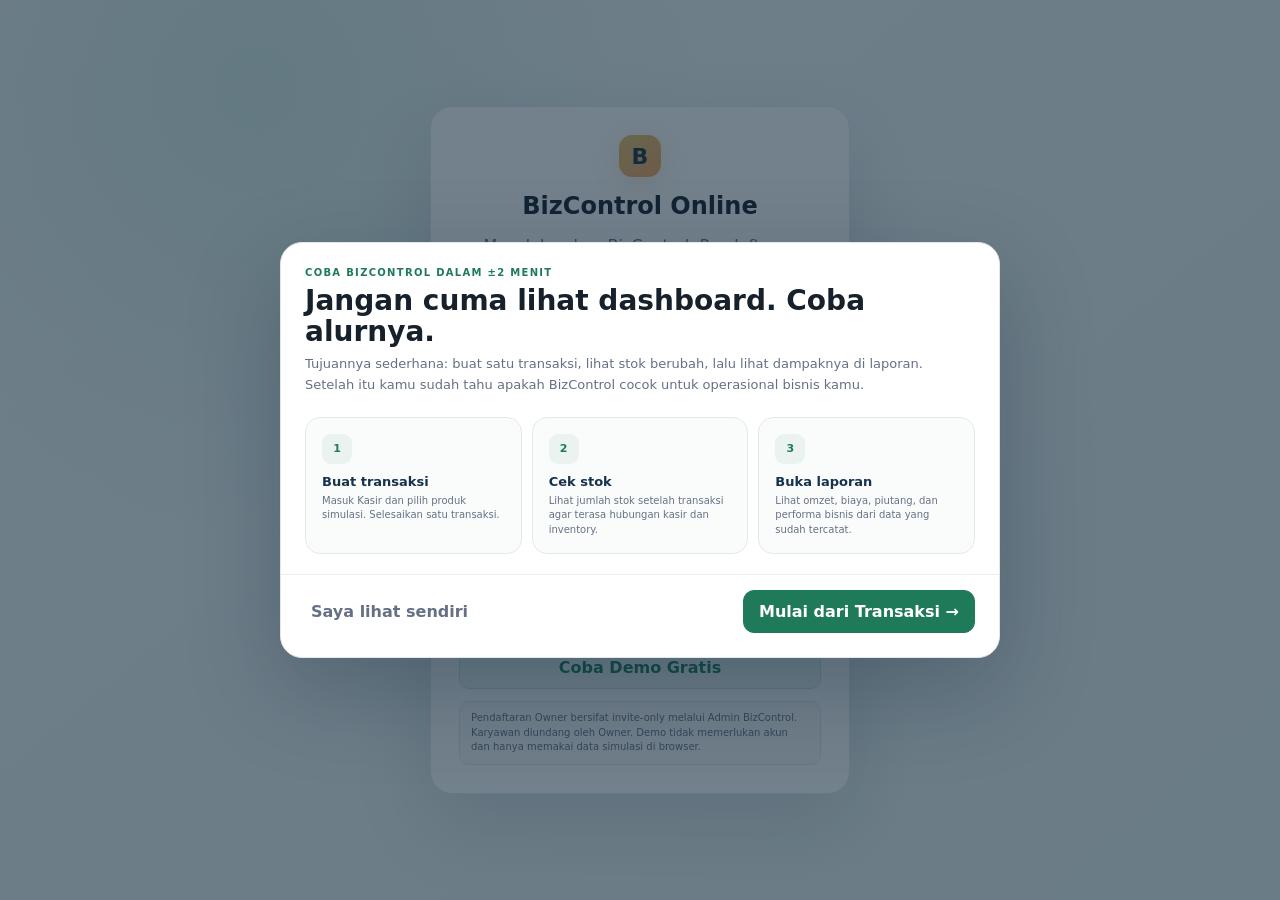
<file: index.html>
<!DOCTYPE html>
<html lang="id">
<head>
  <meta charset="UTF-8" />
  <meta name="viewport" content="width=device-width, initial-scale=1, viewport-fit=cover" />
  <meta name="theme-color" content="#143c35" />
  <meta name="description" content="BizControl Online V1.17 Production Ready POS - business control UMKM dengan akun undangan, password mandiri, role, audit, dan multi-item cashier." />
  <meta http-equiv="Content-Security-Policy" content="default-src 'self'; script-src 'self' https://challenges.cloudflare.com https://connect.facebook.net; style-src 'self' 'unsafe-inline'; img-src 'self' data: blob: https://www.facebook.com; connect-src 'self' https://*.supabase.co wss://*.supabase.co https://challenges.cloudflare.com https://connect.facebook.net https://www.facebook.com https://*.on.aws https://*.run.app; frame-src https://challenges.cloudflare.com; object-src 'none'; base-uri 'self'; form-action 'self'">
  <link rel="manifest" href="manifest.webmanifest" />
  <link rel="icon" href="icon.svg" type="image/svg+xml" />
  <link rel="stylesheet" href="styles.css" />
  <link rel="stylesheet" href="v117.css" />
  <title>BizControl Online</title>
  <link rel="stylesheet" href="/demo-sales-layer.css">
</head>
<body>
  <div id="toast" class="toast"></div>

  <section id="authView" class="auth-shell hidden">
    <div class="auth-card">
      <div class="brand-mark">B</div>
      <h1>BizControl Online</h1>
      <p class="muted" id="authSubtitle">Masuk untuk menyinkronkan data bisnis antar perangkat.</p>
      <div class="auth-login-label" id="authTabs">AKSES CLOUD</div>
      <form id="authForm" class="form-grid single">
        <label id="authEmailLabel">Email<input id="authEmail" type="email" required placeholder="nama@email.com" /></label>
        <label id="authPasswordLabel"><span id="authPasswordLabelText">Password</span><input id="authPassword" type="password" required minlength="8" placeholder="Minimal 8 karakter" autocomplete="current-password" /></label>
        <label id="authPasswordConfirmLabel" class="hidden">Ulangi Password<input id="authPasswordConfirm" type="password" minlength="8" placeholder="Ulangi password baru" autocomplete="new-password" /></label>
        <div id="turnstileBox" class="turnstile-box hidden"></div>
        <button class="primary full" type="submit" id="authSubmit">Masuk</button>
      </form>
      <button id="forgotPasswordBtn" class="auth-link" type="button">Lupa password?</button>
      <button id="authBackLogin" class="ghost full hidden" type="button">Kembali ke Login</button>
      <div class="auth-divider"><span>belum punya akun?</span></div>
      <button id="contactAdminBtn" class="admin-contact full" type="button">Daftar BizControl — Chat Admin</button>
      <button id="backToDemo" class="demo-entry full" type="button">Coba Demo Gratis</button>
      <p class="auth-security-note">Pendaftaran Owner bersifat invite-only melalui Admin BizControl. Karyawan diundang oleh Owner. Demo tidak memerlukan akun dan hanya memakai data simulasi di browser.</p>
    </div>
  </section>

  <div id="appShell" class="app-shell">
    <aside class="sidebar">
      <div class="brand">
        <div class="brand-mark">B</div>
        <div><strong>BizControl</strong><span>ONLINE V1.17</span></div>
      </div>
      <div class="business-box">
        <span>Bisnis aktif</span>
        <select id="businessSelect"></select>
        <button id="newBusinessBtn" class="tiny-btn">+ Bisnis</button>
      </div>
      <nav id="desktopNav" class="nav-list"></nav>
      <div class="sidebar-footer">
        <div id="syncBadge" class="sync-badge local">● Mode Demo</div>
        <button id="openAuthBtn" class="ghost full">Masuk ke Cloud</button>
        <button id="openSettingsBtn" class="ghost full">Pengaturan</button>
      </div>
    </aside>

    <main class="main">
      <header class="topbar">
        <div>
          <p class="eyebrow" id="pageEyebrow">OWNER OVERVIEW</p>
          <h1 id="pageTitle">Dashboard</h1>
        </div>
        <div class="top-actions">
          <button id="demoLoginBtn" class="ghost hidden">Masuk</button>
          <button id="accountSettingsBtn" class="ghost hidden">Akun</button>
          <button id="logoutBtn" class="ghost hidden">↪ Keluar</button>
          <button id="syncNowBtn" class="ghost">↻ Sinkronkan</button>
          <button id="quickSaleBtn" class="primary">+ Penjualan</button>
        </div>
      </header>

      <section id="pageContent" class="page-content"></section>
    </main>

    <nav id="mobileNav" class="mobile-nav"></nav>
  </div>

  <div id="modalBackdrop" class="modal-backdrop hidden">
    <div id="modalCard" class="modal-card"></div>
  </div>

  <script src="runtime-config.js"></script>
  <script src="app.js"></script>
  <script src="v116.js"></script>
  <script src="v117.js"></script>
  <script src="/demo-sales-config.js"></script>
  <script src="/demo-sales-layer.js"></script>
</body>
</html>
</file>
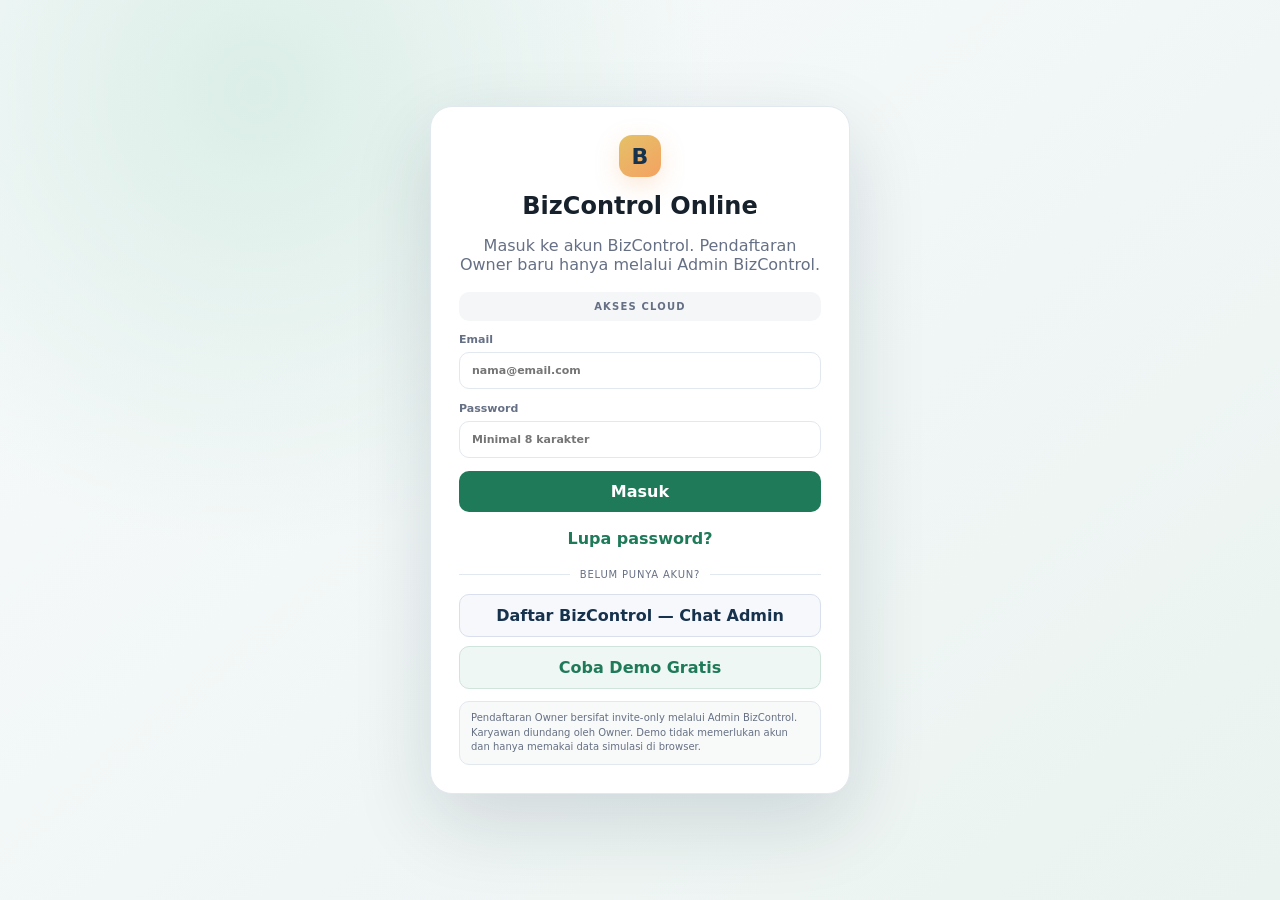
<file: demo-single-file.html>
<!DOCTYPE html>
<html lang="id">
<head>
  <meta charset="UTF-8" />
  <meta name="viewport" content="width=device-width, initial-scale=1, viewport-fit=cover" />
  <meta name="theme-color" content="#143c35" />
  <meta name="description" content="BizControl Online V1.8.7 Invite-Only Access - business control UMKM dengan akun undangan, password mandiri, role, audit, dan multi-item cashier." />
  <style>
:root{
  --navy:#17324d;--navy2:#0f263a;--green:#1f7a5a;--green2:#143c35;--mint:#eaf3f0;
  --bg:#f5f7f9;--card:#fff;--text:#17212b;--muted:#667085;--border:#e2e8f0;--yellow:#fff2cc;
  --red:#b42318;--redbg:#fef3f2;--orange:#f4a261;--shadow:0 12px 35px rgba(16,24,40,.08)
}
*{box-sizing:border-box}html,body{margin:0;background:var(--bg);color:var(--text);font-family:Inter,ui-sans-serif,system-ui,-apple-system,BlinkMacSystemFont,"Segoe UI",sans-serif}button,input,select{font:inherit}button{cursor:pointer}.hidden{display:none!important}
.app-shell{min-height:100vh;display:grid;grid-template-columns:250px 1fr}.sidebar{position:sticky;top:0;height:100vh;background:linear-gradient(180deg,var(--green2),#102b31);padding:20px 16px;color:white;display:flex;flex-direction:column;gap:20px}.brand{display:flex;align-items:center;gap:12px;padding:4px 6px 14px}.brand-mark{width:42px;height:42px;border-radius:13px;display:grid;place-items:center;background:linear-gradient(145deg,#e4c168,#f4a261);color:#17324d;font-size:22px;font-weight:900;box-shadow:0 8px 24px rgba(244,162,97,.25)}.brand strong{display:block;font-size:18px}.brand span{display:block;font-size:10px;letter-spacing:.16em;color:#a7d8c6;margin-top:3px}.business-box{padding:12px;background:rgba(255,255,255,.08);border:1px solid rgba(255,255,255,.12);border-radius:14px}.business-box span{display:block;color:#b9d8cf;font-size:11px;margin-bottom:7px}.business-box select{width:100%;padding:9px;border-radius:9px;border:0;background:white;color:#17212b}.tiny-btn{border:0;background:transparent;color:#dcebe6;padding:8px 0 0;font-size:12px}.nav-list{display:grid;gap:5px}.nav-item{border:0;background:transparent;color:#cce0da;text-align:left;border-radius:10px;padding:11px 12px;display:flex;gap:10px;align-items:center}.nav-item.active,.nav-item:hover{background:rgba(255,255,255,.12);color:white}.nav-icon{width:20px;text-align:center}.sidebar-footer{margin-top:auto;display:grid;gap:10px}.sync-badge{font-size:11px;border-radius:30px;padding:8px 10px;text-align:center}.sync-badge.local{background:rgba(244,162,97,.17);color:#ffd8ac}.sync-badge.cloud{background:rgba(79,203,144,.17);color:#b9ffd7}
.main{min-width:0}.topbar{padding:24px 28px 18px;display:flex;justify-content:space-between;align-items:center;gap:16px;position:sticky;top:0;background:rgba(245,247,249,.94);backdrop-filter:blur(12px);z-index:5;border-bottom:1px solid rgba(226,232,240,.7)}.eyebrow{margin:0 0 4px;color:var(--green);font-size:11px;font-weight:800;letter-spacing:.14em}.topbar h1{margin:0;font-size:27px}.top-actions{display:flex;gap:9px}.page-content{padding:20px 28px 90px;max-width:1500px;margin:auto}.primary,.ghost,.danger,.soft-btn{border-radius:10px;padding:10px 14px;border:1px solid transparent;font-weight:700}.primary{background:var(--green);color:#fff}.primary:hover{background:#176348}.ghost{background:#fff;border-color:var(--border);color:var(--text)}.danger{background:var(--redbg);color:var(--red);border-color:#fecdca}.soft-btn{background:var(--mint);color:var(--green)}.full{width:100%}
.kpi-grid{display:grid;grid-template-columns:repeat(4,minmax(0,1fr));gap:14px}.kpi-card,.panel,.table-card,.quick-card{background:var(--card);border:1px solid var(--border);border-radius:16px;box-shadow:var(--shadow)}.kpi-card{padding:17px}.kpi-card .kpi-label{font-size:12px;color:var(--muted);font-weight:700}.kpi-value{font-size:24px;font-weight:850;margin-top:8px;color:var(--navy)}.kpi-foot{margin-top:9px;font-size:11px;color:var(--muted)}.section-grid{display:grid;grid-template-columns:1.5fr 1fr;gap:14px;margin-top:14px}.panel{padding:18px}.panel-title{display:flex;align-items:center;justify-content:space-between;margin-bottom:14px}.panel-title h3{margin:0;font-size:15px}.panel-title span{font-size:11px;color:var(--muted)}.dashboard-title-row>div{min-width:0}.dashboard-title-row>div>span{display:block;margin-top:3px}.panel-link{border:0;background:var(--mint);color:var(--green);padding:7px 9px;border-radius:9px;font-size:10px;font-weight:800;white-space:nowrap}.panel-link:hover{background:#dcece6}.bars{display:flex;align-items:flex-end;gap:10px;height:200px;padding:16px 4px 0}.bar-wrap{flex:1;display:flex;flex-direction:column;justify-content:flex-end;align-items:center;gap:7px;height:100%;border-radius:10px}.bar{width:100%;max-width:36px;background:linear-gradient(180deg,#2f9e71,#1f7a5a);border-radius:8px 8px 3px 3px;min-height:2px;transition:.16s ease}.bar-value{font-size:9px;color:var(--muted);opacity:0;transform:translateY(4px);transition:.16s ease;white-space:nowrap}.bar-label{font-size:10px;color:var(--muted)}.health-ring{width:122px;height:122px;border-radius:50%;margin:auto;display:grid;place-items:center;background:conic-gradient(var(--green) calc(var(--score)*1%),#e7eeeb 0);position:relative}.health-ring:after{content:"";position:absolute;width:88px;height:88px;background:#fff;border-radius:50%}.health-score{z-index:1;font-weight:900;font-size:28px;color:var(--navy)}.health-click{display:block;width:100%;border:0;background:transparent;border-radius:14px;padding:4px 8px 8px}.health-click:hover{background:#f8fbfa}.health-note{text-align:center;font-size:12px;color:var(--muted);margin:10px 0 0}.health-cta{display:block;text-align:center;font-size:10px;color:var(--green);font-weight:800;margin-top:5px}.alert-list{display:grid;gap:8px;margin-top:12px}.alert-item{display:flex;align-items:center;justify-content:space-between;gap:14px;background:#f8fafc;border-radius:10px;padding:10px 11px;font-size:12px}.alert-item span{display:grid;gap:2px}.alert-item b{font-weight:700}.alert-item small{font-size:9px;color:var(--muted);font-weight:500}.alert-item strong{color:var(--navy);white-space:nowrap}.kpi-clickable,.alert-btn,.bar-btn,.panel-link,.health-click{cursor:pointer}.kpi-clickable{text-align:left;width:100%;transition:.18s ease}.kpi-clickable:hover{border-color:#a9cabe;transform:translateY(-1px);box-shadow:0 14px 34px rgba(15,38,58,.10)}.dashboard-panel{width:100%;text-align:left;transition:.18s ease;border:1px solid var(--border)}.panel-hint{font-size:11px;color:var(--muted);margin:-6px 0 6px}.bar-btn{border:0;background:transparent;padding:0;min-width:0}.bar-btn:focus-visible,.alert-btn:focus-visible,.kpi-clickable:focus-visible,.panel-link:focus-visible,.health-click:focus-visible{outline:2px solid #cce7dc;outline-offset:2px}.bar-btn:hover .bar,.bar-btn:focus-visible .bar{filter:brightness(.95);box-shadow:0 8px 18px rgba(31,122,90,.20);transform:translateY(-2px)}.bar-btn:hover .bar-value,.bar-btn:focus-visible .bar-value{opacity:1;transform:none}.alert-btn{border:1px solid transparent;width:100%;text-align:left;cursor:pointer}.alert-btn:hover{border-color:#d8e4de;background:#f3f7f5}
.quick-grid{display:grid;grid-template-columns:repeat(4,1fr);gap:12px;margin-top:14px}.quick-card{padding:15px;border:1px solid var(--border);text-align:left}.quick-card:hover{border-color:#a9cabe}.quick-card strong{display:block}.quick-card span{font-size:11px;color:var(--muted)}
.table-card{margin-top:14px;overflow:hidden}.table-head{padding:15px 17px;border-bottom:1px solid var(--border);display:flex;justify-content:space-between;align-items:center}.table-head h3{margin:0;font-size:15px}.table-wrap{overflow:auto}table{width:100%;border-collapse:collapse;font-size:12px;min-width:720px}th,td{padding:11px 13px;border-bottom:1px solid #edf0f3;text-align:left;white-space:nowrap}th{font-size:10px;letter-spacing:.05em;color:var(--muted);background:#fafbfc;text-transform:uppercase}td.money{text-align:right;font-variant-numeric:tabular-nums}.pill{padding:5px 8px;border-radius:30px;font-size:10px;font-weight:800;display:inline-block}.pill.good{background:#ecfdf3;color:#027a48}.pill.warn{background:#fffaeb;color:#b54708}.pill.bad{background:#fef3f2;color:#b42318}.empty{padding:42px;text-align:center;color:var(--muted)}
.toolbar{display:flex;justify-content:space-between;align-items:center;gap:12px;margin-bottom:14px}.toolbar-left,.toolbar-right{display:flex;gap:8px;align-items:center}.search{padding:10px 12px;border:1px solid var(--border);border-radius:10px;background:#fff;min-width:230px}.form-grid{display:grid;grid-template-columns:repeat(2,1fr);gap:13px}.form-grid.single{grid-template-columns:1fr}.form-grid label{font-size:11px;color:var(--muted);font-weight:700;display:grid;gap:6px}.form-grid input,.form-grid select{border:1px solid var(--border);border-radius:10px;padding:11px 12px;background:#fff;color:var(--text)}.form-grid input:focus,.form-grid select:focus{outline:2px solid #cce7dc;border-color:var(--green)}.form-note{padding:10px 12px;border-radius:10px;background:var(--mint);font-size:11px;color:#275c4b}.span-2{grid-column:span 2}.report-grid{display:grid;grid-template-columns:1fr 1fr;gap:14px}.metric-list{display:grid;gap:10px}.metric-row{display:flex;justify-content:space-between;border-bottom:1px dashed var(--border);padding-bottom:9px}.metric-row span{color:var(--muted);font-size:12px}.metric-row strong{font-size:13px}.metric-row.total{border:0;background:var(--mint);padding:12px;border-radius:10px}.metric-row.total strong{color:var(--green);font-size:17px}
.modal-backdrop{position:fixed;inset:0;background:rgba(15,38,58,.48);display:flex;align-items:center;justify-content:center;padding:clamp(10px,2vw,22px);z-index:50;overflow:auto;overscroll-behavior:contain}.modal-card{--modal-pad:22px;background:#fff;border-radius:18px;width:min(720px,calc(100vw - 2 * clamp(10px,2vw,22px)));max-width:100%;max-height:min(90dvh,860px);overflow-x:hidden;overflow-y:auto;overscroll-behavior:contain;box-shadow:0 30px 70px rgba(15,38,58,.25);padding:0;position:relative}.modal-title{display:flex;justify-content:space-between;align-items:center;gap:14px;margin:0;padding:18px var(--modal-pad) 15px;background:rgba(255,255,255,.98);border-bottom:1px solid var(--border);position:sticky;top:0;z-index:3}.modal-title h2{margin:0;font-size:20px;line-height:1.25;min-width:0}.modal-close{border:0;background:#f3f5f7;border-radius:9px;width:36px;height:36px;min-width:36px;display:grid;place-items:center;font-size:22px;line-height:1;color:var(--text)}.modal-card>form{padding:18px var(--modal-pad) var(--modal-pad);min-width:0}.modal-card>.form-note{margin:18px var(--modal-pad) 0}.modal-card .form-grid{grid-template-columns:repeat(2,minmax(0,1fr));min-width:0}.modal-card .form-grid.single{grid-template-columns:minmax(0,1fr)}.modal-card .form-grid label{min-width:0}.modal-card .form-grid input,.modal-card .form-grid select{display:block;width:100%;min-width:0;max-width:100%}.modal-card .span-2{grid-column:1/-1}.modal-actions{grid-column:1/-1;display:flex;justify-content:flex-end;align-items:center;flex-wrap:wrap;gap:10px;margin:18px calc(var(--modal-pad) * -1) calc(var(--modal-pad) * -1);padding:14px var(--modal-pad) max(var(--modal-pad),env(safe-area-inset-bottom));background:rgba(255,255,255,.98);border-top:1px solid var(--border);position:sticky;bottom:0;z-index:2}.modal-actions button{min-width:0;max-width:100%;white-space:normal;text-align:center}.modal-actions .primary{min-width:150px}.modal-actions .ghost{min-width:92px}body.modal-open{overflow:hidden}.auth-shell{position:fixed;inset:0;z-index:80;background:radial-gradient(circle at 20% 10%,#dbeee7,transparent 35%),linear-gradient(140deg,#f8fafc,#eaf3f0);display:grid;place-items:center;padding:20px}.auth-card{width:min(420px,100%);background:white;border:1px solid var(--border);border-radius:22px;padding:28px;box-shadow:0 28px 80px rgba(15,38,58,.14)}.auth-card .brand-mark{margin:auto}.auth-card h1{text-align:center;margin:15px 0 6px}.auth-card .muted{text-align:center}.segmented{display:grid;grid-template-columns:1fr 1fr;background:#f4f6f8;padding:4px;border-radius:11px;margin:18px 0}.segment{border:0;background:transparent;padding:9px;border-radius:8px;font-weight:700}.segment.active{background:white;box-shadow:0 2px 8px rgba(0,0,0,.07)}.muted{color:var(--muted)}.micro{font-size:10px;color:var(--muted);line-height:1.5}.toast{position:fixed;right:20px;top:20px;z-index:100;background:#17212b;color:#fff;padding:11px 14px;border-radius:10px;opacity:0;transform:translateY(-10px);pointer-events:none;transition:.2s}.toast.show{opacity:1;transform:none}.mobile-nav{display:none}
.setting-block{padding:14px 0;border-bottom:1px solid var(--border)}.setting-block:last-child{border:0}.setting-block h3{margin:0 0 7px;font-size:14px}.status-row{display:flex;justify-content:space-between;align-items:center;gap:12px}.code-chip{font-family:ui-monospace,SFMono-Regular,Menlo,monospace;font-size:10px;background:#f4f6f8;padding:3px 6px;border-radius:6px}
@media(max-width:1050px){.kpi-grid{grid-template-columns:repeat(2,1fr)}.quick-grid{grid-template-columns:repeat(2,1fr)}.section-grid,.report-grid{grid-template-columns:1fr}}
@media(max-width:760px){.app-shell{display:block}.sidebar{display:none}.topbar{padding:16px 16px 12px;position:sticky}.topbar h1{font-size:22px}.top-actions .ghost{display:none}.page-content{padding:14px 14px 90px}.kpi-grid{gap:10px}.kpi-card{padding:14px}.kpi-value{font-size:19px}.section-grid{margin-top:10px;gap:10px}.quick-grid{grid-template-columns:repeat(2,1fr);gap:9px}.toolbar{align-items:stretch;flex-direction:column}.toolbar-left,.toolbar-right{width:100%}.search{width:100%;min-width:0}.mobile-nav{position:fixed;z-index:30;bottom:0;left:0;right:0;display:grid;grid-template-columns:repeat(5,1fr);background:#fff;border-top:1px solid var(--border);padding:7px max(8px,env(safe-area-inset-right)) calc(7px + env(safe-area-inset-bottom)) max(8px,env(safe-area-inset-left));box-shadow:0 -8px 25px rgba(16,24,40,.07)}.mobile-nav button{border:0;background:transparent;color:var(--muted);font-size:9px;padding:4px 2px;display:grid;gap:2px;place-items:center}.mobile-nav button b{font-size:17px;font-weight:500}.mobile-nav button.active{color:var(--green);font-weight:800}.form-grid{grid-template-columns:1fr}.span-2{grid-column:auto}.table-card{border-radius:13px}.modal-card{--modal-pad:16px;width:min(100%,calc(100vw - 20px));max-height:calc(100dvh - 20px);border-radius:16px}.modal-card .form-grid{grid-template-columns:minmax(0,1fr)}.modal-card .span-2{grid-column:1/-1}.modal-title{padding-top:16px}.modal-actions{display:grid;grid-template-columns:minmax(0,1fr) minmax(0,1.35fr);width:auto}.modal-actions .primary,.modal-actions .ghost{width:100%;min-width:0}.top-actions .primary{padding:9px 11px}.eyebrow{font-size:9px}}

@media(max-width:420px){.modal-backdrop{padding:6px}.modal-card{--modal-pad:14px;width:calc(100vw - 12px);max-height:calc(100dvh - 12px);border-radius:14px}.modal-title h2{font-size:18px}.modal-actions{grid-template-columns:1fr}.modal-actions button{min-height:44px}.modal-close{width:34px;height:34px;min-width:34px}}

/* V1.3 — Edit controls & secure delete */
.row-actions{display:flex;align-items:center;gap:6px;white-space:nowrap}
.row-action{border:1px solid var(--border);background:#fff;color:var(--text);padding:6px 9px;border-radius:8px;font-size:10px;font-weight:800;line-height:1;cursor:pointer;transition:.15s ease}
.row-action:hover{transform:translateY(-1px);box-shadow:0 4px 12px rgba(15,38,58,.08)}
.row-action.edit{border-color:#bcd9cf;background:#f1f8f5;color:var(--green)}
.row-action.delete{border-color:#fecaca;background:#fff7f7;color:var(--red)}
.payment-status-box{display:flex;align-items:center;justify-content:space-between;gap:14px;padding:12px 14px;border:1px solid var(--border);background:#fafcfc;border-radius:12px}
.payment-status-box>div{display:grid;gap:3px;min-width:0}
.payment-status-box span{font-size:10px;text-transform:uppercase;letter-spacing:.05em;color:var(--muted);font-weight:800}
.payment-status-box strong{font-size:14px}
.payment-status-box small{font-size:10px;color:var(--muted)}
.status-good{color:#027a48}.status-warn{color:#b54708}
.security-callout,.delete-warning{grid-column:1/-1;display:grid;gap:5px;padding:13px 14px;border-radius:12px;font-size:11px;line-height:1.5}
.security-callout{background:#eef7f3;border:1px solid #cfe4db;color:#244f42}
.delete-warning{background:#fff5f4;border:1px solid #fecdca;color:#7a271a}
.security-callout b,.delete-warning b{font-size:13px}
.solid-danger{background:var(--red)!important;color:#fff!important;border-color:var(--red)!important;min-width:150px}
.solid-danger:hover{filter:brightness(.94)}
.setting-block .status-row .soft-btn{flex:0 0 auto}
@media(max-width:760px){
  .payment-status-box{align-items:stretch;flex-direction:column}
  .payment-status-box .soft-btn{width:100%}
  .row-actions{gap:5px}
  .row-action{padding:7px 8px}
  .setting-block .status-row{align-items:flex-start;gap:10px;flex-direction:column}
  .setting-block .status-row .soft-btn{width:100%}
}
@media(max-width:420px){
  .modal-actions{grid-template-columns:minmax(0,1fr) minmax(0,1.35fr)}
}
@media(max-width:760px){
  .payment-status-box{align-items:center;flex-direction:row}
  .payment-status-box .soft-btn{width:auto;flex:0 0 auto}
}
@media(max-width:360px){
  .payment-status-box{align-items:stretch;flex-direction:column}
  .payment-status-box .soft-btn{width:100%}
}

/* V1.4 — Audit Log */
.pill.info{background:#eef4ff;color:#3538cd}
.audit-kpi-grid{display:grid;grid-template-columns:repeat(4,minmax(0,1fr));gap:12px;margin-bottom:12px}
.audit-kpi{background:var(--card);border:1px solid var(--border);border-radius:14px;padding:14px 15px;box-shadow:var(--shadow);display:grid;gap:7px}
.audit-kpi span{font-size:10px;text-transform:uppercase;letter-spacing:.05em;color:var(--muted);font-weight:800}
.audit-kpi strong{font-size:22px;color:var(--navy)}
.audit-kpi .audit-last{font-size:12px;line-height:1.4}
.audit-note{display:flex;gap:8px;align-items:flex-start;background:#f4f8f6;border:1px solid #d9e8e1;color:#315e50;padding:10px 12px;border-radius:11px;margin-bottom:12px;font-size:11px;line-height:1.45}
.audit-note b{white-space:nowrap}.audit-note span{color:#527063}
.audit-toolbar{margin-bottom:0}
.audit-filters{flex-wrap:wrap}
.filter-select{padding:10px 12px;border:1px solid var(--border);border-radius:10px;background:#fff;color:var(--text);min-width:150px}
.audit-table{min-width:1040px}
.audit-summary{max-width:360px;white-space:normal;line-height:1.45;color:#475467}
.audit-user{display:flex;align-items:center;gap:7px}
.avatar-mini{width:26px;height:26px;min-width:26px;border-radius:50%;display:grid;place-items:center;background:var(--mint);color:var(--green);font-size:10px;font-weight:900}
.audit-detail-wrap{padding:18px var(--modal-pad) var(--modal-pad)}
.audit-detail-head{display:flex;align-items:center;gap:11px;margin-bottom:12px}
.audit-detail-head>div{display:grid;gap:3px;min-width:0}.audit-detail-head b{font-size:14px}.audit-detail-head small{font-size:10px;color:var(--muted)}
.audit-summary-box{padding:11px 12px;border-radius:11px;background:#f7f9fa;border:1px solid var(--border);font-size:12px;line-height:1.5;margin-bottom:15px}
.audit-change-list,.audit-snapshot{margin:14px 0}.audit-change-list h4,.audit-snapshot h4{margin:0 0 9px;font-size:12px;color:var(--navy)}
.audit-change{display:grid;grid-template-columns:150px 1fr;gap:10px;padding:9px 0;border-bottom:1px solid #edf0f3;font-size:11px}.audit-change>span{font-weight:800;color:#475467}.audit-change>div{display:flex;align-items:center;gap:7px;min-width:0;flex-wrap:wrap}.audit-change del{color:#b42318;text-decoration:none;background:#fff2f0;padding:4px 6px;border-radius:6px}.audit-change ins{color:#027a48;text-decoration:none;background:#ecfdf3;padding:4px 6px;border-radius:6px}.audit-change b{color:var(--muted)}
.snapshot-grid{display:grid;grid-template-columns:repeat(2,minmax(0,1fr));gap:8px}.snapshot-grid>div{background:#fafbfc;border:1px solid var(--border);border-radius:9px;padding:9px 10px;display:grid;gap:3px}.snapshot-grid span{font-size:9px;text-transform:uppercase;color:var(--muted);font-weight:800}.snapshot-grid strong{font-size:11px;overflow-wrap:anywhere}
@media(max-width:1050px){.audit-kpi-grid{grid-template-columns:repeat(2,minmax(0,1fr))}}
@media(max-width:760px){
  .mobile-nav{grid-template-columns:repeat(6,1fr)}
  .audit-kpi-grid{grid-template-columns:repeat(2,minmax(0,1fr));gap:9px}.audit-kpi{padding:12px}.audit-kpi strong{font-size:18px}
  .audit-note{display:grid}.audit-note b{white-space:normal}
  .audit-filters{display:grid;grid-template-columns:1fr 1fr;width:100%}.audit-filters .search{grid-column:1/-1}.filter-select{min-width:0;width:100%}
  .audit-change{grid-template-columns:1fr;gap:5px}.snapshot-grid{grid-template-columns:1fr}.audit-detail-wrap{padding:16px var(--modal-pad) var(--modal-pad)}
}

/* V1.5 — Kasir documents: Invoice, Kwitansi, Surat Jalan */
button,input,select,textarea{font:inherit}
.form-grid textarea{border:1px solid var(--border);border-radius:10px;padding:11px 12px;background:#fff;color:var(--text);resize:vertical;min-height:74px}
.form-grid textarea:focus{outline:2px solid #cce7dc;border-color:var(--green)}
.modal-card .form-grid textarea{display:block;width:100%;min-width:0;max-width:100%}
.row-action.print{border-color:#c9d7ea;background:#f4f7fb;color:var(--navy)}
.document-modal-wrap{padding:18px var(--modal-pad) var(--modal-pad)}
.document-sale-summary{display:grid;grid-template-columns:repeat(4,minmax(0,1fr));gap:8px;margin-bottom:14px}
.document-sale-summary>div{background:#f8fafc;border:1px solid var(--border);border-radius:10px;padding:10px;display:grid;gap:4px;min-width:0}
.document-sale-summary span{font-size:9px;text-transform:uppercase;letter-spacing:.05em;color:var(--muted);font-weight:800}
.document-sale-summary strong{font-size:11px;overflow-wrap:anywhere}
.document-choice-grid{display:grid;grid-template-columns:repeat(3,minmax(0,1fr));gap:10px}
.document-choice{border:1px solid var(--border);border-radius:14px;background:#fff;padding:15px;text-align:left;display:grid;gap:7px;min-height:176px;align-content:start;transition:.15s ease;color:var(--text)}
.document-choice:hover{border-color:#9fc7b8;box-shadow:0 10px 24px rgba(15,38,58,.08);transform:translateY(-1px)}
.document-choice .doc-icon{width:38px;height:38px;border-radius:10px;background:var(--mint);color:var(--green);display:grid;place-items:center;font-size:19px;font-weight:900}
.document-choice b{font-size:14px;color:var(--navy)}
.document-choice small{font-size:10px;line-height:1.45;color:var(--muted)}
.document-choice em{font-style:normal;font-size:10px;color:var(--green);font-weight:850;margin-top:auto}
.document-choice.disabled,.document-choice:disabled{opacity:.52;cursor:not-allowed;transform:none;box-shadow:none;border-color:var(--border)}
.document-choice.disabled em{color:var(--muted)}
.document-tip{margin-top:13px;background:#f4f8f6;border:1px solid #d9e8e1;color:#45685d;padding:10px 12px;border-radius:10px;font-size:10px;line-height:1.5}
.document-modal-wrap>.modal-actions{margin-left:calc(var(--modal-pad) * -1);margin-right:calc(var(--modal-pad) * -1);margin-bottom:calc(var(--modal-pad) * -1)}
@media(max-width:760px){.document-sale-summary{grid-template-columns:repeat(2,minmax(0,1fr))}.document-choice-grid{grid-template-columns:1fr}.document-choice{min-height:0}.document-modal-wrap>.modal-actions{grid-template-columns:1fr 1fr}}
@media(max-width:420px){.document-modal-wrap>.modal-actions{grid-template-columns:1fr}}

/* V1.6 Payment History */
.row-action.pay{background:#eef8f4;color:#16755a;border-color:#cde9df}.row-action.pay:hover{background:#dff3eb}.payment-history-note{background:#f7faf9;border:1px solid #e3ece8;border-radius:12px;padding:12px}.payment-status-box strong.status-good{color:#087443}.payment-status-box strong.status-warn{color:#b54708}

/* V1.7 — Production foundations */
.sync-badge.offline{background:rgba(240,68,56,.18);color:#ffd4d0}.sync-badge.syncing{background:rgba(244,162,97,.18);color:#ffe0b5}.sync-badge.error{background:rgba(240,68,56,.18);color:#ffd4d0}
.toast.success{background:#123f32}.toast.error{background:#7a271a}.toast.info{background:#17212b}
button:disabled{cursor:not-allowed;opacity:.6}.is-loading{position:relative;pointer-events:none}
.role-banner{display:flex;align-items:center;justify-content:space-between;gap:12px;background:#fff;border:1px solid var(--border);border-radius:13px;padding:10px 13px;margin-bottom:12px;box-shadow:var(--shadow)}.role-banner>div{display:flex;align-items:center;gap:8px}.role-banner span:first-child,.role-banner small{font-size:10px;color:var(--muted)}
.role-chip{display:inline-flex;align-items:center;border-radius:999px;padding:5px 9px;font-size:10px;font-weight:850;border:1px solid transparent}.role-owner{background:#fff5df;color:#8a5a00;border-color:#f0d598}.role-admin{background:#eef4ff;color:#3538cd;border-color:#c7d7fe}.role-cashier{background:#ecfdf3;color:#027a48;border-color:#abefc6}.role-finance{background:#f4f3ff;color:#5925dc;border-color:#d9d6fe}.role-warehouse{background:#fff6ed;color:#b93815;border-color:#fedf89}.role-staff{background:#f2f4f7;color:#475467;border-color:#d0d5dd}
.role-guide{display:grid;grid-template-columns:repeat(5,minmax(0,1fr));gap:9px;margin-bottom:14px}.role-guide>div{background:#fff;border:1px solid var(--border);border-radius:12px;padding:11px;display:grid;gap:4px}.role-guide b{font-size:11px;color:var(--navy)}.role-guide span{font-size:9px;color:var(--muted);line-height:1.35}.role-preview{display:flex;flex-wrap:wrap}.role-preview .segment{flex:1;min-width:85px}
.access-denied{text-align:center;padding:48px 20px}.access-denied .lock-icon{font-size:38px}.access-denied h3{margin:12px 0 6px}.access-denied p{color:var(--muted);font-size:12px}
.quick-grid-dynamic{grid-template-columns:repeat(auto-fit,minmax(170px,1fr))}.micro{line-height:1.45}
@media(max-width:900px){.role-guide{grid-template-columns:repeat(2,minmax(0,1fr))}}
@media(max-width:760px){.role-banner{align-items:flex-start;flex-direction:column}.mobile-nav{grid-template-columns:repeat(var(--mobile-count,5),1fr)}.role-guide{grid-template-columns:repeat(2,minmax(0,1fr))}.quick-grid-dynamic{grid-template-columns:repeat(2,minmax(0,1fr))}}
@media(max-width:420px){.role-guide,.quick-grid-dynamic{grid-template-columns:1fr}.role-banner>div{width:100%;justify-content:space-between}}


/* V1.7.1 — Mobile-first card tables */
@media(max-width:760px){
  .table-card{overflow:visible;background:transparent;border:0;box-shadow:none}
  .table-card>.table-head{background:#fff;border:1px solid var(--border);border-radius:13px;padding:12px 14px;margin-bottom:9px;box-shadow:var(--shadow)}
  .responsive-table-wrap{overflow:visible!important;margin:0!important}
  table.responsive-table{display:block;width:100%;min-width:0!important;border-collapse:separate;background:transparent;font-size:12px}
  table.responsive-table thead{display:none}
  table.responsive-table tbody{display:grid;gap:10px;padding:0}
  table.responsive-table tbody tr{display:grid;grid-template-columns:repeat(2,minmax(0,1fr));gap:0 8px;background:#fff;border:1px solid var(--border);border-radius:14px;padding:8px 10px;box-shadow:0 5px 18px rgba(16,24,40,.055);overflow:hidden;min-width:0}
  table.responsive-table tbody tr:hover{border-color:#cbdcd5}
  table.responsive-table tbody td{display:grid;align-content:start;gap:3px;min-width:0;padding:7px 5px;border:0!important;text-align:left!important;white-space:normal!important;overflow-wrap:anywhere;word-break:break-word}
  table.responsive-table tbody td::before{content:attr(data-label);font-size:8px;line-height:1.2;text-transform:uppercase;letter-spacing:.07em;color:var(--muted);font-weight:850}
  table.responsive-table tbody td.money{font-variant-numeric:tabular-nums}
  table.responsive-table tbody td.mobile-empty-cell{grid-column:1/-1;padding:0}
  table.responsive-table tbody td.mobile-empty-cell::before{display:none}
  table.responsive-table tbody td[data-label="Customer"],
  table.responsive-table tbody td[data-label="Produk"],
  table.responsive-table tbody td[data-label="Nama"],
  table.responsive-table tbody td[data-label="Deskripsi"],
  table.responsive-table tbody td[data-label="Ringkasan"],
  table.responsive-table tbody td[data-label="User"],
  table.responsive-table tbody td[data-label="Data"],
  table.responsive-table tbody td[data-label="Catatan"],
  table.responsive-table tbody td[data-label="Aksi"]{grid-column:1/-1}
  table.responsive-table tbody td[data-label="Aksi"]{border-top:1px solid #edf0f3!important;margin-top:5px;padding-top:10px}
  table.responsive-table tbody td[data-label="Aksi"] .row-actions{display:grid;grid-template-columns:repeat(2,minmax(0,1fr));gap:7px;width:100%;white-space:normal}
  table.responsive-table tbody td[data-label="Aksi"] .row-action{min-height:39px;width:100%;padding:8px 7px;font-size:10px;display:grid;place-items:center;line-height:1.2}
  table.responsive-table[data-mobile-type="sales"] tbody td[data-label="Invoice"]{order:-20;font-size:13px;font-weight:900;color:var(--navy)}
  table.responsive-table[data-mobile-type="sales"] tbody td[data-label="Status"]{order:-19;align-items:start}
  table.responsive-table[data-mobile-type="sales"] tbody td[data-label="Tanggal"]{order:-18}
  table.responsive-table[data-mobile-type="sales"] tbody td[data-label="Customer"]{order:-17;font-weight:700}
  table.responsive-table[data-mobile-type="sales"] tbody td[data-label="Produk"]{order:-16}
  table.responsive-table[data-mobile-type="sales"] tbody td[data-label="Qty"]{order:-15}
  table.responsive-table[data-mobile-type="sales"] tbody td[data-label="Total"]{order:-14;font-size:13px;font-weight:850;color:var(--navy)}
  table.responsive-table[data-mobile-type="sales"] tbody td[data-label="Dibayar"]{order:-13}
  table.responsive-table[data-mobile-type="sales"] tbody td[data-label="Aksi"]{order:50}
  table.responsive-table[data-mobile-type="products"] tbody td[data-label="Nama"]{order:-20;font-size:13px;font-weight:850;color:var(--navy)}
  table.responsive-table[data-mobile-type="products"] tbody td[data-label="Status"]{order:-19}
  table.responsive-table[data-mobile-type="products"] tbody td[data-label="SKU"]{order:-18}
  table.responsive-table[data-mobile-type="products"] tbody td[data-label="Aksi"]{order:50}
  table.responsive-table[data-mobile-type="expenses"] tbody td[data-label="Deskripsi"]{order:-20;font-size:13px;font-weight:800;color:var(--navy)}
  table.responsive-table[data-mobile-type="expenses"] tbody td[data-label="Nilai"]{order:-19;font-size:13px;font-weight:850;color:var(--navy)}
  table.responsive-table[data-mobile-type="expenses"] tbody td[data-label="Aksi"]{order:50}
  table.responsive-table[data-mobile-type="audit"] tbody td[data-label="Ringkasan"]{background:#f8fafc;border-radius:9px!important;padding:9px;margin:3px 0}
  table.responsive-table[data-mobile-type="audit"] tbody td[data-label="Detail"]{grid-column:1/-1;border-top:1px solid #edf0f3!important;margin-top:4px;padding-top:9px}
  table.responsive-table[data-mobile-type="audit"] tbody td[data-label="Detail"] .row-action{width:100%;min-height:39px}
  table.responsive-table[data-mobile-type="payments"] tbody td[data-label="Catatan"]{grid-column:1/-1}
  table.responsive-table[data-mobile-type="reports"] tbody td[data-label="Bulan"]{grid-column:1/-1;font-size:13px;font-weight:850;color:var(--navy);border-bottom:1px solid #edf0f3!important;margin-bottom:4px;padding-bottom:9px}
  .modal-card .responsive-table tbody{padding:2px 0}
  .modal-card .responsive-table tbody tr{box-shadow:none}
  .modal-card .panel .responsive-table-wrap{margin-top:10px!important}
}
@media(max-width:420px){
  table.responsive-table tbody tr{padding:8px}
  table.responsive-table tbody td{padding:6px 4px}
  table.responsive-table tbody td[data-label="Aksi"] .row-actions{grid-template-columns:repeat(2,minmax(0,1fr))}
  .table-head{gap:8px}.table-head h3{font-size:14px}.table-head .muted{font-size:9px;text-align:right}
}
@media(max-width:350px){
  table.responsive-table tbody tr{grid-template-columns:1fr}
  table.responsive-table tbody td{grid-column:1/-1!important}
  table.responsive-table tbody td[data-label="Aksi"] .row-actions{grid-template-columns:1fr}
}

/* V1.8 security/production UX */
.demo-security-warning{display:flex;gap:10px;align-items:flex-start;margin-bottom:14px;padding:12px 14px;border:1px solid #f2c94c;background:#fff8df;border-radius:12px;color:#7a5a00}.demo-security-warning b{white-space:nowrap}.demo-security-warning span{line-height:1.45}.checkbox-setting{display:flex!important;flex-direction:row!important;align-items:flex-start!important;gap:10px;padding:12px;border:1px solid #dfe6e3;border-radius:12px;background:#f8faf9}.checkbox-setting input{width:18px!important;height:18px!important;margin-top:2px}.checkbox-setting span{display:flex;flex-direction:column;gap:3px}.checkbox-setting small{color:#667085;font-weight:400;line-height:1.35}.turnstile-box{min-height:66px;display:flex;justify-content:center;align-items:center}.turnstile-box.hidden{display:none}
@media(max-width:760px){.demo-security-warning{flex-direction:column;gap:4px}.demo-security-warning b{white-space:normal}}

/* V1.8.1 — Auth recovery / production patch */
.auth-link{display:block;margin:10px auto 12px;border:0;background:transparent;color:var(--green);font-weight:800;padding:7px 10px;text-decoration:none}
.auth-link:hover{text-decoration:underline}
.auth-card #authBackLogin{margin-bottom:10px}
.auth-card .auth-security-note{background:#f8faf9;border:1px solid var(--border);border-radius:10px;padding:9px 11px;font-size:10px;line-height:1.45;color:var(--muted)}

/* V1.8.4 — Team invitation */
.team-invite-info{margin:12px 0 14px;padding:14px 16px}
.team-invite-info b{display:block;margin-bottom:4px}


/* V1.8.5 — Production landing & one-click demo */
.auth-divider{display:flex;align-items:center;gap:10px;margin:14px 0;color:var(--muted);font-size:10px;text-transform:uppercase;letter-spacing:.08em}
.auth-divider:before,.auth-divider:after{content:"";height:1px;background:var(--border);flex:1}
.demo-entry{border:1px solid #cfe4db;background:#eef7f3;color:var(--green);border-radius:10px;padding:11px 14px;font-weight:850}
.demo-entry:hover{background:#dfeee8}
.auth-security-note{margin:12px 0 0!important;text-align:left!important}
.sidebar-footer #openAuthBtn{background:rgba(255,255,255,.1);border-color:rgba(255,255,255,.18);color:#fff}
@media(max-width:760px){.auth-card{padding:22px 18px}.auth-shell{padding:12px}.auth-card h1{font-size:27px}}


/* V1.8.6 — Multi-item cashier */
.sale-cart-block{border:1px solid var(--border);border-radius:16px;padding:14px;background:#f9fbfa}.sale-cart-head{display:flex;align-items:center;justify-content:space-between;gap:12px;margin-bottom:12px}.sale-cart-head h3{margin:0;font-size:14px}.sale-cart-head small{display:block;color:var(--muted);margin-top:3px}.sale-cart-rows{display:grid;gap:9px}.sale-cart-row{display:grid;grid-template-columns:34px minmax(180px,1.8fr) 105px minmax(100px,.8fr) minmax(110px,.8fr) 34px;gap:9px;align-items:end;background:white;border:1px solid var(--border);border-radius:12px;padding:10px}.sale-cart-row label{margin:0}.cart-index{width:28px;height:28px;border-radius:9px;background:#edf6f2;color:var(--green2);display:grid;place-items:center;font-weight:800;align-self:center}.cart-meta{display:grid;gap:2px;align-self:center}.cart-meta span{font-weight:800}.cart-meta small{color:var(--muted)}.cart-subtotal{align-self:center;text-align:right}.cart-remove{width:32px;height:32px;border-radius:9px;border:1px solid #f2c7c7;background:#fff5f5;color:#b42318;font-size:20px;line-height:1}.cart-remove:disabled{opacity:.35;cursor:not-allowed}.sale-cart-form .payment-status-box{margin-top:2px}
@media(max-width:760px){.sale-cart-head{align-items:flex-start;flex-direction:column}.sale-cart-head .soft-btn{width:100%}.sale-cart-row{grid-template-columns:28px 1fr 82px 32px;align-items:end}.sale-cart-row label:first-of-type{grid-column:2/4}.sale-cart-row label:nth-of-type(2){grid-column:2}.cart-meta{grid-column:3}.cart-subtotal{grid-column:2/4;text-align:left;padding-top:3px}.cart-remove{grid-column:4;grid-row:1/3;align-self:center}.top-actions #logoutBtn{padding-inline:10px}}
/* V1.8.6: keep the account logout action reachable on mobile; .hidden still wins when not in Cloud mode. */
@media(max-width:760px){.top-actions #logoutBtn:not(.hidden){display:inline-flex!important;align-items:center;justify-content:center}}

/* V1.8.7 — invite-only access, mobile demo login, password/admin controls */
.auth-login-label{margin:18px 0 12px;padding:9px 12px;border-radius:10px;background:#f4f6f8;color:var(--muted);font-size:10px;font-weight:900;letter-spacing:.12em;text-align:center}
.admin-contact{border:1px solid #d9dfec;background:#f7f8fc;color:var(--navy);border-radius:10px;padding:11px 14px;font-weight:850;margin-bottom:9px}
.admin-contact:hover{background:#eef1f8}
.inline-admin-form{display:grid;grid-template-columns:minmax(0,1fr) auto;gap:10px;align-items:end;margin-top:12px}
.inline-admin-form input{width:100%;min-height:42px;border:1px solid var(--border);border-radius:10px;padding:10px 12px;background:#fff;color:var(--text)}
.admin-system-card{border-left:3px solid var(--green)}
.admin-system-panel .admin-only-warning{margin-bottom:16px}
.admin-system-panel .table-card{margin-top:16px}
@media(max-width:760px){
  .top-actions #demoLoginBtn:not(.hidden){display:inline-flex!important;align-items:center;justify-content:center;padding-inline:11px}
  .inline-admin-form{grid-template-columns:1fr}
  .inline-admin-form .primary{width:100%}
  .admin-contact{min-height:42px}
}
@media(max-width:760px){.top-actions #accountSettingsBtn:not(.hidden){display:inline-flex!important;align-items:center;justify-content:center;padding-inline:10px}}

</style>
  <title>BizControl Online</title>
</head>
<body>
  <div id="toast" class="toast"></div>

  <section id="authView" class="auth-shell hidden">
    <div class="auth-card">
      <div class="brand-mark">B</div>
      <h1>BizControl Online</h1>
      <p class="muted" id="authSubtitle">Masuk untuk menyinkronkan data bisnis antar perangkat.</p>
      <div class="auth-login-label" id="authTabs">AKSES CLOUD</div>
      <form id="authForm" class="form-grid single">
        <label id="authEmailLabel">Email<input id="authEmail" type="email" required placeholder="nama@email.com" /></label>
        <label id="authPasswordLabel"><span id="authPasswordLabelText">Password</span><input id="authPassword" type="password" required minlength="8" placeholder="Minimal 8 karakter" autocomplete="current-password" /></label>
        <label id="authPasswordConfirmLabel" class="hidden">Ulangi Password<input id="authPasswordConfirm" type="password" minlength="8" placeholder="Ulangi password baru" autocomplete="new-password" /></label>
        <div id="turnstileBox" class="turnstile-box hidden"></div>
        <button class="primary full" type="submit" id="authSubmit">Masuk</button>
      </form>
      <button id="forgotPasswordBtn" class="auth-link" type="button">Lupa password?</button>
      <button id="authBackLogin" class="ghost full hidden" type="button">Kembali ke Login</button>
      <div class="auth-divider"><span>belum punya akun?</span></div>
      <button id="contactAdminBtn" class="admin-contact full" type="button">Daftar BizControl — Chat Admin</button>
      <button id="backToDemo" class="demo-entry full" type="button">Coba Demo Gratis</button>
      <p class="auth-security-note">Pendaftaran Owner bersifat invite-only melalui Admin BizControl. Karyawan diundang oleh Owner. Demo tidak memerlukan akun dan hanya memakai data simulasi di browser.</p>
    </div>
  </section>

  <div id="appShell" class="app-shell">
    <aside class="sidebar">
      <div class="brand">
        <div class="brand-mark">B</div>
        <div><strong>BizControl</strong><span>ONLINE V1.8.7</span></div>
      </div>
      <div class="business-box">
        <span>Bisnis aktif</span>
        <select id="businessSelect"></select>
        <button id="newBusinessBtn" class="tiny-btn">+ Bisnis</button>
      </div>
      <nav id="desktopNav" class="nav-list"></nav>
      <div class="sidebar-footer">
        <div id="syncBadge" class="sync-badge local">● Mode Demo</div>
        <button id="openAuthBtn" class="ghost full">Masuk ke Cloud</button>
        <button id="openSettingsBtn" class="ghost full">Pengaturan</button>
      </div>
    </aside>

    <main class="main">
      <header class="topbar">
        <div>
          <p class="eyebrow" id="pageEyebrow">OWNER OVERVIEW</p>
          <h1 id="pageTitle">Dashboard</h1>
        </div>
        <div class="top-actions">
          <button id="demoLoginBtn" class="ghost hidden">Masuk</button>
          <button id="accountSettingsBtn" class="ghost hidden">Akun</button>
          <button id="logoutBtn" class="ghost hidden">↪ Keluar</button>
          <button id="syncNowBtn" class="ghost">↻ Sinkronkan</button>
          <button id="quickSaleBtn" class="primary">+ Penjualan</button>
        </div>
      </header>

      <section id="pageContent" class="page-content"></section>
    </main>

    <nav id="mobileNav" class="mobile-nav"></nav>
  </div>

  <div id="modalBackdrop" class="modal-backdrop hidden">
    <div id="modalCard" class="modal-card"></div>
  </div>

  <script>
// BizControl Online runtime config (V1.8.7 Invite-Only Access)
// Deployment-only configuration. Fill these values once on the server/deployment; customers cannot edit them from BizControl.
// NEVER place a Supabase service_role/secret key in this file.
window.BIZCONTROL_CONFIG = window.BIZCONTROL_CONFIG || {
  supabaseUrl: '',
  publishableKey: '',
  turnstileSiteKey: '',
  supportWhatsApp: '628117199210'
};

</script>
  <script>
const $ = (s) => document.querySelector(s);
const $$ = (s) => [...document.querySelectorAll(s)];
const rupiah = (n=0) => new Intl.NumberFormat('id-ID',{style:'currency',currency:'IDR',maximumFractionDigits:0}).format(Number(n)||0);
const num = (n=0) => new Intl.NumberFormat('id-ID').format(Number(n)||0);
const today = () => new Date().toISOString().slice(0,10);
const uid = () => (crypto.randomUUID ? crypto.randomUUID() : Date.now().toString(36)+Math.random().toString(36).slice(2));
const monthKey = (d) => String(d||'').slice(0,7);

const NAV = [
  {id:'dashboard',label:'Dashboard',icon:'⌂'},
  {id:'sales',label:'Kasir',icon:'▣'},
  {id:'products',label:'Produk',icon:'◫'},
  {id:'expenses',label:'Biaya',icon:'↘'},
  {id:'reports',label:'Laporan',icon:'▤'},
  {id:'team',label:'Tim & Role',mobileLabel:'Tim',icon:'♙'},
  {id:'audit',label:'Audit Log',mobileLabel:'Audit',icon:'≣'},
  {id:'settings',label:'Pengaturan',icon:'⚙'},
  {id:'systemAdmin',label:'Admin Sistem',mobileLabel:'Admin',icon:'◆'},
];


const ROLE_LABELS={owner:'Owner',admin:'Admin',cashier:'Kasir',finance:'Finance',warehouse:'Gudang',staff:'Staff'};
const ROLE_PERMISSIONS={
  owner:['*'],
  admin:['dashboard_financial','sales_view','sales_create','sales_edit','sales_delete','payments_manage','payments_delete','products_view','products_create','products_edit','products_delete','expenses_view','expenses_edit','expenses_delete','reports','audit','team_view','business_edit','export','print','sync'],
  cashier:['dashboard_basic','sales_view','sales_create','sales_edit','payments_manage','products_view','print','sync'],
  finance:['dashboard_financial','sales_view','payments_manage','products_view','view_cost','expenses_view','expenses_edit','reports','export','print','sync'],
  warehouse:['dashboard_stock','sales_view','products_view','products_stock_edit','print','sync'],
  staff:['dashboard_basic','products_view','sync']
};
const NAV_PERMISSION={dashboard:null,sales:'sales_view',products:'products_view',expenses:'expenses_view',reports:'reports',team:'team_view',audit:'audit',settings:null,systemAdmin:null};
function currentRole(){return state.mode==='local'?(state.demoRole||'owner'):(state.currentRole||'staff')}
function can(permission){if(!permission)return true;const perms=ROLE_PERMISSIONS[currentRole()]||[];return perms.includes('*')||perms.includes(permission)}
function requirePermission(permission,message='Anda tidak memiliki akses untuk tindakan ini.'){if(!can(permission)){toast(message,'error');return false}return true}
function roleBadge(){return `<span class="role-chip role-${currentRole()}">${ROLE_LABELS[currentRole()]||currentRole()}</span>`}
function canSeeFinancial(){return can('dashboard_financial')||can('reports')}
function canSeeCost(){return currentRole()==='owner'||currentRole()==='admin'||currentRole()==='finance'||can('view_cost')}

const defaultState = () => ({
  page:'dashboard', mode:'local', businesses:[{id:'demo-business',name:'Toko Demo BizControl',owner_id:'local',address:'Jl. Contoh Usaha No. 10, Palembang',phone:'0812-3456-7890',email:'halo@tokodemo.id',city:'Palembang',document_footer:'Terima kasih sudah berbelanja dan mempercayai usaha kami.',allow_negative_stock:false}], currentBusinessId:'demo-business',
  products:[
    {id:'p1',business_id:'demo-business',sku:'PRD-001',name:'Produk A',category:'Produk',unit:'pcs',cost:45000,price:75000,stock:28,min_stock:10},
    {id:'p2',business_id:'demo-business',sku:'PRD-002',name:'Produk B',category:'Produk',unit:'pcs',cost:70000,price:110000,stock:14,min_stock:8},
    {id:'p3',business_id:'demo-business',sku:'PRD-003',name:'Produk C',category:'Produk',unit:'pcs',cost:30000,price:55000,stock:7,min_stock:8},
    {id:'p4',business_id:'demo-business',sku:'JASA-01',name:'Jasa Instalasi',category:'Jasa',unit:'paket',cost:120000,price:250000,stock:999,min_stock:0},
  ],
  sales:[
    {id:'s1',business_id:'demo-business',date:today(),invoice_no:'INV-001',delivery_no:'SJ-001',customer:'Rina',customer_phone:'0812-1111-2222',customer_address:'Jl. Anggrek No. 12, Palembang',notes:'Terima kasih atas pembelian Anda.',product_id:'p1',product_name:'Produk A +1 item',qty:3,unit_price:75000,unit_cost:45000,discount:0,total:260000,gross_profit:100000,payment_method:'QRIS',paid_amount:260000},
    {id:'s2',business_id:'demo-business',date:today(),invoice_no:'INV-002',customer:'Andi',customer_phone:'0813-2222-3333',customer_address:'Jl. Melati No. 8, Palembang',notes:'',product_id:'p2',product_name:'Produk B',qty:1,unit_price:110000,unit_cost:70000,discount:0,total:110000,gross_profit:40000,payment_method:'Cash',paid_amount:110000},
    {id:'s3',business_id:'demo-business',date:new Date(Date.now()-86400000).toISOString().slice(0,10),invoice_no:'INV-003',customer:'Budi',customer_phone:'0812-4444-5555',customer_address:'Jakabaring, Palembang',notes:'Jasa dijadwalkan sesuai kesepakatan.',product_id:'p4',product_name:'Jasa Instalasi',qty:1,unit_price:250000,unit_cost:120000,discount:20000,total:230000,gross_profit:110000,payment_method:'Transfer',paid_amount:230000},
    {id:'s4',business_id:'demo-business',date:new Date(Date.now()-2*86400000).toISOString().slice(0,10),invoice_no:'INV-004',customer:'Maya',customer_phone:'0813-7777-8888',customer_address:'Plaju, Palembang',notes:'Pembayaran sebagian.',product_id:'p3',product_name:'Produk C',qty:3,unit_price:55000,unit_cost:30000,discount:5000,total:160000,gross_profit:70000,payment_method:'Tempo',paid_amount:100000},
  ],
  saleItems:[
    {id:'si1',business_id:'demo-business',sale_id:'s1',line_no:1,product_id:'p1',product_name:'Produk A',unit:'pcs',qty:2,unit_price:75000,unit_cost:45000,line_total:150000,line_gross_profit:60000},
    {id:'si2',business_id:'demo-business',sale_id:'s1',line_no:2,product_id:'p2',product_name:'Produk B',unit:'pcs',qty:1,unit_price:110000,unit_cost:70000,line_total:110000,line_gross_profit:40000},
    {id:'si3',business_id:'demo-business',sale_id:'s2',line_no:1,product_id:'p2',product_name:'Produk B',unit:'pcs',qty:1,unit_price:110000,unit_cost:70000,line_total:110000,line_gross_profit:40000},
    {id:'si4',business_id:'demo-business',sale_id:'s3',line_no:1,product_id:'p4',product_name:'Jasa Instalasi',unit:'paket',qty:1,unit_price:250000,unit_cost:120000,line_total:250000,line_gross_profit:130000},
    {id:'si5',business_id:'demo-business',sale_id:'s4',line_no:1,product_id:'p3',product_name:'Produk C',unit:'pcs',qty:3,unit_price:55000,unit_cost:30000,line_total:165000,line_gross_profit:75000},
  ],
  payments:[
    {id:'pay1',business_id:'demo-business',sale_id:'s1',payment_no:1,payment_date:today(),amount:260000,method:'QRIS',notes:'Pembayaran transaksi',created_at:new Date().toISOString()},
    {id:'pay2',business_id:'demo-business',sale_id:'s2',payment_no:1,payment_date:today(),amount:110000,method:'Cash',notes:'Pembayaran transaksi',created_at:new Date().toISOString()},
    {id:'pay3',business_id:'demo-business',sale_id:'s3',payment_no:1,payment_date:new Date(Date.now()-86400000).toISOString().slice(0,10),amount:230000,method:'Transfer',notes:'Pembayaran transaksi',created_at:new Date(Date.now()-86400000).toISOString()},
    {id:'pay4',business_id:'demo-business',sale_id:'s4',payment_no:1,payment_date:new Date(Date.now()-2*86400000).toISOString().slice(0,10),amount:100000,method:'Transfer',notes:'Pembayaran sebagian',created_at:new Date(Date.now()-2*86400000).toISOString()},
  ],
  expenses:[
    {id:'e1',business_id:'demo-business',date:today(),category:'Marketing',description:'Iklan Meta',amount:75000,payment_method:'Transfer'},
    {id:'e2',business_id:'demo-business',date:new Date(Date.now()-86400000).toISOString().slice(0,10),category:'Transport',description:'Pengiriman lokal',amount:40000,payment_method:'Cash'},
  ],
  auditLogs:[], memberships:[], teamMembers:[], currentRole:'owner', demoRole:'owner', documentSequences:{}, syncStatus:'idle', syncError:null,
  session:null, cloudConfig:null, lastSync:null, isSystemAdmin:false, managedOwners:[]
});

let state = loadLocal();
let authMode = 'login';
let authLinkType = null;
let authInviteKind = null;
let pollTimer = null;

function loadLocal(){
  try {
    const raw=localStorage.getItem('bizcontrol_v1');
    const data=raw ? {...defaultState(),...JSON.parse(raw)} : defaultState();
    data.payments=Array.isArray(data.payments)?data.payments:[];
    data.saleItems=Array.isArray(data.saleItems)?data.saleItems:[];
    // Upgrade transaksi single-item lama menjadi sale_items lokal agar invoice lama tetap kompatibel.
    (data.sales||[]).forEach(sale=>{
      if(data.saleItems.some(i=>i.sale_id===sale.id&&i.business_id===sale.business_id))return;
      const prod=(data.products||[]).find(p=>p.id===sale.product_id)||{};
      data.saleItems.push({id:uid(),business_id:sale.business_id,sale_id:sale.id,line_no:1,product_id:sale.product_id,product_name:sale.product_name||prod.name||'Produk',unit:prod.unit||'pcs',qty:Number(sale.qty||0),unit_price:Number(sale.unit_price||0),unit_cost:Number(sale.unit_cost||0),line_total:Number(sale.qty||0)*Number(sale.unit_price||0),line_gross_profit:Number(sale.qty||0)*(Number(sale.unit_price||0)-Number(sale.unit_cost||0))});
    });
    // Upgrade data lama V1.5: setiap transaksi yang sudah punya paid_amount dibuatkan 1 riwayat pembayaran awal.
    (data.sales||[]).forEach(sale=>{
      const has=data.payments.some(p=>p.sale_id===sale.id&&p.business_id===sale.business_id);
      const paid=Number(sale.paid_amount||0);
      if(!has&&paid>0) data.payments.push({id:uid(),business_id:sale.business_id,sale_id:sale.id,payment_no:1,payment_date:sale.date||today(),amount:paid,method:sale.payment_method||'Transfer',notes:'Migrasi pembayaran dari BizControl V1.5',created_at:new Date().toISOString()});
    });
    return data;
  } catch { return defaultState(); }
}
function persist(){ if(state.mode==='local') localStorage.setItem('bizcontrol_v1',JSON.stringify(state)); }
function toast(msg,type='info',ms=3200){ const el=$('#toast'); el.textContent=msg; el.className=`toast show ${type}`; clearTimeout(el._t); el._t=setTimeout(()=>{el.className='toast'},ms); }
function setSyncState(status,error=null){state.syncStatus=status;state.syncError=error;renderSyncBadge()}
function isOnline(){return navigator.onLine!==false}
function setButtonBusy(btn,busy,label='Menyimpan...'){if(!btn)return;if(busy){btn.dataset.oldText=btn.textContent;btn.disabled=true;btn.classList.add('is-loading');btn.textContent=label}else{btn.disabled=false;btn.classList.remove('is-loading');if(btn.dataset.oldText)btn.textContent=btn.dataset.oldText;delete btn.dataset.oldText}}
async function withSubmitBusy(form,task,label='Menyimpan...'){const btn=form?.querySelector('button[type="submit"]');if(btn?.disabled)return;setButtonBusy(btn,true,label);try{return await task()}catch(err){console.warn(err);return null}finally{setButtonBusy(btn,false)}}
function businessData(list){ return list.filter(x=>x.business_id===state.currentBusinessId); }
function activeBusiness(){ return state.businesses.find(b=>b.id===state.currentBusinessId) || state.businesses[0]; }
function paymentsForSale(saleId){ return businessData(state.payments||[]).filter(p=>p.sale_id===saleId).slice().sort((a,b)=>Number(a.payment_no||0)-Number(b.payment_no||0)||String(a.payment_date||'').localeCompare(String(b.payment_date||''))||String(a.created_at||'').localeCompare(String(b.created_at||''))); }
function recalcLocalSalePaid(saleId){ const sale=state.sales.find(s=>s.id===saleId&&s.business_id===state.currentBusinessId); if(!sale)return; sale.paid_amount=Math.min(Number(sale.total||0),paymentsForSale(saleId).reduce((a,p)=>a+Number(p.amount||0),0)); }

function itemsForSale(saleId){
  const rows=(state.saleItems||[]).filter(x=>x.sale_id===saleId&&x.business_id===state.currentBusinessId).slice().sort((a,b)=>Number(a.line_no||0)-Number(b.line_no||0));
  if(rows.length)return rows;
  const sale=state.sales.find(s=>s.id===saleId&&s.business_id===state.currentBusinessId);
  if(!sale)return [];
  const p=state.products.find(x=>x.id===sale.product_id)||{};
  return [{id:`legacy-${sale.id}`,business_id:sale.business_id,sale_id:sale.id,line_no:1,product_id:sale.product_id,product_name:sale.product_name,unit:p.unit||'pcs',qty:Number(sale.qty||0),unit_price:Number(sale.unit_price||0),unit_cost:Number(sale.unit_cost||0),line_total:Number(sale.qty||0)*Number(sale.unit_price||0),line_gross_profit:Number(sale.qty||0)*(Number(sale.unit_price||0)-Number(sale.unit_cost||0))}];
}
function saleItemsLabel(sale){
  const rows=itemsForSale(sale.id); if(!rows.length)return sale.product_name||'-';
  return rows.length===1?(rows[0].product_name||sale.product_name||'-'):`${rows[0].product_name||'Barang'} +${rows.length-1} item`;
}
function saleItemsQty(sale){ const rows=itemsForSale(sale.id); return rows.length?rows.reduce((a,x)=>a+Number(x.qty||0),0):Number(sale.qty||0); }

function renderNav(){
  const visible=NAV.filter(n=>n.id==='systemAdmin'?(state.mode==='cloud'&&state.isSystemAdmin):can(NAV_PERMISSION[n.id]));
  if(!visible.some(n=>n.id===state.page)) state.page=state.isSystemAdmin&&!state.businesses.length?'systemAdmin':'dashboard';
  $('#desktopNav').innerHTML = visible.map(n=>`<button class="nav-item ${state.page===n.id?'active':''}" data-nav="${n.id}"><span class="nav-icon">${n.icon}</span>${n.label}</button>`).join('');
  const preferred=state.isSystemAdmin?['dashboard','sales','products','team','settings','systemAdmin']:['dashboard','sales','products','expenses','reports','team','audit'];
  const mobile=visible.filter(n=>preferred.includes(n.id)).slice(0,6);
  $('#mobileNav').style.setProperty('--mobile-count',Math.max(mobile.length,1));
  $('#mobileNav').innerHTML = mobile.map(n=>`<button class="${state.page===n.id?'active':''}" data-nav="${n.id}"><b>${n.icon}</b>${n.mobileLabel||n.label}</button>`).join('');
  $$('[data-nav]').forEach(b=>b.onclick=()=>navigate(b.dataset.nav));
}
function renderBusinessSelect(){
  const sel=$('#businessSelect');
  sel.innerHTML = state.businesses.map(b=>`<option value="${b.id}" ${b.id===state.currentBusinessId?'selected':''}>${escapeHtml(b.name)}</option>`).join('') || '<option>Belum ada bisnis</option>';
  sel.onchange=async()=>{state.currentBusinessId=sel.value;if(state.mode==='cloud'){state.currentRole=resolveCloudRole();await cloudLoadBusinessData();startRealtime()}persist();render();};
}
function renderSyncBadge(){
  const el=$('#syncBadge'); if(!el)return;
  if(state.mode!=='cloud'){el.className='sync-badge local';el.textContent=`● Demo Lokal · ${ROLE_LABELS[currentRole()]||currentRole()}`;return}
  const role=ROLE_LABELS[currentRole()]||currentRole();
  if(!isOnline()){el.className='sync-badge offline';el.textContent=`○ Offline · ${role}`;return}
  if(state.syncStatus==='syncing'){el.className='sync-badge syncing';el.textContent=`↻ Sinkronisasi · ${role}`;return}
  if(state.syncStatus==='error'){el.className='sync-badge error';el.textContent=`! Sync gagal · ${role}`;return}
  el.className='sync-badge cloud';el.textContent=`● Cloud · ${role}${state.lastSync?' · '+new Date(state.lastSync).toLocaleTimeString('id-ID',{hour:'2-digit',minute:'2-digit'}):''}`;
}
function navigate(page){ state.page=page; render(); }

function enhanceResponsiveTables(root=document){
  if(!root?.querySelectorAll) return;
  root.querySelectorAll('table:not(.doc-table)').forEach(table=>{
    const headers=[...table.querySelectorAll('thead th')].map(th=>(th.textContent||'').trim());
    if(!headers.length) return;
    table.classList.add('responsive-table');
    const wrap=table.closest('.table-wrap');
    if(wrap) wrap.classList.add('responsive-table-wrap');
    const lower=headers.map(x=>x.toLowerCase());
    let type='generic';
    if(lower.includes('invoice')&&lower.includes('customer')) type='sales';
    else if(lower.includes('sku')&&lower.includes('nama')) type='products';
    else if(lower.includes('kategori')&&lower.includes('deskripsi')&&lower.includes('nilai')) type='expenses';
    else if(lower.includes('aktivitas')&&lower.includes('ringkasan')) type='audit';
    else if(lower.includes('ke')&&lower.includes('metode')&&lower.includes('jumlah')) type='payments';
    else if(lower.includes('bulan')&&lower.includes('omzet')) type='reports';
    else if(lower.includes('user')&&lower.includes('role')) type='team';
    table.dataset.mobileType=type;
    table.querySelectorAll('tbody tr').forEach(row=>{
      const cells=[...row.children].filter(el=>el.tagName==='TD');
      if(cells.length===1&&Number(cells[0].colSpan||1)>1){ cells[0].classList.add('mobile-empty-cell'); return; }
      cells.forEach((td,i)=>{
        const label=headers[i]||'';
        td.dataset.label=label;
        td.dataset.mobileKey=label.toLowerCase().replace(/[^a-z0-9]+/g,'-').replace(/^-|-$/g,'');
        if(label) td.setAttribute('aria-label',label);
      });
    });
  });
}

function render(){
  renderNav(); renderBusinessSelect(); renderSyncBadge();
  const meta={dashboard:['BUSINESS OVERVIEW','Dashboard'],sales:['TRANSAKSI','Kasir / Penjualan'],products:['INVENTORY','Produk & Stok'],expenses:['OPERASIONAL','Biaya Usaha'],reports:['PERFORMA','Laporan'],team:['ACCESS CONTROL','Tim & Role'],audit:['SECURITY & CONTROL','Audit Log'],settings:['SYSTEM','Pengaturan'],systemAdmin:['PLATFORM CONTROL','Admin Sistem']};
  const activeMeta=meta[state.page]||meta.dashboard; $('#pageEyebrow').textContent=activeMeta[0]; $('#pageTitle').textContent=activeMeta[1];
  const pages={dashboard:renderDashboard,sales:renderSales,products:renderProducts,expenses:renderExpenses,reports:renderReports,team:renderTeam,audit:renderAuditLog,settings:renderSettingsPage,systemAdmin:renderSystemAdmin};
  $('#pageContent').innerHTML=pages[state.page]();
  $('#quickSaleBtn')?.classList.toggle('hidden',!can('sales_create'));
  $('#newBusinessBtn')?.classList.toggle('hidden',state.mode==='cloud'&&currentRole()!=='owner');
  $('#openAuthBtn')?.classList.toggle('hidden',state.mode==='cloud');
  $('#logoutBtn')?.classList.toggle('hidden',state.mode!=='cloud');
  $('#demoLoginBtn')?.classList.toggle('hidden',state.mode!=='local');
  $('#accountSettingsBtn')?.classList.toggle('hidden',state.mode!=='cloud');
  bindPageActions();
  enhanceResponsiveTables($('#pageContent'));
}

function metrics(){
  const sales=businessData(state.sales), products=businessData(state.products), expenses=businessData(state.expenses);
  const currentMonth=new Date().toISOString().slice(0,7);
  const mSales=sales.filter(s=>monthKey(s.date)===currentMonth), mExp=expenses.filter(e=>monthKey(e.date)===currentMonth);
  const revenue=mSales.reduce((a,s)=>a+Number(s.total||0),0);
  const gross=mSales.reduce((a,s)=>a+Number(s.gross_profit||0),0);
  const hpp=Math.max(0,revenue-gross);
  const exp=mExp.reduce((a,e)=>a+Number(e.amount||0),0);
  const net=gross-exp;
  const receivable=sales.reduce((a,s)=>a+Math.max(Number(s.total||0)-Number(s.paid_amount||0),0),0);
  const stockValue=products.filter(p=>p.category!=='Jasa').reduce((a,p)=>a+Number(p.cost||0)*Number(p.stock||0),0);
  const lowStock=products.filter(p=>p.category!=='Jasa' && Number(p.stock)<=Number(p.min_stock)).length;
  const todayRevenue=sales.filter(s=>s.date===today()).reduce((a,s)=>a+Number(s.total||0),0);
  const margin=revenue?net/revenue:0;
  const score=Math.max(0,100-(net<0?30:0)-(receivable>revenue*.35&&revenue>0?20:0)-Math.min(lowStock*6,24)-(margin<.1&&revenue>0?15:0));
  return {sales,products,expenses,revenue,hpp,gross,exp,net,receivable,stockValue,lowStock,todayRevenue,margin,score};
}

function renderDashboard(){
  const m=metrics(); const role=currentRole();
  const days=[...Array(7)].map((_,i)=>{const d=new Date(Date.now()-(6-i)*86400000);return d.toISOString().slice(0,10)});
  const stockRole=role==='warehouse';
  const vals=days.map(d=>stockRole?m.sales.filter(s=>s.date===d).length:m.sales.filter(s=>s.date===d).reduce((a,s)=>a+Number(s.total||0),0));
  const max=Math.max(...vals,1);
  const financial=canSeeFinancial();
  const kpis=stockRole
    ? `${kpiCard('Produk Aktif',num(m.products.length),'Master produk','open-low-stock')}${kpiCard('Produk Menipis',num(m.lowStock),'Perlu restock','open-low-stock')}${kpiCard('Transaksi Hari Ini',num(m.sales.filter(s=>s.date===today()).length),'Referensi pengiriman','open-day-sales')}${kpiCard('Surat Jalan Hari Ini',num(m.sales.filter(s=>s.date===today()&&s.delivery_no).length),'Dokumen fulfilment','open-day-sales')}`
    : financial
      ? `${kpiCard('Omzet Bulan Ini',rupiah(m.revenue),'Hari ini '+rupiah(m.todayRevenue),'open-revenue-summary')}${kpiCard('Laba Bersih',rupiah(m.net),'Margin '+(m.margin*100).toFixed(1)+'%','open-profit-summary')}${kpiCard('Piutang',rupiah(m.receivable),m.receivable?'Perlu follow-up':'Tidak ada tagihan','open-receivable-summary')}${kpiCard('Nilai Stok',rupiah(m.stockValue),m.lowStock+' produk menipis','open-low-stock')}`
      : `${kpiCard('Omzet Hari Ini',rupiah(m.todayRevenue),'Akses operasional','open-day-sales')}${kpiCard('Transaksi Hari Ini',num(m.sales.filter(s=>s.date===today()).length),'Penjualan tercatat','open-day-sales')}${kpiCard('Piutang',rupiah(m.receivable),'Tagihan customer','open-receivable-summary')}${kpiCard('Stok Menipis',num(m.lowStock),'Perlu perhatian','open-low-stock')}`;
  const healthLabel=m.score>=80?'Kondisi cukup sehat':m.score>=60?'Perlu beberapa perhatian':'Perlu tindakan prioritas';
  const quick=[can('sales_create')?`<button class="quick-card" type="button" data-action="add-sale"><strong>+ Penjualan</strong><span>Catat transaksi baru</span></button>`:'',can('products_edit')?`<button class="quick-card" type="button" data-action="add-product"><strong>+ Produk</strong><span>Tambah produk / jasa</span></button>`:'',can('expenses_edit')?`<button class="quick-card" type="button" data-action="add-expense"><strong>+ Biaya</strong><span>Catat pengeluaran</span></button>`:'',can('reports')?`<button class="quick-card" type="button" data-nav="reports"><strong>Lihat Laporan</strong><span>Laba rugi & ringkasan</span></button>`:''].filter(Boolean).join('');
  const chartTitle=stockRole?'Aktivitas Pengiriman 7 Hari':'Omzet 7 Hari Terakhir';
  const chartHint=stockRole?'Klik batang untuk daftar transaksi/pengiriman pada hari tersebut.':'Klik batang untuk detail transaksi hari itu.';
  const chartBars=days.map((d,i)=>`<button type="button" class="bar-wrap bar-btn" data-action="open-day-sales" data-date="${d}"><div class="bar-value">${stockRole?num(vals[i]):(vals[i]?rupiah(vals[i]).replace(/,00$/,''):'Rp0')}</div><div class="bar" style="height:${Math.max(4,(vals[i]/max)*150)}px"></div><div class="bar-label">${new Date(d+'T00:00:00').toLocaleDateString('id-ID',{weekday:'short'})}</div></button>`).join('');
  const alerts=stockRole
    ? `<div class="alert-list"><button type="button" class="alert-item alert-btn" data-action="open-low-stock"><span><b>Stok menipis</b><small>Produk perlu restock</small></span><strong>${m.lowStock} ›</strong></button><button type="button" class="alert-item alert-btn" data-action="open-day-sales" data-date="${today()}"><span><b>Pengiriman hari ini</b><small>Invoice / surat jalan hari ini</small></span><strong>${num(m.sales.filter(s=>s.date===today()).length)} ›</strong></button></div>`
    : `<div class="alert-list"><button type="button" class="alert-item alert-btn" data-action="open-low-stock"><span><b>Stok menipis</b><small>Produk perlu restock</small></span><strong>${m.lowStock} ›</strong></button><button type="button" class="alert-item alert-btn" data-action="open-receivable-summary"><span><b>Piutang</b><small>Transaksi belum lunas</small></span><strong>${rupiah(m.receivable)} ›</strong></button>${can('expenses_view')?`<button type="button" class="alert-item alert-btn" data-action="open-expense-summary"><span><b>Biaya bulan ini</b><small>Rincian pengeluaran</small></span><strong>${rupiah(m.exp)} ›</strong></button>`:''}</div>`;
  return `<div class="role-banner"><div><span>Anda masuk sebagai</span>${roleBadge()}</div><small>Menu dan aksi otomatis menyesuaikan hak akses.</small></div>
    ${state.mode==='local'?`<div class="demo-security-warning"><b>MODE DEMO</b><span>Data tersimpan di browser perangkat ini. Jangan gunakan data bisnis sensitif atau data production.</span></div>`:''}
    <div class="kpi-grid">${kpis}</div>${quick?`<div class="quick-grid quick-grid-dynamic">${quick}</div>`:''}
    <div class="section-grid">
      <section class="panel dashboard-panel"><div class="panel-title dashboard-title-row"><div><h3>${chartTitle}</h3><span>${escapeHtml(activeBusiness()?.name||'')}</span></div><button type="button" class="panel-link" data-action="open-weekly-sales">Lihat ringkasan →</button></div><div class="panel-hint">${chartHint}</div><div class="bars">${chartBars}</div></section>
      <section class="panel dashboard-panel"><div class="panel-title dashboard-title-row"><div><h3>${financial?'Business Health':'Operational Alert'}</h3><span>Indikator sesuai role</span></div>${financial?`<button type="button" class="panel-link" data-action="open-health-summary">Lihat detail →</button>`:''}</div>${financial?`<button type="button" class="health-click" data-action="open-health-summary"><div class="health-ring" style="--score:${m.score}"><div class="health-score">${m.score}</div></div><p class="health-note">${healthLabel}</p></button>`:''}${alerts}</section>
    </div>${can('sales_view')?salesTable(m.sales.slice().sort((a,b)=>String(b.date).localeCompare(String(a.date))).slice(0,6),'Transaksi Terbaru'):''}`;
}
function kpiCard(label,value,foot,action){ return `<button type="button" class="kpi-card kpi-clickable" data-action="${action}"><div class="kpi-label">${label}</div><div class="kpi-value">${value}</div><div class="kpi-foot">${foot}</div></button>`; }

function renderSales(){
  if(!can('sales_view')) return accessDenied('Kasir / Penjualan');
  const sales=businessData(state.sales).slice().sort((a,b)=>String(b.date).localeCompare(String(a.date)));
  return `<div class="toolbar"><div class="toolbar-left"><input class="search" id="salesSearch" placeholder="Cari invoice / customer / produk" /></div><div class="toolbar-right">${can('sales_create')?'<button class="primary" data-action="add-sale">+ Penjualan Baru</button>':''}${can('export')?'<button class="ghost" data-action="export-sales">Export CSV</button>':''}</div></div>${salesTable(sales,'Semua Penjualan')}`;
}

function salesTable(sales,title){
  if(!sales.length) return `<div class="table-card"><div class="table-head"><h3>${escapeHtml(title)}</h3></div><div class="empty">Belum ada transaksi.</div></div>`;
  if(currentRole()==='warehouse'){
    return `<div class="table-card"><div class="table-head"><h3>${escapeHtml(title)}</h3><span class="muted">${sales.length} baris fulfilment</span></div><div class="table-wrap"><table><thead><tr><th>Tanggal</th><th>Invoice</th><th>Surat Jalan</th><th>Customer</th><th>HP</th><th>Tujuan</th><th>Produk</th><th>Qty</th><th>Aksi</th></tr></thead><tbody>${sales.map(s=>`<tr><td>${fmtDate(s.date)}</td><td>${escapeHtml(s.invoice_no||'-')}</td><td>${escapeHtml(s.delivery_no||'-')}</td><td>${escapeHtml(s.customer||'-')}</td><td>${escapeHtml(s.customer_phone||'-')}</td><td>${escapeHtml(s.customer_address||'-')}</td><td>${escapeHtml(saleItemsLabel(s))}</td><td>${num(saleItemsQty(s))}</td><td><div class="row-actions">${can('print')?`<button type="button" class="row-action print" data-action="print-sale" data-id="${escapeAttr(s.id)}">Surat Jalan</button>`:'—'}</div></td></tr>`).join('')}</tbody></table></div></div>`;
  }
  return `<div class="table-card"><div class="table-head"><h3>${escapeHtml(title)}</h3><span class="muted">${sales.length} baris</span></div><div class="table-wrap"><table><thead><tr><th>Tanggal</th><th>Invoice</th><th>Customer</th><th>Produk</th><th>Qty</th><th>Total</th><th>Dibayar</th><th>Status</th><th>Aksi</th></tr></thead><tbody>${sales.map(s=>{const due=Math.max(Number(s.total)-Number(s.paid_amount),0);const actions=[can('payments_manage')?`<button type="button" class="row-action pay" data-action="payments-sale" data-id="${escapeAttr(s.id)}">Pembayaran</button>`:'',can('print')?`<button type="button" class="row-action print" data-action="print-sale" data-id="${escapeAttr(s.id)}">Cetak</button>`:'',can('sales_edit')?`<button type="button" class="row-action edit" data-action="edit-sale" data-id="${escapeAttr(s.id)}">Edit</button>`:'',can('sales_delete')?`<button type="button" class="row-action delete" data-action="delete-sale" data-id="${escapeAttr(s.id)}">Hapus</button>`:''].filter(Boolean).join('');return `<tr><td>${fmtDate(s.date)}</td><td>${escapeHtml(s.invoice_no||'-')}</td><td>${escapeHtml(s.customer||'-')}</td><td>${escapeHtml(saleItemsLabel(s))}</td><td>${num(saleItemsQty(s))}</td><td class="money">${rupiah(s.total)}</td><td class="money">${rupiah(s.paid_amount)}</td><td><span class="pill ${due?'warn':'good'}">${due?'Belum Lunas':'Lunas'}</span></td><td><div class="row-actions">${actions||'—'}</div></td></tr>`}).join('')}</tbody></table></div></div>`;
}

function renderProducts(){
  if(!can('products_view')) return accessDenied('Produk & Stok');
  const products=businessData(state.products); const showCost=canSeeCost(); const showPrice=currentRole()!=='warehouse';
  return `<div class="toolbar"><div class="toolbar-left"><input class="search" id="productSearch" placeholder="Cari SKU / produk" /></div><div class="toolbar-right">${can('products_create')?'<button class="primary" data-action="add-product">+ Produk Baru</button>':''}${can('export')?'<button class="ghost" data-action="export-products">Export CSV</button>':''}</div></div>
  <div class="table-card"><div class="table-head"><h3>Master Produk</h3><span class="muted">${products.length} item</span></div><div class="table-wrap"><table><thead><tr><th>SKU</th><th>Nama</th><th>Kategori</th>${showCost?'<th>HPP</th>':''}${showPrice?'<th>Harga</th>':''}<th>Stok</th><th>Min</th><th>Status</th><th>Aksi</th></tr></thead><tbody>${products.map(p=>{const low=p.category!=='Jasa'&&Number(p.stock)<=Number(p.min_stock);const actions=[(can('products_edit')||can('products_stock_edit'))?`<button type="button" class="row-action edit" data-action="edit-product" data-id="${p.id}">${can('products_edit')?'Edit':'Update Stok'}</button>`:'',can('products_delete')?`<button type="button" class="row-action delete" data-action="delete-product" data-id="${p.id}">Hapus</button>`:''].filter(Boolean).join('');return `<tr><td>${escapeHtml(p.sku)}</td><td>${escapeHtml(p.name)}</td><td>${escapeHtml(p.category)}</td>${showCost?`<td class="money">${rupiah(p.cost)}</td>`:''}${showPrice?`<td class="money">${rupiah(p.price)}</td>`:''}<td>${p.category==='Jasa'?'—':num(p.stock)}</td><td>${p.category==='Jasa'?'—':num(p.min_stock)}</td><td><span class="pill ${low?'bad':'good'}">${p.category==='Jasa'?'Jasa':low?'Restock':'Aman'}</span></td><td><div class="row-actions">${actions||'—'}</div></td></tr>`}).join('')}</tbody></table></div></div>`;
}

function renderExpenses(){
  if(!can('expenses_view')) return accessDenied('Biaya Usaha');
  const items=businessData(state.expenses).slice().sort((a,b)=>String(b.date).localeCompare(String(a.date)));
  return `<div class="toolbar"><div class="toolbar-left"><input class="search" id="expenseSearch" placeholder="Cari deskripsi / kategori" /></div><div class="toolbar-right">${can('expenses_edit')?'<button class="primary" data-action="add-expense">+ Biaya Baru</button>':''}${can('export')?'<button class="ghost" data-action="export-expenses">Export CSV</button>':''}</div></div>
  <div class="table-card"><div class="table-head"><h3>Biaya Usaha</h3><span class="muted">Total ${rupiah(items.reduce((a,e)=>a+Number(e.amount),0))}</span></div><div class="table-wrap"><table><thead><tr><th>Tanggal</th><th>Kategori</th><th>Deskripsi</th><th>Metode</th><th>Nilai</th><th>Aksi</th></tr></thead><tbody>${items.length?items.map(e=>{const actions=[can('expenses_edit')?`<button type="button" class="row-action edit" data-action="edit-expense" data-id="${e.id}">Edit</button>`:'',can('expenses_delete')?`<button type="button" class="row-action delete" data-action="delete-expense" data-id="${e.id}">Hapus</button>`:''].filter(Boolean).join('');return `<tr><td>${fmtDate(e.date)}</td><td>${escapeHtml(e.category)}</td><td>${escapeHtml(e.description)}</td><td>${escapeHtml(e.payment_method)}</td><td class="money">${rupiah(e.amount)}</td><td><div class="row-actions">${actions||'—'}</div></td></tr>`}).join(''):`<tr><td colspan="6"><div class="empty">Belum ada biaya.</div></td></tr>`}</tbody></table></div></div>`;
}

function renderReports(){
  if(!can('reports')) return accessDenied('Laporan');
  const m=metrics();
  const months=[...Array(6)].map((_,i)=>{const d=new Date();d.setMonth(d.getMonth()-(5-i));return d.toISOString().slice(0,7)});
  const rows=months.map(k=>{const s=m.sales.filter(x=>monthKey(x.date)===k), e=m.expenses.filter(x=>monthKey(x.date)===k);const rev=s.reduce((a,x)=>a+Number(x.total),0), gross=s.reduce((a,x)=>a+Number(x.gross_profit),0), exp=e.reduce((a,x)=>a+Number(x.amount),0);return {k,rev,gross,exp,net:gross-exp};});
  return `<div class="toolbar"><div class="toolbar-left"><span class="muted">Laporan manajemen</span></div><div class="toolbar-right"><button class="ghost" data-action="export-all-csv">Export Semua CSV</button></div></div><div class="report-grid">
    <div class="panel"><div class="panel-title"><h3>Laba Rugi Bulan Ini</h3><span>${new Date().toLocaleDateString('id-ID',{month:'long',year:'numeric'})}</span></div><div class="metric-list">
      ${metricRow('Penjualan Neto',m.revenue)}${metricRow('HPP',m.hpp)}${metricRow('Laba Kotor',m.gross)}${metricRow('Biaya Operasional',m.exp)}
      <div class="metric-row total"><span>Laba Bersih</span><strong>${rupiah(m.net)}</strong></div>
    </div></div>
    <div class="panel"><div class="panel-title"><h3>Ringkasan Bisnis</h3><span>Current</span></div><div class="metric-list">
      ${metricRow('Piutang',m.receivable)}${metricRow('Nilai Persediaan',m.stockValue)}${metricRow('Produk perlu restock',m.lowStock,false)}${metricRow('Margin bersih',(m.margin*100).toFixed(1)+'%',false)}
      <div class="form-note">Versi V1 fokus laporan manajemen. Modul pembelian, hutang, kas/bank multi-account dan pajak masuk fase berikutnya.</div>
    </div></div>
  </div>
  <div class="table-card"><div class="table-head"><h3>Tren 6 Bulan</h3></div><div class="table-wrap"><table><thead><tr><th>Bulan</th><th>Omzet</th><th>Laba Kotor</th><th>Biaya</th><th>Laba Bersih</th></tr></thead><tbody>${rows.map(r=>`<tr><td>${new Date(r.k+'-01T00:00:00').toLocaleDateString('id-ID',{month:'long',year:'numeric'})}</td><td class="money">${rupiah(r.rev)}</td><td class="money">${rupiah(r.gross)}</td><td class="money">${rupiah(r.exp)}</td><td class="money">${rupiah(r.net)}</td></tr>`).join('')}</tbody></table></div></div>`;
}
function metricRow(label,value,isMoney=true){return `<div class="metric-row"><span>${label}</span><strong>${isMoney?rupiah(value):value}</strong></div>`}

function auditModuleLabel(module){ return ({sales:'Penjualan',payments:'Pembayaran',products:'Produk',stock:'Stok',expenses:'Biaya',security:'Security',business:'Bisnis',team:'Tim & Role'})[module]||module||'-'; }
function auditActionLabel(action){ return ({CREATE:'Tambah',UPDATE:'Edit',DELETE:'Hapus',SECURITY:'Security'})[action]||action||'-'; }
function auditActionClass(action){ return action==='DELETE'?'bad':action==='UPDATE'?'warn':action==='SECURITY'?'info':'good'; }
function auditActor(log){ return log.actor_email || log.actor_name || (state.mode==='cloud'?'User Cloud':'Demo Owner'); }
function auditDateTime(v){ if(!v)return'-'; const d=new Date(v); return d.toLocaleDateString('id-ID',{day:'2-digit',month:'short',year:'numeric'})+' · '+d.toLocaleTimeString('id-ID',{hour:'2-digit',minute:'2-digit'}); }
function auditFieldMap(){ return {date:'Tanggal',invoice_no:'Invoice',customer:'Customer',product_name:'Produk',qty:'Qty',unit_price:'Harga/Unit',unit_cost:'HPP/Unit',discount:'Diskon',total:'Total',paid_amount:'Dibayar',payment_method:'Metode Bayar',sku:'SKU',name:'Nama',category:'Kategori',unit:'Satuan',cost:'HPP / Modal',price:'Harga Jual',stock:'Stok',min_stock:'Min Stok',customer_phone:'No. HP Customer',customer_address:'Alamat / Tujuan',notes:'Catatan',description:'Deskripsi',amount:'Nilai Biaya',address:'Alamat Usaha',phone:'Telepon / WhatsApp',email:'Email',city:'Kota',document_footer:'Footer Dokumen',payment_date:'Tanggal Bayar',payment_no:'Pembayaran Ke',method:'Metode Pembayaran',sale_id:'Invoice Ref',receipt_no:'No. Kwitansi',delivery_no:'No. Surat Jalan',line_no:'Baris',line_total:'Subtotal Item',line_gross_profit:'Laba Kotor Item',client_request_id:'Request ID',role:'Role',email:'Email',configured:'Security Key'}; }
function auditFormatValue(key,value){
  if(value===null||value===undefined||value==='') return '—';
  if(['unit_price','unit_cost','discount','total','paid_amount','cost','price','amount','gross_profit'].includes(key)) return rupiah(value);
  if(key==='date'||key==='payment_date') return fmtDate(value);
  if(key==='configured') return value?'Aktif':'Belum aktif';
  return String(value);
}
function paymentStatusFrom(obj){ if(!obj||obj.total===undefined) return null; return Math.max(Number(obj.total||0)-Number(obj.paid_amount||0),0)>0?'Belum Lunas':'Lunas'; }
function auditChanges(log){
  const before=log.before_data||{}, after=log.after_data||{};
  const skip=new Set(['id','business_id','created_at','updated_at']);
  const keys=[...new Set([...Object.keys(before),...Object.keys(after)])].filter(k=>!skip.has(k));
  const map=auditFieldMap();
  const changes=keys.filter(k=>JSON.stringify(before[k])!==JSON.stringify(after[k])).map(k=>({key:k,label:(log.module==='payments'&&k==='amount'?'Jumlah Pembayaran':map[k]||k),before:auditFormatValue(k,before[k]),after:auditFormatValue(k,after[k])}));
  if(log.module==='sales'&&log.action==='UPDATE'){
    const a=paymentStatusFrom(before), b=paymentStatusFrom(after); if(a&&b&&a!==b) changes.push({key:'payment_status',label:'Status Pembayaran',before:a,after:b});
  }
  return changes;
}
function auditSummary(log){
  const label=log.record_label||'data';
  if(log.action==='CREATE') return `Menambahkan ${auditModuleLabel(log.module).toLowerCase()} · ${label}`;
  if(log.action==='DELETE') return `Menghapus ${auditModuleLabel(log.module).toLowerCase()} · ${label}`;
  if(log.action==='SECURITY') return 'Mengatur / mengganti Security Key penghapusan';
  const changes=auditChanges(log);
  if(!changes.length) return `Memperbarui ${auditModuleLabel(log.module).toLowerCase()} · ${label}`;
  return changes.slice(0,2).map(c=>`${c.label}: ${c.before} → ${c.after}`).join(' · ')+(changes.length>2?` · +${changes.length-2} perubahan`:'');
}
function renderAuditLog(){
  if(!can('audit')) return accessDenied('Audit Log');
  const logs=businessData(state.auditLogs||[]).slice().sort((a,b)=>String(b.created_at||'').localeCompare(String(a.created_at||'')));
  const edits=logs.filter(x=>x.action==='UPDATE').length, deletes=logs.filter(x=>x.action==='DELETE').length;
  return `<div class="audit-kpi-grid">
    <div class="audit-kpi"><span>Total Aktivitas</span><strong>${num(logs.length)}</strong></div>
    <div class="audit-kpi"><span>Perubahan Data</span><strong>${num(edits)}</strong></div>
    <div class="audit-kpi"><span>Penghapusan</span><strong>${num(deletes)}</strong></div>
    <div class="audit-kpi"><span>Aktivitas Terakhir</span><strong class="audit-last">${logs[0]?auditDateTime(logs[0].created_at):'Belum ada'}</strong></div>
  </div>
  <div class="audit-note"><b>Jejak aktivitas tidak untuk diedit.</b><span>Gunakan Audit Log untuk mengecek perubahan transaksi, produk, stok, biaya, dan tindakan security. Pada Cloud, hanya owner/admin yang dapat melihat log.</span></div>
  <div class="toolbar audit-toolbar">
    <div class="toolbar-left audit-filters"><input class="search" id="auditSearch" placeholder="Cari user / data / ringkasan" />
      <select id="auditActionFilter" class="filter-select"><option value="">Semua Aktivitas</option><option value="CREATE">Tambah</option><option value="UPDATE">Edit</option><option value="DELETE">Hapus</option><option value="SECURITY">Security</option></select>
      <select id="auditModuleFilter" class="filter-select"><option value="">Semua Modul</option><option value="sales">Penjualan</option><option value="payments">Pembayaran</option><option value="products">Produk</option><option value="stock">Stok</option><option value="expenses">Biaya</option><option value="security">Security</option><option value="business">Bisnis</option></select>
    </div>
    <div class="toolbar-right"><button class="ghost" data-action="refresh-audit">↻ Refresh</button></div>
  </div>
  <div class="table-card audit-table-card"><div class="table-head"><h3>Riwayat Aktivitas</h3><span class="muted">${logs.length} log terakhir</span></div><div class="table-wrap"><table class="audit-table"><thead><tr><th>Waktu</th><th>User</th><th>Modul</th><th>Aktivitas</th><th>Data</th><th>Ringkasan</th><th>Detail</th></tr></thead><tbody>${logs.length?logs.map(log=>`<tr class="audit-row" data-audit-action="${escapeAttr(log.action||'')}" data-audit-module="${escapeAttr(log.module||'')}" data-audit-search="${escapeAttr((auditActor(log)+' '+(log.record_label||'')+' '+auditSummary(log)).toLowerCase())}"><td>${auditDateTime(log.created_at)}</td><td><div class="audit-user"><span class="avatar-mini">${escapeHtml(auditActor(log).slice(0,1).toUpperCase())}</span><span>${escapeHtml(auditActor(log))}</span></div></td><td>${escapeHtml(auditModuleLabel(log.module))}</td><td><span class="pill ${auditActionClass(log.action)}">${escapeHtml(auditActionLabel(log.action))}</span></td><td>${escapeHtml(log.record_label||'-')}</td><td class="audit-summary">${escapeHtml(auditSummary(log))}</td><td><button type="button" class="row-action edit" data-action="open-audit-detail" data-id="${log.id}">Lihat</button></td></tr>`).join(''):`<tr><td colspan="7"><div class="empty">Belum ada aktivitas yang tercatat.</div></td></tr>`}</tbody></table></div></div>`;
}
function bindAuditFilters(){
  const q=$('#auditSearch'), a=$('#auditActionFilter'), m=$('#auditModuleFilter'); if(!q&&!a&&!m) return;
  const apply=()=>{$$('.audit-row').forEach(r=>{const okQ=!q?.value||String(r.dataset.auditSearch||'').includes(q.value.toLowerCase());const okA=!a?.value||r.dataset.auditAction===a.value;const okM=!m?.value||r.dataset.auditModule===m.value;r.style.display=okQ&&okA&&okM?'':'none';});};
  if(q)q.oninput=apply;if(a)a.onchange=apply;if(m)m.onchange=apply;
}
function cloneAuditData(obj){ if(!obj)return null; return JSON.parse(JSON.stringify(obj)); }
function localActor(){ return state.session?.user?.email || 'Demo Owner'; }
function localAudit(action,module,recordId,recordLabel,beforeData=null,afterData=null){
  state.auditLogs=state.auditLogs||[];
  state.auditLogs.unshift({id:uid(),business_id:state.currentBusinessId,actor_email:localActor(),action,module,record_id:recordId||null,record_label:recordLabel||'',before_data:cloneAuditData(beforeData),after_data:cloneAuditData(afterData),created_at:new Date().toISOString()});
  if(state.auditLogs.length>500) state.auditLogs=state.auditLogs.slice(0,500);
}
function openAuditDetailModal(id){
  const log=(state.auditLogs||[]).find(x=>x.id===id&&x.business_id===state.currentBusinessId); if(!log){toast('Audit log tidak ditemukan');return;}
  const changes=auditChanges(log);
  const snapshot=log.action==='DELETE'?(log.before_data||{}):(log.after_data||{});
  const map=auditFieldMap();
  const snapshotRows=Object.entries(snapshot).filter(([k])=>!['id','business_id','created_at','updated_at'].includes(k)).slice(0,12);
  openModal(`<div class="modal-title"><h2>Detail Audit Log</h2><button class="modal-close">×</button></div><div class="audit-detail-wrap">
    <div class="audit-detail-head"><span class="pill ${auditActionClass(log.action)}">${escapeHtml(auditActionLabel(log.action))}</span><div><b>${escapeHtml(auditModuleLabel(log.module))} · ${escapeHtml(log.record_label||'-')}</b><small>${escapeHtml(auditActor(log))} · ${auditDateTime(log.created_at)}</small></div></div>
    <div class="audit-summary-box">${escapeHtml(auditSummary(log))}</div>
    ${changes.length?`<div class="audit-change-list"><h4>Perubahan</h4>${changes.map(c=>`<div class="audit-change"><span>${escapeHtml(c.label)}</span><div><del>${escapeHtml(c.before)}</del><b>→</b><ins>${escapeHtml(c.after)}</ins></div></div>`).join('')}</div>`:''}
    ${snapshotRows.length?`<div class="audit-snapshot"><h4>${log.action==='DELETE'?'Data sebelum dihapus':'Snapshot data'}</h4><div class="snapshot-grid">${snapshotRows.map(([k,v])=>`<div><span>${escapeHtml(map[k]||k)}</span><strong>${escapeHtml(auditFormatValue(k,v))}</strong></div>`).join('')}</div></div>`:''}
    <div class="form-note">Audit Log bersifat read-only. Security Key/PIN tidak pernah disimpan di log.</div>
    <div class="modal-actions"><button type="button" class="primary modal-close">Tutup</button></div>
  </div>`);
}

function accessDenied(name){return `<div class="panel access-denied"><div class="lock-icon">🔒</div><h3>Akses ${escapeHtml(name)} dibatasi</h3><p>Role <b>${escapeHtml(ROLE_LABELS[currentRole()]||currentRole())}</b> tidak memiliki izin untuk membuka modul ini.</p></div>`}
function renderTeam(){
  if(!can('team_view'))return accessDenied('Tim & Role');
  const rows=state.teamMembers||[]; const owner=currentRole()==='owner';
  const memberRows=rows.map(m=>{
    const pending=m.status==='pending';
    const statusHtml=pending?'<span class="pill warn">Menunggu Undangan</span>':'<span class="pill good">Aktif</span>';
    const actionHtml=owner?`<div class="row-actions"><button class="row-action edit" data-action="edit-member" data-id="${m.user_id}" data-role="${m.role}" data-email="${escapeAttr(m.email||'')}">Ubah Role</button>${pending?'':`<button class="row-action" data-action="reset-member-password" data-id="${m.user_id}" data-email="${escapeAttr(m.email||'')}">Reset Password</button>`}<button class="row-action delete" data-action="remove-member" data-id="${m.user_id}" data-email="${escapeAttr(m.email||'')}">${pending?'Batalkan':'Hapus / Cabut Akses'}</button></div>`:'—';
    return `<tr><td>${escapeHtml(m.email||m.user_id||'-')}</td><td><span class="role-chip role-${escapeAttr(m.role)}">${escapeHtml(ROLE_LABELS[m.role]||m.role)}</span></td><td>${statusHtml}</td><td>${actionHtml}</td></tr>`;
  }).join('');
  return `<div class="role-guide"><div><b>Owner</b><span>Semua akses & security</span></div><div><b>Admin</b><span>Operasional penuh</span></div><div><b>Kasir</b><span>Kasir & pembayaran</span></div><div><b>Finance</b><span>Biaya & laporan</span></div><div><b>Gudang</b><span>Produk & stok</span></div></div>
  <div class="toolbar"><div class="toolbar-left"><span class="muted">${rows.length} anggota + owner</span></div><div class="toolbar-right">${owner&&state.mode==='cloud'?'<button class="primary" data-action="add-member">+ Undang Anggota</button>':''}</div></div>
  ${owner&&state.mode==='cloud'?'<div class="panel team-invite-info"><b>Alur tim baru</b><p class="muted">Masukkan email dan role. Jika email belum punya akun, BizControl mengirim undangan. Jika akun sudah ada, akses bisnis langsung diaktifkan. Karyawan tidak perlu daftar manual dari halaman depan.</p></div>':''}
  <div class="table-card"><div class="table-head"><h3>Hak Akses Tim</h3><span class="muted">${state.mode==='local'?'Demo role preview':'Cloud'}</span></div><div class="table-wrap"><table><thead><tr><th>User</th><th>Role</th><th>Status</th><th>Aksi</th></tr></thead><tbody><tr><td>${escapeHtml(state.mode==='cloud'?(state.session?.user?.email||'Owner'):'demo@bizcontrol.local')}</td><td><span class="role-chip role-owner">Owner</span></td><td><span class="pill good">Aktif</span></td><td>—</td></tr>${memberRows}</tbody></table></div></div>
  ${state.mode==='local'?`<div class="panel" style="margin-top:14px"><div class="panel-title"><h3>Preview Role di Demo</h3><span>Testing UI</span></div><div class="segmented role-preview">${Object.keys(ROLE_LABELS).map(r=>`<button class="segment ${currentRole()===r?'active':''}" data-action="preview-role" data-role="${r}">${ROLE_LABELS[r]}</button>`).join('')}</div><p class="micro">Preview ini hanya untuk menguji tampilan/hak akses di mode demo. Cloud memakai role database asli.</p></div>`:''}`;
}
function renderSettingsPage(){
  const canEdit=can('business_edit');
  return `<div class="panel">
    <div class="setting-block"><div class="status-row"><div><h3>Akun & Role</h3><div class="muted">${state.mode==='cloud'?escapeHtml(state.session?.user?.email||'User cloud'):'Mode Demo — tanpa login'}</div></div>${roleBadge()}</div>${state.mode==='local'?'<div class="toolbar-left"><button class="soft-btn" data-action="open-auth">Masuk ke Cloud</button><button class="ghost" data-action="contact-admin">Daftar — Chat Admin</button></div>':''}</div>
    ${state.mode==='cloud'?`<div class="setting-block"><h3>Akun & Password</h3><p class="muted">Ganti password akun Anda sendiri kapan saja.</p><button class="soft-btn" data-action="change-password">Ganti Password</button></div>`:''}
    ${state.mode==='local'?`<div class="demo-security-warning"><b>MODE DEMO</b><span>Sandbox simulasi tanpa login. Data hanya tersimpan di browser dan tidak masuk ke database cloud. Jangan masukkan data bisnis/customer asli.</span></div><div class="setting-block"><h3>Kontrol Demo</h3><p class="muted">Kembalikan semua data simulasi ke kondisi awal kapan saja.</p><div class="toolbar-left"><button class="ghost" data-action="reset-demo">Reset Data Demo</button><button class="primary" data-action="open-auth">Masuk ke Cloud</button><button class="ghost" data-action="contact-admin">Daftar — Chat Admin</button></div></div><div class="setting-block"><h3>Preview Role Demo</h3><p class="muted">Uji tampilan dan menu untuk role berbeda.</p><div class="segmented role-preview">${Object.keys(ROLE_LABELS).map(r=>`<button class="segment ${currentRole()===r?'active':''}" data-action="preview-role" data-role="${r}">${ROLE_LABELS[r]}</button>`).join('')}</div></div>`:''}
    <div class="setting-block"><div class="status-row"><div><h3>Mode Data</h3><div class="muted">${state.mode==='cloud'?'Cloud BizControl — data tersimpan dan sinkron antar perangkat':'Demo Sandbox — data simulasi hanya di browser ini'}</div></div><span class="pill ${state.mode==='cloud'?'good':'warn'}">${state.mode==='cloud'?'CLOUD':'DEMO'}</span></div></div>
    ${state.isSystemAdmin?`<div class="setting-block admin-system-card"><h3>Admin Sistem</h3><p class="muted">Khusus pengelola BizControl: undang Owner baru dan kirim reset password Owner.</p><button class="soft-btn" data-nav="systemAdmin">Buka Admin Sistem</button></div>`:''}
    ${canEdit&&activeBusiness()?`<div class="setting-block"><h3>Profil & Kontrol Bisnis</h3><p class="muted">Profil dokumen dan kebijakan stok.</p><div class="status-row"><span class="micro">${escapeHtml(activeBusiness()?.address||'Alamat bisnis belum diatur')} · Stok minus: <b>${activeBusiness()?.allow_negative_stock?'Diizinkan':'Diblokir'}</b></span><button class="soft-btn" data-action="business-profile">Atur Profil & Stok</button></div></div>`:''}
    ${currentRole()==='owner'&&activeBusiness()?`<div class="setting-block"><h3>Security Key Hapus Data</h3><p class="muted">PIN 6 digit. Cloud mengunci 15 menit setelah 5 percobaan salah.</p><button class="soft-btn" data-action="security-key">Atur / Ganti Key</button></div>`:''}
    ${can('team_view')&&activeBusiness()?`<div class="setting-block"><h3>Tim & Role</h3><p class="muted">Owner dapat mengundang, mengubah role, mengirim reset password, dan mencabut akses karyawan.</p><button class="soft-btn" data-nav="team">Buka Pengaturan Tim</button></div>`:''}
    ${can('audit')&&activeBusiness()?`<div class="setting-block"><h3>Audit Log</h3><p class="muted">Jejak perubahan data.</p><button class="soft-btn" data-nav="audit">Buka Audit Log</button></div>`:''}
    ${state.mode==='cloud'?`<div class="setting-block"><h3>Cloud & Sinkronisasi</h3><p class="muted">Koneksi server dikelola otomatis oleh sistem dan tidak dapat diubah dari akun Owner.</p><div class="status-row"><span class="micro">${isOnline()?'Internet terdeteksi':'Sedang offline'} · ${state.lastSync?'Sync terakhir '+new Date(state.lastSync).toLocaleString('id-ID'):'Belum sync'}</span><span class="pill good">DIKELOLA SISTEM</span></div></div>`:''}
    ${((can('export')&&activeBusiness())||state.mode==='local')?`<div class="setting-block"><h3>Backup & Export</h3><p class="muted">JSON untuk backup penuh; CSV untuk dipindahkan ke Excel.</p><div class="toolbar-left"><button class="ghost" data-action="export-json">Backup JSON</button><button class="ghost" data-action="export-all-csv">Export Semua CSV</button>${state.mode==='local'?'<button class="ghost" data-action="import-json">Import JSON</button>':''}</div></div>`:''}
    <div class="setting-block"><h3>Nomor Dokumen</h3><p class="muted">INV/KWT/SJ Cloud dibuat atomik di database dan dilindungi unique index.</p></div>
    <div class="setting-block"><h3>Versi</h3><div class="status-row"><span>BizControl Online</span><span class="code-chip">V1.8.7 Invite-Only Access</span></div></div>
  </div>`;
}

function renderSystemAdmin(){
  if(state.mode!=='cloud'||!state.isSystemAdmin)return accessDenied('Admin Sistem');
  const rows=(state.managedOwners||[]).map(o=>`<tr><td>${escapeHtml(o.email||'-')}</td><td><span class="pill ${o.status==='active'?'good':'warn'}">${o.status==='active'?'Aktif':'Menunggu Undangan'}</span></td><td>${num(o.business_count||0)}</td><td>${o.created_at?new Date(o.created_at).toLocaleDateString('id-ID'):'-'}</td><td><button class="row-action" data-action="reset-owner-password" data-email="${escapeAttr(o.email||'')}">Kirim Reset Password</button></td></tr>`).join('');
  return `<div class="panel admin-system-panel">
    <div class="demo-security-warning admin-only-warning"><b>ADMIN SISTEM</b><span>Menu ini hanya aktif untuk email Admin BizControl yang diizinkan di Edge Function. Tombol yang dipaksa muncul lewat DevTools tetap tidak dapat menjalankan aksi tanpa otorisasi server.</span></div>
    <div class="setting-block"><h3>Daftarkan Owner Baru</h3><p class="muted">Owner baru menerima email undangan, membuat password, lalu akun dapat membuat bisnis Cloud. Tidak ada pendaftaran publik.</p><form id="systemOwnerInviteForm" class="inline-admin-form"><input name="email" type="email" placeholder="owner@bisnis.com" required autocomplete="email"><button class="primary" type="submit">Kirim Undangan Owner</button></form></div>
    <div class="table-card"><div class="table-head"><h3>Owner yang Dikelola</h3><button class="ghost" data-action="refresh-managed-owners">↻ Refresh</button></div><div class="table-wrap"><table><thead><tr><th>Email Owner</th><th>Status</th><th>Bisnis</th><th>Sejak</th><th>Aksi</th></tr></thead><tbody>${rows||'<tr><td colspan="5" class="empty">Belum ada owner terkelola.</td></tr>'}</tbody></table></div></div>
  </div>`;
}

function bindPageActions(){
  $$('[data-action]').forEach(el=>el.onclick=(e)=>{ e.stopPropagation(); handleAction(el.dataset.action,el); });
  $$('[data-nav]').forEach(el=>el.onclick=()=>navigate(el.dataset.nav));
  const ss=$('#salesSearch'); if(ss) ss.oninput=()=>filterRows(ss,'table tbody tr');
  const ps=$('#productSearch'); if(ps) ps.oninput=()=>filterRows(ps,'table tbody tr');
  const es=$('#expenseSearch'); if(es) es.oninput=()=>filterRows(es,'table tbody tr');
  bindAuditFilters();
  const ownerInviteForm=$('#systemOwnerInviteForm');
  if(ownerInviteForm) ownerInviteForm.onsubmit=async e=>{e.preventDefault();const f=new FormData(ownerInviteForm);await withSubmitBusy(ownerInviteForm,async()=>{try{const result=await invokeAccountAdmin('invite-owner',{email:f.get('email'),redirect_to:recoveryRedirectUrl()});ownerInviteForm.reset();await loadManagedOwners();render();toast(result?.message||'Undangan Owner diproses','success',6500)}catch(err){toast(err.message,'error');throw err}})};
}
function filterRows(input,selector){ const q=input.value.toLowerCase(); $$(selector).forEach(r=>r.style.display=r.textContent.toLowerCase().includes(q)?'':'none'); }

function handleAction(action,el){
  const id=el?.dataset?.id;
  if(action==='add-sale') return requirePermission('sales_create')&&openSaleModal();
  if(action==='edit-sale') return requirePermission('sales_edit')&&openSaleModal(id);
  if(action==='print-sale') return requirePermission('print')&&openPrintDocumentModal(id);
  if(action==='payments-sale') return requirePermission('payments_manage')&&openPaymentsModal(id);
  if(action==='add-payment') return openPaymentModal(id);
  if(action==='edit-payment') return openPaymentModal(el?.dataset?.saleId,id);
  if(action==='print-payment-receipt') return printSaleDocument(el?.dataset?.saleId,'receipt',id);
  if(action==='delete-payment') return requestSecureDelete('payment',id,'pembayaran '+(state.payments.find(x=>x.id===id)?.payment_no||''),'sales');
  if(action==='delete-sale') return requirePermission('sales_delete')&&requestSecureDelete('sale',id,'transaksi '+(state.sales.find(x=>x.id===id)?.invoice_no||''),'sales');
  if(action==='add-product') return requirePermission('products_create')&&openProductModal();
  if(action==='edit-product') return (can('products_edit')||can('products_stock_edit'))?openProductModal(id):toast('Tidak diizinkan','error');
  if(action==='delete-product') return requirePermission('products_delete')&&requestSecureDelete('product',id,'produk '+(state.products.find(x=>x.id===id)?.name||''),'products');
  if(action==='add-expense') return requirePermission('expenses_edit')&&openExpenseModal();
  if(action==='edit-expense') return requirePermission('expenses_edit')&&openExpenseModal(id);
  if(action==='delete-expense') return requirePermission('expenses_delete')&&requestSecureDelete('expense',id,'biaya '+(state.expenses.find(x=>x.id===id)?.description||''),'expenses');
  if(action==='business-profile') return requirePermission('business_edit')&&openBusinessProfileModal();
  if(action==='security-key') return currentRole()==='owner'?openSecurityKeyModal():toast('Hanya owner yang dapat mengatur Security Key','error');
  if(action==='open-auth') return openCloudAuth();
  if(action==='contact-admin') return contactSystemAdmin();
  if(action==='change-password') return openChangePasswordModal();
  if(action==='export-json') return exportJson();
  if(action==='import-json') return importJson();
  if(action==='open-day-sales') return openDaySalesModal(el?.dataset?.date);
  if(action==='open-weekly-sales') return openWeeklySalesModal();
  if(action==='open-health-summary') return openHealthSummaryModal();
  if(action==='open-low-stock') return openLowStockModal();
  if(action==='open-receivable-summary') return openReceivableSummaryModal();
  if(action==='open-expense-summary') return openExpenseSummaryModal();
  if(action==='open-revenue-summary') return openRevenueSummaryModal();
  if(action==='open-profit-summary') return openProfitSummaryModal();
  if(action==='open-audit-detail') return openAuditDetailModal(id);
  if(action==='refresh-audit') return refreshAuditLog();
  if(action==='export-sales') return requirePermission('export')&&exportCsv('penjualan',businessData(state.sales));
  if(action==='export-products') return requirePermission('export')&&exportCsv('produk',businessData(state.products));
  if(action==='export-expenses') return requirePermission('export')&&exportCsv('biaya',businessData(state.expenses));
  if(action==='export-all-csv') return exportAllCsv();
  if(action==='add-member') return openMemberModal();
  if(action==='edit-member') return openMemberModal({user_id:id,email:el.dataset.email,role:el.dataset.role});
  if(action==='remove-member') return removeMember(id,el.dataset.email);
  if(action==='reset-member-password') return sendMemberPasswordReset(id,el.dataset.email);
  if(action==='reset-owner-password') return sendOwnerPasswordReset(el.dataset.email);
  if(action==='refresh-managed-owners') return loadManagedOwners().then(()=>render()).then(()=>toast('Daftar Owner diperbarui','success')).catch(e=>toast(e.message,'error'));
  if(action==='preview-role'){state.demoRole=el.dataset.role;persist();render();toast('Preview role: '+ROLE_LABELS[state.demoRole]);return;}
  if(action==='logout') return logoutCloud();
  if(action==='reset-demo'){ if(confirm('Reset seluruh data demo ke kondisi awal?')){ localStorage.removeItem('bizcontrol_v1'); localStorage.removeItem('bc_delete_keys'); state=defaultState();state.mode='local';state.page='dashboard'; persist(); render(); toast('Data demo dikembalikan ke kondisi awal','success'); }}
}

function openModal(html){
  const backdrop=$('#modalBackdrop'), card=$('#modalCard');
  card.innerHTML=html;
  backdrop.classList.remove('hidden');
  document.body.classList.add('modal-open');
  card.scrollTop=0;
  $$('.modal-close').forEach(b=>b.onclick=closeModal);
  enhanceResponsiveTables(card);
  backdrop.onclick=e=>{ if(e.target===backdrop) closeModal(); };
  requestAnimationFrame(()=>{ const first=card.querySelector('input:not([type=hidden]),select,button'); first?.focus({preventScroll:true}); });
}
function closeModal(){
  $('#modalBackdrop').classList.add('hidden');
  document.body.classList.remove('modal-open');
}
document.addEventListener('keydown',e=>{ if(e.key==='Escape'&&!$('#modalBackdrop').classList.contains('hidden')) closeModal(); });


function summaryStat(label,value){ return `<div class="metric-row"><span>${label}</span><strong>${value}</strong></div>`; }
function openRevenueSummaryModal(){
  if(currentRole()==='warehouse'||!canSeeFinancial()) return toast('Role ini tidak memiliki akses omzet','error');
  const m=metrics();
  const count=m.sales.length;
  openModal(`<div class="modal-title"><h2>Ringkasan Omzet</h2><button class="modal-close">×</button></div><div class="panel" style="margin:16px"><div class="metric-list">${summaryStat('Omzet bulan ini',rupiah(m.revenue))}${summaryStat('Omzet hari ini',rupiah(m.todayRevenue))}${summaryStat('Jumlah transaksi',num(count))}${summaryStat('Rata-rata per transaksi',rupiah(count?m.revenue/count:0))}</div><div class="form-note" style="margin-top:14px">Klik chart omzet 7 hari di dashboard untuk melihat detail penjualan per hari.</div></div>`);
}
function openProfitSummaryModal(){
  if(!canSeeFinancial()) return toast('Role ini tidak memiliki akses profit','error');
  const m=metrics();
  openModal(`<div class="modal-title"><h2>Ringkasan Profit</h2><button class="modal-close">×</button></div><div class="panel" style="margin:16px"><div class="metric-list">${summaryStat('Omzet bulan ini',rupiah(m.revenue))}${summaryStat('HPP bulan ini',rupiah(m.hpp))}${summaryStat('Laba kotor',rupiah(m.gross))}${summaryStat('Biaya bulan ini',rupiah(m.exp))}<div class="metric-row total"><span>Laba bersih</span><strong>${rupiah(m.net)}</strong></div>${summaryStat('Margin bersih',((m.margin||0)*100).toFixed(1)+'%')}</div></div>`);
}
function openWeeklySalesModal(){
  const m=metrics(); const warehouse=currentRole()==='warehouse';
  const rows=[...Array(7)].map((_,i)=>{ const d=new Date(Date.now()-(6-i)*86400000).toISOString().slice(0,10); const daySales=m.sales.filter(s=>s.date===d); const total=daySales.reduce((a,s)=>a+Number(s.total||0),0); const gp=daySales.reduce((a,s)=>a+Number(s.gross_profit||0),0); return {d,count:daySales.length,total,gp}; });
  if(warehouse){
    openModal(`<div class="modal-title"><h2>Aktivitas Pengiriman 7 Hari</h2><button class="modal-close">×</button></div><div class="panel" style="margin:16px"><div class="table-wrap"><table><thead><tr><th>Hari</th><th>Tanggal</th><th>Transaksi / Pengiriman</th></tr></thead><tbody>${rows.map(r=>`<tr><td>${new Date(r.d+'T00:00:00').toLocaleDateString('id-ID',{weekday:'long'})}</td><td>${fmtDate(r.d)}</td><td>${num(r.count)}</td></tr>`).join('')}</tbody></table></div></div>`); return;
  }
  openModal(`<div class="modal-title"><h2>Omzet 7 Hari Terakhir</h2><button class="modal-close">×</button></div><div class="panel" style="margin:16px"><div class="table-wrap"><table><thead><tr><th>Hari</th><th>Tanggal</th><th>Transaksi</th><th>Omzet</th><th>Laba Kotor</th></tr></thead><tbody>${rows.map(r=>`<tr><td>${new Date(r.d+'T00:00:00').toLocaleDateString('id-ID',{weekday:'long'})}</td><td>${fmtDate(r.d)}</td><td>${num(r.count)}</td><td class="money">${rupiah(r.total)}</td><td class="money">${canSeeFinancial()?rupiah(r.gp):'—'}</td></tr>`).join('')}</tbody></table></div><div class="form-note" style="margin-top:14px">Tip: klik batang pada chart dashboard untuk membuka detail transaksi per hari.</div></div>`);
}
function openDaySalesModal(dateStr){
  const m=metrics(); const warehouse=currentRole()==='warehouse';
  const targetDate=dateStr||today();
  const list=m.sales.filter(s=>s.date===targetDate).sort((a,b)=>String(a.invoice_no).localeCompare(String(b.invoice_no)));
  if(warehouse){
    openModal(`<div class="modal-title"><h2>Pengiriman Harian</h2><button class="modal-close">×</button></div><div class="panel" style="margin:16px"><div class="metric-list">${summaryStat('Tanggal',fmtDate(targetDate))}${summaryStat('Jumlah transaksi / pengiriman',num(list.length))}</div>${list.length?`<div class="table-wrap" style="margin-top:14px"><table><thead><tr><th>Invoice</th><th>Surat Jalan</th><th>Customer</th><th>Tujuan</th><th>Produk</th><th>Qty</th></tr></thead><tbody>${list.map(s=>`<tr><td>${escapeHtml(s.invoice_no||'-')}</td><td>${escapeHtml(s.delivery_no||'-')}</td><td>${escapeHtml(s.customer||'-')}</td><td>${escapeHtml(s.customer_address||'-')}</td><td>${escapeHtml(saleItemsLabel(s))}</td><td>${num(saleItemsQty(s))}</td></tr>`).join('')}</tbody></table></div>`:`<div class="empty" style="padding:22px 0">Tidak ada transaksi pada hari ini.</div>`}</div>`); return;
  }
  const total=list.reduce((a,s)=>a+Number(s.total||0),0); const paid=list.reduce((a,s)=>a+Number(s.paid_amount||0),0); const gp=list.reduce((a,s)=>a+Number(s.gross_profit||0),0);
  openModal(`<div class="modal-title"><h2>Detail Omzet Harian</h2><button class="modal-close">×</button></div><div class="panel" style="margin:16px"><div class="metric-list">${summaryStat('Tanggal',fmtDate(targetDate))}${summaryStat('Jumlah transaksi',num(list.length))}${summaryStat('Omzet',rupiah(total))}${summaryStat('Dibayar',rupiah(paid))}${canSeeFinancial()?summaryStat('Laba kotor',rupiah(gp)):''}</div>${list.length?`<div class="table-wrap" style="margin-top:14px"><table><thead><tr><th>Invoice</th><th>Customer</th><th>Produk</th><th>Qty</th><th>Total</th><th>Status</th></tr></thead><tbody>${list.map(s=>{const due=Math.max(Number(s.total)-Number(s.paid_amount),0);return `<tr><td>${escapeHtml(s.invoice_no||'-')}</td><td>${escapeHtml(s.customer||'-')}</td><td>${escapeHtml(saleItemsLabel(s))}</td><td>${num(saleItemsQty(s))}</td><td class="money">${rupiah(s.total)}</td><td><span class="pill ${due?'warn':'good'}">${due?'Belum Lunas':'Lunas'}</span></td></tr>`}).join('')}</tbody></table></div>`:`<div class="empty" style="padding:22px 0">Tidak ada transaksi pada hari ini.</div>`}</div>`);
}
function openHealthSummaryModal(){
  const m=metrics();
  const marginPct=((m.margin||0)*100).toFixed(1)+'%';
  const note=m.score>=80?'Kondisi cukup sehat':m.score>=60?'Perlu beberapa perhatian':'Perlu tindakan prioritas';
  openModal(`<div class="modal-title"><h2>Business Health</h2><button class="modal-close">×</button></div><div class="panel" style="margin:16px"><div class="metric-list"><div class="metric-row total"><span>Skor saat ini</span><strong>${m.score}/100</strong></div>${summaryStat('Status',note)}${summaryStat('Margin bersih',marginPct)}${summaryStat('Stok menipis',num(m.lowStock))}${summaryStat('Piutang',rupiah(m.receivable))}${summaryStat('Biaya bulan ini',rupiah(m.exp))}</div><div class="form-note" style="margin-top:14px">Skor ini adalah indikator cepat V1. Semakin bagus margin, semakin rendah piutang bermasalah, dan semakin sedikit stok kritis, maka skor akan naik.</div><div class="toolbar-left" style="margin-top:14px;flex-wrap:wrap"><button class="ghost" type="button" data-action="open-low-stock">Lihat stok menipis</button><button class="ghost" type="button" data-action="open-receivable-summary">Lihat piutang</button><button class="ghost" type="button" data-action="open-expense-summary">Lihat biaya</button></div></div>`);
  $$('[data-action]').forEach(el=>el.onclick=(e)=>{ e.stopPropagation(); handleAction(el.dataset.action,el); });
}
function openLowStockModal(){
  const items=businessData(state.products).filter(p=>p.category!=='Jasa'&&Number(p.stock)<=Number(p.min_stock));
  openModal(`<div class="modal-title"><h2>Produk Stok Menipis</h2><button class="modal-close">×</button></div><div class="panel" style="margin:16px">${items.length?`<div class="table-wrap"><table><thead><tr><th>SKU</th><th>Produk</th><th>Stok</th><th>Min Stok</th><th>Status</th></tr></thead><tbody>${items.map(p=>`<tr><td>${escapeHtml(p.sku)}</td><td>${escapeHtml(p.name)}</td><td>${num(p.stock)}</td><td>${num(p.min_stock)}</td><td><span class="pill bad">Restock</span></td></tr>`).join('')}</tbody></table></div>`:`<div class="empty">Tidak ada produk yang menipis saat ini.</div>`}<div class="modal-actions"><button type="button" class="ghost modal-close">Tutup</button><button type="button" class="primary" id="gotoProductsBtn">Buka Halaman Produk</button></div></div>`);
  const btn=$('#gotoProductsBtn'); if(btn) btn.onclick=()=>{ closeModal(); navigate('products'); };
}
function openReceivableSummaryModal(){
  if(currentRole()==='warehouse') return toast('Role Gudang tidak memiliki akses piutang','error');
  const rows=businessData(state.sales).map(s=>({...s,due:Math.max(Number(s.total||0)-Number(s.paid_amount||0),0)})).filter(s=>s.due>0).sort((a,b)=>b.due-a.due);
  const total=rows.reduce((a,s)=>a+s.due,0);
  openModal(`<div class="modal-title"><h2>Ringkasan Piutang</h2><button class="modal-close">×</button></div><div class="panel" style="margin:16px"><div class="metric-list">${summaryStat('Total piutang',rupiah(total))}${summaryStat('Invoice belum lunas',num(rows.length))}</div>${rows.length?`<div class="table-wrap" style="margin-top:14px"><table><thead><tr><th>Invoice</th><th>Customer</th><th>Total</th><th>Dibayar</th><th>Piutang</th><th>Aksi</th></tr></thead><tbody>${rows.map(s=>`<tr><td>${escapeHtml(s.invoice_no||'-')}</td><td>${escapeHtml(s.customer||'-')}</td><td class="money">${rupiah(s.total)}</td><td class="money">${rupiah(s.paid_amount)}</td><td class="money">${rupiah(s.due)}</td><td><button type="button" class="row-action edit receivable-edit" data-id="${s.id}">Kelola Pembayaran</button></td></tr>`).join('')}</tbody></table></div>`:`<div class="empty" style="padding:22px 0">Tidak ada piutang. Semua transaksi sudah lunas.</div>`}</div>`);
  $$('.receivable-edit').forEach(b=>b.onclick=()=>{ const id=b.dataset.id; closeModal(); openPaymentsModal(id); });
}
function openExpenseSummaryModal(){
  const currentMonth=new Date().toISOString().slice(0,7);
  const rows=businessData(state.expenses).filter(e=>monthKey(e.date)===currentMonth).sort((a,b)=>String(b.date).localeCompare(String(a.date)));
  const total=rows.reduce((a,e)=>a+Number(e.amount||0),0);
  openModal(`<div class="modal-title"><h2>Biaya Bulan Ini</h2><button class="modal-close">×</button></div><div class="panel" style="margin:16px"><div class="metric-list">${summaryStat('Total biaya',rupiah(total))}${summaryStat('Jumlah catatan biaya',num(rows.length))}</div>${rows.length?`<div class="table-wrap" style="margin-top:14px"><table><thead><tr><th>Tanggal</th><th>Kategori</th><th>Deskripsi</th><th>Nilai</th></tr></thead><tbody>${rows.map(e=>`<tr><td>${fmtDate(e.date)}</td><td>${escapeHtml(e.category||'-')}</td><td>${escapeHtml(e.description||'-')}</td><td class="money">${rupiah(e.amount)}</td></tr>`).join('')}</tbody></table></div>`:`<div class="empty" style="padding:22px 0">Belum ada biaya pada bulan ini.</div>`}</div>`);
}

function openSaleModal(saleId=null){
  const products=businessData(state.products);
  if(!products.length){ toast('Tambahkan produk dulu'); openProductModal(); return; }
  const existing=saleId?state.sales.find(x=>x.id===saleId&&x.business_id===state.currentBusinessId):null;
  const editing=Boolean(existing);
  const submissionRequestId=existing?.client_request_id||newClientRequestId();
  const existingItems=editing?itemsForSale(existing.id):[];
  let cart=(existingItems.length?existingItems:[{product_id:products[0].id,qty:1}]).map((x,i)=>({product_id:x.product_id,qty:Number(x.qty||1),unit_price:Number(x.unit_price||0),unit_cost:Number(x.unit_cost||0),line_no:i+1}));
  const payMethods=['Cash','Transfer','QRIS','E-Wallet','Tempo'];
  openModal(`<div class="modal-title"><h2>${editing?'Edit Penjualan':'Penjualan Baru'}</h2><button class="modal-close">×</button></div>
  <form id="saleForm" class="form-grid sale-cart-form">
    <label>Tanggal<input name="date" type="date" value="${escapeAttr(existing?.date||today())}" required></label>
    <label>No. Invoice<input name="invoice_no" value="${escapeAttr(existing?.invoice_no||'Otomatis saat disimpan')}" readonly><small class="micro">Satu invoice dapat berisi banyak barang.</small></label>
    <label>Customer<input name="customer" value="${escapeAttr(existing?.customer||'')}" placeholder="Nama customer"></label>
    <label>No. HP Customer<input name="customer_phone" value="${escapeAttr(existing?.customer_phone||'')}" placeholder="08xxxxxxxxxx"></label>
    <label class="span-2">Alamat / Tujuan Pengiriman<textarea name="customer_address" rows="2" placeholder="Opsional — dipakai pada Surat Jalan">${escapeHtml(existing?.customer_address||'')}</textarea></label>
    <div class="span-2 sale-cart-block">
      <div class="sale-cart-head"><div><h3>Barang / Jasa</h3><small>Tambahkan beberapa item ke invoice yang sama.</small></div><button type="button" class="soft-btn" id="addCartItemBtn">+ Tambah Barang</button></div>
      <div id="saleCartRows" class="sale-cart-rows"></div>
    </div>
    <label>Diskon Invoice<input name="discount" type="number" min="0" value="${existing?.discount??0}"></label>
    <label>Metode Bayar${editing?`<input value="${escapeAttr(existing?.payment_method||'Lihat Riwayat Pembayaran')}" readonly><small class="micro">Metode awal; pembayaran berikutnya lewat Riwayat Pembayaran.</small>`:`<select name="payment_method" id="salePaymentMethod">${payMethods.map(v=>`<option ${v===(existing?.payment_method||'Cash')?'selected':''}>${v}</option>`).join('')}</select>`}</label>
    <label>${editing?'Sudah Dibayar':'Pembayaran Awal'}<input ${editing?'':'name="paid_amount"'} id="salePaidAmount" type="number" min="0" value="${editing?Number(existing?.paid_amount||0):''}" placeholder="Tempo kosong = Rp0" ${editing?'readonly':''}><small class="micro">${editing?'Dihitung dari Riwayat Pembayaran.':'DP/pembayaran awal otomatis menjadi Pembayaran #1.'}</small></label>
    <label class="span-2">Catatan Transaksi<textarea name="notes" rows="2" placeholder="Opsional — tampil di dokumen cetak">${escapeHtml(existing?.notes||'')}</textarea></label>
    <div class="span-2 payment-status-box"><div><span>Status Pembayaran</span><strong id="saleStatusText">—</strong><small id="saleCartSummary">—</small></div><button type="button" class="soft-btn" id="markPaidBtn">${editing?'Bayar Sisa / Tandai Lunas':'Tandai Lunas'}</button></div>
    <div class="span-2 form-note" id="salePreview"></div>
    <div class="span-2 modal-actions"><button type="button" class="ghost modal-close">Batal</button><button type="submit" class="primary">${editing?'Simpan Perubahan':'Simpan Penjualan'}</button></div>
  </form>`);
  const form=$('#saleForm');
  const lockedByProduct=new Map(existingItems.map(x=>[x.product_id,x]));
  const rowSnapshot=(line)=>{
    const p=products.find(x=>x.id===line.product_id);
    const locked=editing?lockedByProduct.get(line.product_id):null;
    return {p,qty:Number(line.qty||0),price:Number(locked?.unit_price??p?.price??0),cost:Number(locked?.unit_cost??p?.cost??0)};
  };
  const syncCartFromDom=()=>{
    const rows=[...document.querySelectorAll('.sale-cart-row')];
    cart=rows.map((row,i)=>({product_id:row.querySelector('.cart-product').value,qty:Number(row.querySelector('.cart-qty').value||0),line_no:i+1}));
  };
  const calc=()=>{
    syncCartFromDom();
    let subtotal=0,costTotal=0,totalQty=0;
    for(const line of cart){const x=rowSnapshot(line);subtotal+=x.qty*x.price;costTotal+=x.qty*x.cost;totalQty+=x.qty;}
    const disc=Math.max(Number(form.discount.value||0),0);const total=Math.max(subtotal-disc,0);
    const paidInput=$('#salePaidAmount').value;const method=editing?(existing?.payment_method||'Tempo'):$('#salePaymentMethod').value;
    const effectivePaid=editing?Number(existing?.paid_amount||0):(paidInput===''?(method==='Tempo'?0:total):Math.min(Number(paidInput||0),total));
    const due=Math.max(total-effectivePaid,0);
    $('#salePreview').innerHTML=`Subtotal ${rupiah(subtotal)} − diskon ${rupiah(disc)} = <strong>${rupiah(total)}</strong>`;
    $('#saleCartSummary').textContent=`${cart.length} jenis item · total qty ${num(totalQty)}`;
    $('#saleStatusText').textContent=due>0?`Belum Lunas · Sisa ${rupiah(due)}`:'Lunas';
    $('#saleStatusText').className=due>0?'status-warn':'status-good';
    document.querySelectorAll('.sale-cart-row').forEach((row,i)=>{const x=rowSnapshot(cart[i]);row.querySelector('.cart-price').textContent=rupiah(x.price);row.querySelector('.cart-stock').textContent=x.p?.category==='Jasa'?'Jasa':`Stok ${num(x.p?.stock||0)}`;row.querySelector('.cart-subtotal').textContent=rupiah(x.qty*x.price);});
    return {subtotal,costTotal,totalQty,disc,total,effectivePaid};
  };
  const renderCart=()=>{
    $('#saleCartRows').innerHTML=cart.map((line,i)=>`<div class="sale-cart-row" data-index="${i}"><div class="cart-index">${i+1}</div><label>Produk<select class="cart-product">${products.map(p=>`<option value="${p.id}" ${p.id===line.product_id?'selected':''}>${escapeHtml(p.sku)} — ${escapeHtml(p.name)}</option>`).join('')}</select></label><label>Qty<input class="cart-qty" type="number" min="0.01" step="0.01" value="${Number(line.qty||1)}"></label><div class="cart-meta"><span class="cart-price">Rp0</span><small class="cart-stock">—</small></div><strong class="cart-subtotal">Rp0</strong><button type="button" class="cart-remove" title="Hapus item" ${cart.length===1?'disabled':''}>×</button></div>`).join('');
    document.querySelectorAll('.sale-cart-row').forEach((row,i)=>{row.querySelector('.cart-product').onchange=calc;row.querySelector('.cart-qty').oninput=calc;row.querySelector('.cart-remove').onclick=()=>{if(cart.length<=1)return;syncCartFromDom();cart.splice(i,1);renderCart();};});
    calc();
  };
  $('#addCartItemBtn').onclick=()=>{syncCartFromDom();const used=new Set(cart.map(x=>x.product_id));const next=products.find(p=>!used.has(p.id))||products[0];cart.push({product_id:next.id,qty:1,line_no:cart.length+1});renderCart();};
  form.discount.oninput=calc; form.discount.onchange=calc; $('#salePaidAmount').oninput=calc; if(!editing)$('#salePaymentMethod').onchange=calc;
  $('#markPaidBtn').onclick=()=>{const c=calc();if(editing){closeModal();openPaymentModal(existing.id,null,true)}else{$('#salePaidAmount').value=c.total;calc()}};
  renderCart();
  form.onsubmit=async e=>{
    e.preventDefault();syncCartFromDom();const f=new FormData(form);
    if(!cart.length){toast('Tambahkan minimal 1 barang');return;}
    const ids=cart.map(x=>x.product_id);if(new Set(ids).size!==ids.length){toast('Produk yang sama cukup satu baris. Ubah Qty pada baris tersebut.','error');return;}
    for(const line of cart){if(Number(line.qty)<=0){toast('Qty setiap barang harus lebih dari 0','error');return;}const p=products.find(x=>x.id===line.product_id);if(!p){toast('Produk tidak ditemukan','error');return;}let available=Number(p.stock||0);if(editing){const old=lockedByProduct.get(p.id);if(old&&p.category!=='Jasa')available+=Number(old.qty||0);}if(p.category!=='Jasa'&&!activeBusiness()?.allow_negative_stock&&Number(line.qty)>available){toast(`Stok ${p.name} tidak cukup. Tersedia ${num(available)}`,'error');return;}}
    const calcData=calc();const rawPaid=editing?String(existing?.paid_amount||0):f.get('paid_amount');const saleMethod=editing?(existing?.payment_method||'Tempo'):f.get('payment_method');let paid=editing?Number(existing?.paid_amount||0):(rawPaid===''?(saleMethod==='Tempo'?0:calcData.total):Number(rawPaid||0));
    if(editing&&paid>calcData.total){toast('Total transaksi baru lebih kecil dari pembayaran yang sudah tercatat. Edit/hapus Riwayat Pembayaran terlebih dahulu.');return;}paid=Math.max(0,Math.min(paid,calcData.total));
    const lineItems=cart.map((line,i)=>{const x=rowSnapshot(line);return {business_id:state.currentBusinessId,sale_id:existing?.id||null,line_no:i+1,product_id:line.product_id,product_name:x.p?.name||'',unit:x.p?.unit||'pcs',qty:Number(line.qty),unit_price:x.price,unit_cost:x.cost,line_total:Number(line.qty)*x.price,line_gross_profit:Number(line.qty)*(x.price-x.cost)};});
    const first=lineItems[0];const summary=lineItems.length===1?first.product_name:`${first.product_name} +${lineItems.length-1} item`;
    const sale={business_id:state.currentBusinessId,client_request_id:submissionRequestId,date:f.get('date'),invoice_no:editing?existing.invoice_no:null,delivery_no:editing?existing.delivery_no:null,customer:f.get('customer'),customer_phone:f.get('customer_phone'),customer_address:f.get('customer_address'),notes:f.get('notes'),product_id:first.product_id,product_name:summary,qty:calcData.totalQty,unit_price:first.unit_price,unit_cost:first.unit_cost,discount:calcData.disc,total:calcData.total,gross_profit:calcData.total-calcData.costTotal,payment_method:saleMethod,paid_amount:paid,items:lineItems};
    await withSubmitBusy(form,async()=>{try{if(editing)await updateSale(existing.id,sale);else await addSale(sale);closeModal();navigate('sales');toast(editing?'Penjualan diperbarui':'Penjualan tersimpan','success')}catch(err){toast(err.message,'error',4500);throw err}},editing?'Menyimpan...':'Membuat invoice...');
  };
}

function openProductModal(productId=null){
  const existing=productId?state.products.find(x=>x.id===productId&&x.business_id===state.currentBusinessId):null;
  const editing=Boolean(existing);
  const submissionRequestId=existing?.client_request_id||newClientRequestId();
  const stockOnly=editing&&can('products_stock_edit')&&!can('products_edit');
  if(stockOnly){
    openModal(`<div class="modal-title"><h2>Update Stok Produk</h2><button class="modal-close">×</button></div><form id="productStockForm" class="form-grid">
      <label>SKU<input value="${escapeAttr(existing.sku||'')}" readonly></label><label>Nama Produk<input value="${escapeAttr(existing.name||'')}" readonly></label>
      <label>Stok Saat Ini<input name="stock" type="number" min="0" value="${existing.stock??0}" required></label><label>Min Stok<input name="min_stock" type="number" min="0" value="${existing.min_stock??0}" required></label>
      <div class="span-2 form-note">Role Gudang hanya dapat mengubah stok dan batas minimum stok. Harga, HPP, SKU, dan nama produk tetap terkunci.</div>
      <div class="span-2 modal-actions"><button type="button" class="ghost modal-close">Batal</button><button class="primary" type="submit">Simpan Stok</button></div>
    </form>`);
    $('#productStockForm').onsubmit=async e=>{e.preventDefault();const form=e.target;const f=new FormData(form);await withSubmitBusy(form,async()=>{try{await updateProductStock(existing.id,{stock:Number(f.get('stock')),min_stock:Number(f.get('min_stock'))});closeModal();navigate('products');toast('Stok diperbarui','success')}catch(err){toast(err.message,'error');throw err}})};
    return;
  }
  if(editing&&!requirePermission('products_edit'))return;
  if(!editing&&!requirePermission('products_create'))return;
  openModal(`<div class="modal-title"><h2>${editing?'Edit Produk / Jasa':'Produk / Jasa Baru'}</h2><button class="modal-close">×</button></div><form id="productForm" class="form-grid">
    <label>SKU<input name="sku" required value="${escapeAttr(existing?.sku||'')}" placeholder="PRD-001"></label><label>Nama<input name="name" required value="${escapeAttr(existing?.name||'')}" placeholder="Nama produk"></label>
    <label>Kategori<select name="category"><option ${existing?.category==='Produk'?'selected':''}>Produk</option><option ${existing?.category==='Jasa'?'selected':''}>Jasa</option></select></label><label>Satuan<input name="unit" value="${escapeAttr(existing?.unit||'pcs')}"></label>
    <label>HPP / Modal<input name="cost" type="number" min="0" value="${existing?.cost??0}" required></label><label>Harga Jual<input name="price" type="number" min="0" value="${existing?.price??0}" required></label>
    <label>${editing?'Stok Saat Ini':'Stok Awal'}<input name="stock" type="number" min="0" value="${existing?.stock??0}"></label><label>Min Stok<input name="min_stock" type="number" min="0" value="${existing?.min_stock??0}"></label>
    ${editing?`<div class="span-2 form-note">Perubahan stok di sini mengubah stok saat ini. Untuk produk yang sudah punya transaksi, penghapusan permanen akan diblokir agar histori penjualan tetap aman.</div>`:''}
    <div class="span-2 modal-actions"><button type="button" class="ghost modal-close">Batal</button><button class="primary" type="submit">${editing?'Simpan Perubahan':'Simpan Produk'}</button></div>
  </form>`);
  $('#productForm').onsubmit=async e=>{e.preventDefault();const form=e.target;const f=new FormData(form);const data={business_id:state.currentBusinessId,client_request_id:submissionRequestId,sku:f.get('sku'),name:f.get('name'),category:f.get('category'),unit:f.get('unit'),cost:Number(f.get('cost')),price:Number(f.get('price')),stock:Number(f.get('stock')),min_stock:Number(f.get('min_stock'))};await withSubmitBusy(form,async()=>{try{if(editing)await updateProduct(existing.id,data);else await addProduct(data);closeModal();navigate('products')}catch(err){toast(err.message,'error');throw err}})};
}

function openExpenseModal(expenseId=null){
  const existing=expenseId?state.expenses.find(x=>x.id===expenseId&&x.business_id===state.currentBusinessId):null;
  const editing=Boolean(existing);
  const submissionRequestId=existing?.client_request_id||newClientRequestId();
  const cats=['Operasional','Marketing','Gaji/Upah','Sewa','Utilitas','Transport','Administrasi','Lainnya'];
  const methods=['Cash','Transfer','QRIS','E-Wallet'];
  openModal(`<div class="modal-title"><h2>${editing?'Edit Biaya':'Biaya Baru'}</h2><button class="modal-close">×</button></div><form id="expenseForm" class="form-grid">
    <label>Tanggal<input name="date" type="date" value="${escapeAttr(existing?.date||today())}" required></label><label>Kategori<select name="category">${cats.map(v=>`<option ${v===(existing?.category||'Operasional')?'selected':''}>${v}</option>`).join('')}</select></label>
    <label class="span-2">Deskripsi<input name="description" value="${escapeAttr(existing?.description||'')}" required placeholder="Contoh: Iklan Meta Ads"></label><label>Nilai<input name="amount" type="number" min="0" value="${existing?.amount??''}" required></label><label>Metode<select name="payment_method">${methods.map(v=>`<option ${v===(existing?.payment_method||'Cash')?'selected':''}>${v}</option>`).join('')}</select></label>
    <div class="span-2 modal-actions"><button type="button" class="ghost modal-close">Batal</button><button class="primary" type="submit">${editing?'Simpan Perubahan':'Simpan Biaya'}</button></div>
  </form>`);
  $('#expenseForm').onsubmit=async e=>{e.preventDefault();const form=e.target;const f=new FormData(form);const data={business_id:state.currentBusinessId,client_request_id:submissionRequestId,date:f.get('date'),category:f.get('category'),description:f.get('description'),amount:Number(f.get('amount')),payment_method:f.get('payment_method')};await withSubmitBusy(form,async()=>{try{if(editing)await updateExpense(existing.id,data);else await addExpense(data);closeModal();navigate('expenses')}catch(err){toast(err.message,'error');throw err}})};
}


function openBusinessProfileModal(){
  const b=activeBusiness()||{};
  openModal(`<div class="modal-title"><h2>Profil Dokumen Bisnis</h2><button class="modal-close">×</button></div><form id="businessProfileForm" class="form-grid">
    <label>Nama Usaha<input name="name" value="${escapeAttr(b.name||'')}" required></label>
    <label>Kota<input name="city" value="${escapeAttr(b.city||'')}" placeholder="Contoh: Palembang"></label>
    <label>No. Telepon / WhatsApp<input name="phone" value="${escapeAttr(b.phone||'')}" placeholder="08xxxxxxxxxx"></label>
    <label>Email<input name="email" type="email" value="${escapeAttr(b.email||'')}" placeholder="nama@usaha.id"></label>
    <label class="span-2">Alamat Usaha<textarea name="address" rows="3" placeholder="Alamat lengkap usaha">${escapeHtml(b.address||'')}</textarea></label>
    <label class="span-2">Catatan Footer Dokumen<textarea name="document_footer" rows="2" placeholder="Contoh: Terima kasih atas kepercayaan Anda.">${escapeHtml(b.document_footer||'')}</textarea></label>
    <label class="span-2 checkbox-setting"><input name="allow_negative_stock" type="checkbox" ${b.allow_negative_stock?'checked':''}><span><b>Izinkan stok minus / backorder</b><small>Default tidak aktif. Jika mati, database menolak penjualan ketika stok tidak cukup.</small></span></label>
    <div class="span-2 form-note">Informasi ini akan tampil otomatis pada Invoice, Kwitansi, dan Surat Jalan.</div>
    <div class="span-2 modal-actions"><button type="button" class="ghost modal-close">Batal</button><button type="submit" class="primary">Simpan Profil</button></div>
  </form>`);
  $('#businessProfileForm').onsubmit=async e=>{e.preventDefault();const f=new FormData(e.target);const data={name:String(f.get('name')||'').trim(),city:String(f.get('city')||'').trim(),phone:String(f.get('phone')||'').trim(),email:String(f.get('email')||'').trim(),address:String(f.get('address')||'').trim(),document_footer:String(f.get('document_footer')||'').trim(),allow_negative_stock:f.get('allow_negative_stock')==='on'};try{await updateBusinessProfile(data);closeModal();render();toast('Profil dokumen disimpan');}catch(err){toast(err.message)}};
}

async function updateBusinessProfile(data){
  const b=activeBusiness(); if(!b) throw new Error('Bisnis aktif tidak ditemukan');
  if(state.mode==='cloud'){
    const rows=await cloudRequest(`/rest/v1/businesses?id=eq.${encodeURIComponent(b.id)}`,{method:'PATCH',body:data,prefer:true});
    if(rows?.[0]) Object.assign(b,rows[0]); else Object.assign(b,data);
    await cloudLoadBusinesses();
  }else{
    const before=cloneAuditData(b); Object.assign(b,data); localAudit('UPDATE','business',b.id,b.name,before,b); persist();
  }
}

function openPrintDocumentModal(saleId){
  const sale=state.sales.find(x=>x.id===saleId&&x.business_id===state.currentBusinessId); if(!sale){toast('Transaksi tidak ditemukan');return;}
  if(currentRole()==='warehouse'){
    openModal(`<div class="modal-title"><h2>Cetak Surat Jalan</h2><button class="modal-close">×</button></div><div class="document-modal-wrap"><div class="document-sale-summary"><div><span>Invoice</span><strong>${escapeHtml(sale.invoice_no||'-')}</strong></div><div><span>Surat Jalan</span><strong>${escapeHtml(sale.delivery_no||'-')}</strong></div><div><span>Customer</span><strong>${escapeHtml(sale.customer||'-')}</strong></div><div><span>Qty</span><strong>${num(sale.qty)}</strong></div></div><div class="document-choice-grid"><button type="button" class="document-choice doc-print-btn" data-doc="delivery"><span class="doc-icon">⇢</span><b>Surat Jalan</b><small>Barang, jumlah, tujuan, dan tanda tangan tanpa informasi harga.</small><em>Cetak Surat Jalan →</em></button></div><div class="modal-actions"><button type="button" class="primary modal-close">Selesai</button></div></div>`); $$('.doc-print-btn').forEach(btn=>btn.onclick=()=>printSaleDocument(saleId,'delivery')); return;
  }
  const due=Math.max(Number(sale.total||0)-Number(sale.paid_amount||0),0);
  const payRows=paymentsForSale(sale.id); const canReceipt=payRows.length>0||Number(sale.paid_amount||0)>0;
  openModal(`<div class="modal-title"><h2>Cetak Dokumen Kasir</h2><button class="modal-close">×</button></div><div class="document-modal-wrap">
    <div class="document-sale-summary"><div><span>Invoice</span><strong>${escapeHtml(sale.invoice_no||'-')}</strong></div><div><span>Customer</span><strong>${escapeHtml(sale.customer||'-')}</strong></div><div><span>Total</span><strong>${rupiah(sale.total)}</strong></div><div><span>Status</span><strong class="${due?'status-warn':'status-good'}">${due?'Belum Lunas · '+rupiah(due):'Lunas'}</strong></div></div>
    <div class="document-choice-grid">
      ${currentRole()!=='warehouse'?`<button type="button" class="document-choice doc-print-btn" data-doc="invoice"><span class="doc-icon">▤</span><b>Invoice</b><small>Harga, diskon, pembayaran, sisa tagihan, dan status.</small><em>Cetak Invoice →</em></button>`:''}
      ${currentRole()!=='warehouse'?`<button type="button" class="document-choice doc-print-btn ${canReceipt?'':'disabled'}" data-doc="receipt" ${canReceipt?'':'disabled'}><span class="doc-icon">✓</span><b>Kwitansi Pembayaran</b><small>Pilih pembayaran tertentu dari riwayat untuk mencetak kwitansi per cicilan/DP.</small><em>${canReceipt?'Pilih Pembayaran →':'Belum ada pembayaran'}</em></button>`:''}
      <button type="button" class="document-choice doc-print-btn" data-doc="delivery"><span class="doc-icon">⇢</span><b>Surat Jalan</b><small>Daftar barang & jumlah tanpa menampilkan harga.</small><em>Cetak Surat Jalan →</em></button>
    </div>
    <div class="document-tip">Tip: lengkapi <b>No. HP</b> dan <b>Alamat / Tujuan Pengiriman</b> pada Edit Penjualan agar dokumen lebih lengkap. Profil usaha diatur melalui Pengaturan → Profil Dokumen Bisnis.</div>
    <div class="modal-actions">${can('sales_edit')?'<button type="button" class="ghost" id="editSaleFromPrint">Edit Data Transaksi</button>':''}<button type="button" class="primary modal-close">Selesai</button></div>
  </div>`);
  $$('.doc-print-btn:not(:disabled)').forEach(btn=>btn.onclick=()=>{ if(btn.dataset.doc==='receipt'){closeModal();openPaymentsModal(saleId);} else printSaleDocument(saleId,btn.dataset.doc); });
  $('#editSaleFromPrint')?.addEventListener('click',()=>{closeModal();openSaleModal(saleId)});
}

function terbilang(value){
  let n=Math.floor(Math.abs(Number(value)||0));
  const w=['','Satu','Dua','Tiga','Empat','Lima','Enam','Tujuh','Delapan','Sembilan','Sepuluh','Sebelas'];
  const say=x=>{x=Math.floor(x);if(x<12)return w[x];if(x<20)return say(x-10)+' Belas';if(x<100)return say(Math.floor(x/10))+' Puluh'+(x%10?' '+say(x%10):'');if(x<200)return 'Seratus'+(x-100?' '+say(x-100):'');if(x<1000)return say(Math.floor(x/100))+' Ratus'+(x%100?' '+say(x%100):'');if(x<2000)return 'Seribu'+(x-1000?' '+say(x-1000):'');if(x<1e6)return say(Math.floor(x/1000))+' Ribu'+(x%1000?' '+say(x%1000):'');if(x<1e9)return say(Math.floor(x/1e6))+' Juta'+(x%1e6?' '+say(x%1e6):'');if(x<1e12)return say(Math.floor(x/1e9))+' Miliar'+(x%1e9?' '+say(x%1e9):'');if(x<1e15)return say(Math.floor(x/1e12))+' Triliun'+(x%1e12?' '+say(x%1e12):'');return num(x);};
  return n===0?'Nol':say(n).replace(/\s+/g,' ').trim();
}

function printSaleDocument(saleId,type,paymentId=null){
  const sale=state.sales.find(x=>x.id===saleId&&x.business_id===state.currentBusinessId); if(!sale){toast('Transaksi tidak ditemukan');return;}
  const payment=paymentId?(state.payments||[]).find(p=>p.id===paymentId&&p.sale_id===saleId&&p.business_id===state.currentBusinessId):null;
  if(type==='receipt'&&!payment){toast('Pilih pembayaran dari Riwayat Pembayaran untuk mencetak kwitansi');return;}
  const html=buildSaleDocumentHtml(sale,type,payment);
  const win=window.open('','_blank','width=980,height=820');
  if(!win){toast('Popup diblokir browser. Izinkan popup untuk mencetak dokumen.');return;}
  win.document.open();win.document.write(html);win.document.close();
  win.focus();setTimeout(()=>{try{win.print()}catch(e){console.warn(e)}},300);
}

function docSafe(v=''){return escapeHtml(v||'')}
function docNumber(prefix,invoice){return `${prefix}-${String(invoice||'').replace(/^(INV[-/]?)/i,'')||String(Date.now()).slice(-6)}`}
function buildSaleDocumentHtml(sale,type,payment=null){
  const b=activeBusiness()||{}; const lines=itemsForSale(sale.id);
  const discount=Number(sale.discount||0), total=Number(sale.total||0), paid=Number(sale.paid_amount||0), due=Math.max(total-paid,0);
  const subtotal=lines.reduce((a,x)=>a+Number(x.line_total??(Number(x.qty||0)*Number(x.unit_price||0))),0); const city=b.city||''; const date=fmtDate(sale.date); const status=due>0?'BELUM LUNAS':'LUNAS'; const paymentRows=paymentsForSale(sale.id); const paymentMethods=[...new Set(paymentRows.map(x=>x.method).filter(Boolean))].join(', ')||sale.payment_method||'-';
  const businessHead=`<div class="brandline"><div class="brandbox">${docSafe((b.name||'B').slice(0,1).toUpperCase())}</div><div class="biz"><h1>${docSafe(b.name||'Nama Bisnis')}</h1><p>${docSafe(b.address||'Alamat usaha belum diatur')}</p><p>${[b.phone,b.email].filter(Boolean).map(docSafe).join(' · ')||'Kontak belum diatur'}</p></div></div>`;
  const commonCss=`<style>*{box-sizing:border-box}body{margin:0;color:#17212b;font-family:Arial,Helvetica,sans-serif;font-size:12px;background:#fff}.page{max-width:820px;margin:0 auto;padding:8mm 4mm}.brandline{display:flex;gap:12px;align-items:flex-start}.brandbox{width:46px;height:46px;border-radius:10px;background:#17324d;color:white;font-weight:800;font-size:24px;display:grid;place-items:center}.biz h1{font-size:19px;margin:0 0 4px}.biz p{margin:2px 0;color:#52606d;line-height:1.35}.doc-title{display:flex;justify-content:space-between;align-items:flex-end;border-bottom:2px solid #17324d;padding-bottom:12px;margin-bottom:18px}.doc-title h2{margin:0;font-size:28px;letter-spacing:.06em;color:#17324d}.doc-title .no{text-align:right}.doc-title .no b{display:block;font-size:13px}.doc-title .no span{color:#667085}.two-col{display:grid;grid-template-columns:1fr 1fr;gap:18px;margin:18px 0}.info-box{border:1px solid #dfe5ea;border-radius:10px;padding:12px}.info-box h3{margin:0 0 8px;font-size:10px;color:#667085;text-transform:uppercase;letter-spacing:.08em}.info-box p{margin:4px 0;line-height:1.45}.doc-table{width:100%;border-collapse:collapse;margin:14px 0}.doc-table th{background:#17324d;color:#fff;text-align:left;padding:9px;border:1px solid #17324d;font-size:10px}.doc-table td{padding:10px 9px;border:1px solid #dde3e8}.right{text-align:right}.summary{margin-left:auto;width:min(340px,100%)}.sumrow{display:flex;justify-content:space-between;padding:7px 0;border-bottom:1px solid #e7eaee}.sumrow.total{font-size:14px;font-weight:800;border-top:2px solid #17324d;border-bottom:0;padding-top:10px}.status{display:inline-block;padding:5px 9px;border-radius:999px;font-size:10px;font-weight:800}.status.good{background:#ecfdf3;color:#027a48}.status.warn{background:#fff4e5;color:#b54708}.note{margin-top:20px;padding:11px 12px;background:#f7f9fa;border-radius:9px;color:#475467;line-height:1.5}.footer{margin-top:28px;padding-top:12px;border-top:1px solid #dfe5ea;color:#667085;font-size:10px;display:flex;justify-content:space-between;gap:20px}.sign-grid{display:grid;grid-template-columns:repeat(2,1fr);gap:50px;margin-top:55px;text-align:center}.sign-space{height:55px}.sign-line{border-top:1px solid #7b8794;padding-top:5px}.amount-box{border:2px solid #17324d;border-radius:12px;padding:16px 18px;margin:18px 0;background:#f8fbfa}.amount-box span{font-size:10px;text-transform:uppercase;color:#667085;letter-spacing:.08em}.amount-box strong{display:block;font-size:25px;color:#17324d;margin-top:5px}.words{font-style:italic;line-height:1.55;background:#f5f7f9;padding:11px 13px;border-radius:8px}.receipt-body{font-size:13px;line-height:1.75}.receipt-body .line{display:grid;grid-template-columns:145px 12px 1fr;gap:5px;margin:5px 0}.delivery-head{display:grid;grid-template-columns:1fr 1fr;gap:18px;margin:18px 0}.delivery-note{font-size:11px;color:#52606d;margin-top:8px}@media print{body{-webkit-print-color-adjust:exact;print-color-adjust:exact}.page{padding:0}.no-print{display:none}}@media(max-width:640px){.two-col,.delivery-head{grid-template-columns:1fr}.doc-title{align-items:flex-start;gap:15px}.doc-title h2{font-size:23px}.sign-grid{gap:20px}.receipt-body .line{grid-template-columns:110px 8px 1fr}} </style>`;
  const script=`<script>window.addEventListener('afterprint',()=>setTimeout(()=>window.close(),100));<\/script>`;
  if(type==='receipt'&&payment){
    const all=paymentsForSale(sale.id); const pos=Math.max(0,all.findIndex(x=>x.id===payment.id)); const cumulative=all.slice(0,pos+1).reduce((a,x)=>a+Number(x.amount||0),0); const dueAfter=Math.max(total-cumulative,0); const payAmount=Number(payment.amount||0); const payDate=fmtDate(payment.payment_date||sale.date); const receiptNo=payment.receipt_no||`${docNumber('KWT',sale.invoice_no)}-${String(payment.payment_no||pos+1).padStart(2,'0')}`; const purpose=dueAfter>0?`Pembayaran ke-${payment.payment_no||pos+1} Invoice ${docSafe(sale.invoice_no)} — sisa setelah pembayaran ${rupiah(dueAfter)}`:`Pelunasan Invoice ${docSafe(sale.invoice_no)}`;
    return `<!doctype html><html><head><meta charset="utf-8"><title>Kwitansi ${docSafe(receiptNo)}</title>${commonCss}<style>@page{size:A5 landscape;margin:10mm}.page{max-width:760px}</style></head><body><main class="page">${businessHead}<div class="doc-title"><h2>KWITANSI</h2><div class="no"><span>No.</span><b>${docSafe(receiptNo)}</b><span>${payDate}</span></div></div><div class="receipt-body"><div class="line"><b>Sudah terima dari</b><span>:</span><span>${docSafe(sale.customer||'Customer')}</span></div><div class="line"><b>Uang sejumlah</b><span>:</span><span class="words">${docSafe(terbilang(payAmount))} Rupiah</span></div><div class="line"><b>Untuk pembayaran</b><span>:</span><span>${purpose}</span></div><div class="line"><b>Metode</b><span>:</span><span>${docSafe(payment.method||'-')}</span></div></div><div class="amount-box"><span>Jumlah Pembayaran Ini</span><strong>${rupiah(payAmount)}</strong></div>${payment.notes?`<div class="note"><b>Catatan pembayaran:</b> ${docSafe(payment.notes)}</div>`:''}<div class="sign-grid"><div><div class="sign-space"></div><div class="sign-line">Penerima / Customer<br><b>${docSafe(sale.customer||'')}</b></div></div><div><div>${docSafe(city)}${city?', ':''}${payDate}</div><div class="sign-space"></div><div class="sign-line">Penerima Pembayaran<br><b>${docSafe(b.name||'')}</b></div></div></div><div class="footer"><span>${docSafe(b.document_footer||'Simpan kwitansi ini sebagai bukti pembayaran.')}</span><span>BizControl Online · Pembayaran #${payment.payment_no||pos+1}</span></div></main>${script}</body></html>`;
  }
  if(type==='delivery'){
    const sjNo=sale.delivery_no||docNumber('SJ',sale.invoice_no);
    return `<!doctype html><html><head><meta charset="utf-8"><title>Surat Jalan ${docSafe(sjNo)}</title>${commonCss}<style>@page{size:A4 portrait;margin:12mm}</style></head><body><main class="page">${businessHead}<div class="doc-title"><h2>SURAT JALAN</h2><div class="no"><span>No.</span><b>${docSafe(sjNo)}</b><span>${date}</span></div></div><div class="delivery-head"><div class="info-box"><h3>Tujuan / Penerima</h3><p><b>${docSafe(sale.customer||'Customer')}</b></p><p>${docSafe(sale.customer_address||'Alamat tujuan belum diisi')}</p><p>${docSafe(sale.customer_phone||'')}</p></div><div class="info-box"><h3>Referensi</h3><p>Invoice: <b>${docSafe(sale.invoice_no)}</b></p><p>Tanggal: ${date}</p><p>Pengirim: ${docSafe(b.name||'-')}</p></div></div><table class="doc-table"><thead><tr><th style="width:42px">No.</th><th>Nama Barang / Jasa</th><th style="width:95px">Qty</th><th style="width:95px">Satuan</th><th>Keterangan</th></tr></thead><tbody>${lines.map((x,i)=>`<tr><td>${i+1}</td><td><b>${docSafe(x.product_name)}</b></td><td>${num(x.qty)}</td><td>${docSafe(x.unit||'pcs')}</td><td>${docSafe(sale.notes||'-')}</td></tr>`).join('')}</tbody></table><div class="delivery-note">Dokumen ini tidak menampilkan harga. Mohon periksa jumlah dan kondisi barang saat diterima.</div><div class="sign-grid"><div><div class="sign-space"></div><div class="sign-line">Pengirim<br><b>${docSafe(b.name||'')}</b></div></div><div><div class="sign-space"></div><div class="sign-line">Penerima<br><b>${docSafe(sale.customer||'')}</b></div></div></div><div class="footer"><span>${docSafe(b.document_footer||'Barang telah diserahkan sesuai daftar di atas.')}</span><span>BizControl Online</span></div></main>${script}</body></html>`;
  }
  return `<!doctype html><html><head><meta charset="utf-8"><title>Invoice ${docSafe(sale.invoice_no)}</title>${commonCss}<style>@page{size:A4 portrait;margin:12mm}</style></head><body><main class="page">${businessHead}<div class="doc-title"><h2>INVOICE</h2><div class="no"><span>No. Invoice</span><b>${docSafe(sale.invoice_no)}</b><span>${date}</span></div></div><div class="two-col"><div class="info-box"><h3>Tagihan Kepada</h3><p><b>${docSafe(sale.customer||'Customer')}</b></p><p>${docSafe(sale.customer_address||'Alamat customer belum diisi')}</p><p>${docSafe(sale.customer_phone||'')}</p></div><div class="info-box"><h3>Informasi Pembayaran</h3><p>Metode: <b>${docSafe(paymentMethods)}</b></p><p>Pembayaran: <b>${paymentRows.length||0} kali</b></p><p>Status: <span class="status ${due?'warn':'good'}">${status}</span></p><p>Dibayar: <b>${rupiah(paid)}</b></p></div></div><table class="doc-table"><thead><tr><th>No.</th><th>Produk / Jasa</th><th>Qty</th><th>Satuan</th><th class="right">Harga</th><th class="right">Jumlah</th></tr></thead><tbody>${lines.map((x,i)=>{const p=state.products.find(p=>p.id===x.product_id)||{};return `<tr><td>${i+1}</td><td><b>${docSafe(x.product_name)}</b><br><small>${docSafe(p.sku||'')}</small></td><td>${num(x.qty)}</td><td>${docSafe(x.unit||p.unit||'pcs')}</td><td class="right">${rupiah(x.unit_price)}</td><td class="right">${rupiah(Number(x.line_total??(Number(x.qty||0)*Number(x.unit_price||0))))}</td></tr>`}).join('')}</tbody></table><div class="summary"><div class="sumrow"><span>Subtotal</span><b>${rupiah(subtotal)}</b></div><div class="sumrow"><span>Diskon</span><b>− ${rupiah(discount)}</b></div><div class="sumrow total"><span>Total</span><b>${rupiah(total)}</b></div><div class="sumrow"><span>Sudah Dibayar</span><b>${rupiah(paid)}</b></div><div class="sumrow"><span>Sisa Tagihan</span><b>${rupiah(due)}</b></div></div>${sale.notes?`<div class="note"><b>Catatan:</b> ${docSafe(sale.notes)}</div>`:''}<div class="sign-grid"><div><div class="sign-space"></div><div class="sign-line">Customer<br><b>${docSafe(sale.customer||'')}</b></div></div><div><div>${docSafe(city)}${city?', ':''}${date}</div><div class="sign-space"></div><div class="sign-line">Hormat Kami<br><b>${docSafe(b.name||'')}</b></div></div></div><div class="footer"><span>${docSafe(b.document_footer||'Terima kasih atas kepercayaan Anda.')}</span><span>Dokumen dibuat melalui BizControl Online</span></div></main>${script}</body></html>`;
}


function openPaymentsModal(saleId){
  const sale=state.sales.find(x=>x.id===saleId&&x.business_id===state.currentBusinessId); if(!sale){toast('Transaksi tidak ditemukan');return;}
  const rows=paymentsForSale(saleId); const paid=rows.reduce((a,p)=>a+Number(p.amount||0),0); const due=Math.max(Number(sale.total||0)-paid,0);
  openModal(`<div class="modal-title"><h2>Riwayat Pembayaran</h2><button class="modal-close">×</button></div><div class="panel" style="margin:16px">
    <div class="document-sale-summary"><div><span>Invoice</span><strong>${escapeHtml(sale.invoice_no||'-')}</strong></div><div><span>Customer</span><strong>${escapeHtml(sale.customer||'-')}</strong></div><div><span>Total</span><strong>${rupiah(sale.total)}</strong></div><div><span>Sisa</span><strong class="${due?'status-warn':'status-good'}">${rupiah(due)}</strong></div></div>
    <div class="toolbar" style="margin:14px 0"><div class="toolbar-left"><span class="muted">${rows.length} pembayaran · Total diterima ${rupiah(paid)}</span></div><div class="toolbar-right">${due>0?`<button class="primary" type="button" id="addPaymentBtn">+ Tambah Pembayaran</button>`:`<span class="pill good">LUNAS</span>`}</div></div>
    ${rows.length?`<div class="table-wrap"><table><thead><tr><th>Ke</th><th>Tanggal</th><th>Metode</th><th>Catatan</th><th>Jumlah</th><th>Aksi</th></tr></thead><tbody>${rows.map(p=>`<tr><td>#${num(p.payment_no)}</td><td>${fmtDate(p.payment_date)}</td><td>${escapeHtml(p.method||'-')}</td><td>${escapeHtml(p.notes||'-')}</td><td class="money">${rupiah(p.amount)}</td><td><div class="row-actions"><button type="button" class="row-action print payment-receipt-btn" data-id="${p.id}">Kwitansi</button><button type="button" class="row-action edit payment-edit-btn" data-id="${p.id}">Edit</button>${can('payments_delete')?`<button type="button" class="row-action delete payment-delete-btn" data-id="${p.id}">Hapus</button>`:''}</div></td></tr>`).join('')}</tbody></table></div>`:`<div class="empty">Belum ada pembayaran untuk invoice ini.</div>`}
    <div class="form-note" style="margin-top:14px">Setiap pembayaran disimpan terpisah. <b>paid_amount</b> pada invoice dihitung otomatis dari riwayat ini. Hapus pembayaran tetap membutuhkan Security Key.</div>
    <div class="modal-actions"><button type="button" class="ghost" id="backToPrintBtn">Cetak Dokumen Lain</button><button type="button" class="primary modal-close">Selesai</button></div>
  </div>`);
  $('#addPaymentBtn')?.addEventListener('click',()=>{closeModal();openPaymentModal(saleId)});
  $$('.payment-receipt-btn').forEach(b=>b.onclick=()=>printSaleDocument(saleId,'receipt',b.dataset.id));
  $$('.payment-edit-btn').forEach(b=>b.onclick=()=>{closeModal();openPaymentModal(saleId,b.dataset.id)});
  $$('.payment-delete-btn').forEach(b=>b.onclick=()=>{const id=b.dataset.id;requestSecureDelete('payment',id,'pembayaran #'+(state.payments.find(x=>x.id===id)?.payment_no||''),'sales')});
  $('#backToPrintBtn').onclick=()=>{closeModal();openPrintDocumentModal(saleId)};
}

function openPaymentModal(saleId,paymentId=null,fillDue=false){
  const sale=state.sales.find(x=>x.id===saleId&&x.business_id===state.currentBusinessId); if(!sale){toast('Transaksi tidak ditemukan');return;}
  const existing=paymentId?(state.payments||[]).find(x=>x.id===paymentId&&x.sale_id===saleId&&x.business_id===state.currentBusinessId):null; const editing=Boolean(existing); const submissionRequestId=existing?.client_request_id||newClientRequestId();
  const rows=paymentsForSale(saleId); const totalPaid=rows.reduce((a,p)=>a+Number(p.amount||0),0); const due=Math.max(Number(sale.total||0)-totalPaid,0); const maxAmount=editing?due+Number(existing.amount||0):due;
  if(!editing&&due<=0){toast('Invoice sudah lunas');openPaymentsModal(saleId);return;}
  const methods=['Cash','Transfer','QRIS','E-Wallet','Lainnya'];
  openModal(`<div class="modal-title"><h2>${editing?'Edit':'Tambah'} Pembayaran</h2><button class="modal-close">×</button></div><form id="paymentForm" class="form-grid">
    <div class="span-2 form-note"><b>${escapeHtml(sale.invoice_no)}</b> · ${escapeHtml(sale.customer||'-')} · Total ${rupiah(sale.total)} · Sudah dibayar ${rupiah(totalPaid)} · <b>Sisa ${rupiah(due)}</b></div>
    <label>Tanggal Pembayaran<input name="payment_date" type="date" value="${escapeAttr(existing?.payment_date||today())}" required></label>
    <label>Metode<select name="method">${methods.map(v=>`<option ${v===(existing?.method||sale.payment_method||'Cash')?'selected':''}>${v}</option>`).join('')}</select></label>
    <label>Jumlah<input name="amount" type="number" min="1" max="${maxAmount}" value="${editing?Number(existing.amount||0):(fillDue?due:'')}" placeholder="Maks ${rupiah(maxAmount)}" required></label>
    <label>Referensi / Catatan<input name="notes" value="${escapeAttr(existing?.notes||'')}" placeholder="Contoh: DP, pelunasan, transfer BCA"></label>
    <div class="span-2 payment-status-box"><div><span>Sisa Setelah Pembayaran</span><strong id="paymentDuePreview">${rupiah(due)}</strong><small>Tidak boleh melebihi total invoice.</small></div><button type="button" class="soft-btn" id="fillDuePaymentBtn">Isi Sisa Tagihan</button></div>
    <div class="span-2 modal-actions"><button type="button" class="ghost" id="cancelPaymentBtn">Batal</button><button type="submit" class="primary">${editing?'Simpan Perubahan':'Simpan Pembayaran'}</button></div>
  </form>`);
  const form=$('#paymentForm'); const preview=()=>{const a=Math.max(0,Number(form.amount.value||0)); const remaining=Math.max(0,maxAmount-a); $('#paymentDuePreview').textContent=rupiah(remaining); return a;}; form.oninput=preview; preview();
  $('#fillDuePaymentBtn').onclick=()=>{form.amount.value=maxAmount;preview();}; $('#cancelPaymentBtn').onclick=()=>{closeModal();openPaymentsModal(saleId)};
  form.onsubmit=async e=>{e.preventDefault();const f=new FormData(form);const amount=Number(f.get('amount')||0);if(amount<=0){toast('Jumlah pembayaran harus lebih dari Rp0','error');return;}if(amount>maxAmount){toast('Pembayaran melebihi sisa tagihan','error');return;}const data={business_id:state.currentBusinessId,client_request_id:submissionRequestId,sale_id:saleId,payment_date:f.get('payment_date'),amount,method:f.get('method'),notes:f.get('notes')};await withSubmitBusy(form,async()=>{try{if(editing)await updatePayment(existing.id,data);else await addPayment(data);closeModal();openPaymentsModal(saleId);toast(editing?'Pembayaran diperbarui':'Pembayaran tercatat','success')}catch(err){toast(err.message,'error');throw err}})};
}


function localDocNumber(type,date=today()){
  const year=String(date||today()).slice(0,4);state.documentSequences=state.documentSequences||{};const key=`${type}-${year}`;state.documentSequences[key]=Number(state.documentSequences[key]||0)+1;persist();return `${type}-${year}-${String(state.documentSequences[key]).padStart(6,'0')}`;
}
async function nextDocumentNumber(type,date=today()){
  if(state.mode==='cloud') throw new Error('Nomor dokumen Cloud hanya dibuat oleh transaksi server-side');
  return localDocNumber(type,date);
}
function newClientRequestId(){return uid()}
async function createCloudRow(table,row,requestId){
  const data={...row,client_request_id:requestId};
  try{await cloudRequest(`/rest/v1/${table}`,{method:'POST',body:data});return data}catch(err){
    if(/duplicate|unique|409/i.test(err.message)&&requestId){const b=encodeURIComponent(state.currentBusinessId);const rows=await cloudRequest(`/rest/v1/${table}?select=id,business_id,client_request_id&business_id=eq.${b}&client_request_id=eq.${encodeURIComponent(requestId)}&limit=1`);if(rows?.length)return rows[0]}
    throw err;
  }
}

async function addPayment(payment){
  if(!requirePermission('payments_manage'))throw new Error('Tidak diizinkan');
  const requestId=payment.client_request_id||newClientRequestId();
  if(state.mode==='cloud'){
    const result=await cloudRequest('/rest/v1/rpc/record_payment',{method:'POST',body:{p_bid:state.currentBusinessId,p_sale_id:payment.sale_id,p_payment_id:null,p_payment_date:payment.payment_date,p_amount:Number(payment.amount||0),p_method:payment.method,p_notes:payment.notes||null,p_request_id:requestId}});
    if(result?.ok===false)throw new Error(result.error||'Pembayaran gagal');
    await cloudLoadBusinessData();
  } else {
    const rows=paymentsForSale(payment.sale_id); const row={...payment,id:uid(),client_request_id:requestId,receipt_no:payment.receipt_no||await nextDocumentNumber('KWT',payment.payment_date),payment_no:(Math.max(0,...rows.map(p=>Number(p.payment_no||0)))+1),created_at:new Date().toISOString()}; state.payments.push(row); recalcLocalSalePaid(payment.sale_id); const sale=state.sales.find(s=>s.id===payment.sale_id); localAudit('CREATE','payments',row.id,`${sale?.invoice_no||'Invoice'} · ${row.receipt_no}`,null,row); persist();
  }
}
async function updatePayment(id,payment){if(!requirePermission('payments_manage'))throw new Error('Tidak diizinkan');
  if(state.mode==='cloud'){
    const result=await cloudRequest('/rest/v1/rpc/record_payment',{method:'POST',body:{p_bid:state.currentBusinessId,p_sale_id:payment.sale_id,p_payment_id:id,p_payment_date:payment.payment_date,p_amount:Number(payment.amount||0),p_method:payment.method,p_notes:payment.notes||null,p_request_id:payment.client_request_id||null}});
    if(result?.ok===false)throw new Error(result.error||'Pembayaran gagal');
    await cloudLoadBusinessData();
  } else { const row=(state.payments||[]).find(x=>x.id===id&&x.business_id===state.currentBusinessId); if(!row)throw new Error('Pembayaran tidak ditemukan'); const before=cloneAuditData(row); Object.assign(row,payment); recalcLocalSalePaid(row.sale_id); const sale=state.sales.find(s=>s.id===row.sale_id); localAudit('UPDATE','payments',row.id,`${sale?.invoice_no||'Invoice'} · Pembayaran #${row.payment_no}`,before,row); persist(); }
}

function openBusinessModal(){
  openModal(`<div class="modal-title"><h2>Tambah Bisnis</h2><button class="modal-close">×</button></div><form id="businessForm" class="form-grid single"><label>Nama Bisnis<input name="name" required placeholder="Nama usaha"></label><div class="modal-actions"><button type="button" class="ghost modal-close">Batal</button><button class="primary">Simpan</button></div></form>`);
  $('#businessForm').onsubmit=async e=>{e.preventDefault(); const name=new FormData(e.target).get('name'); await addBusiness(name); closeModal(); render();};
}
async function addProduct(product){
  if(!requirePermission('products_create'))throw new Error('Tidak diizinkan');const requestId=product.client_request_id||newClientRequestId();
  if(state.mode==='cloud'){await createCloudRow('products',product,requestId);await cloudLoadBusinessData();}
  else{const row={...product,id:uid(),client_request_id:requestId};state.products.push(row);localAudit('CREATE','products',row.id,`${row.sku} · ${row.name}`,null,row);persist();} toast('Produk tersimpan','success');
}
async function addSale(sale){
  if(!requirePermission('sales_create'))throw new Error('Tidak diizinkan');const requestId=sale.client_request_id||newClientRequestId();const items=sale.items||[];
  if(!items.length)throw new Error('Minimal satu item diperlukan');
  if(state.mode==='cloud'){
    const result=await cloudRequest('/rest/v1/rpc/create_sale_with_items',{method:'POST',body:{p_bid:state.currentBusinessId,p_sale_date:sale.date,p_customer_name:sale.customer||null,p_customer_phone:sale.customer_phone||null,p_customer_address:sale.customer_address||null,p_sale_notes:sale.notes||null,p_items:items.map(x=>({product_id:x.product_id,qty:Number(x.qty||0)})),p_discount:Number(sale.discount||0),p_payment_method:sale.payment_method||'Cash',p_initial_paid:Number(sale.paid_amount||0),p_request_id:requestId}});
    if(result?.ok===false)throw new Error(result.error||'Gagal membuat transaksi');await cloudLoadBusinessData();
  } else {
    sale.invoice_no=sale.invoice_no||await nextDocumentNumber('INV',sale.date);sale.delivery_no=sale.delivery_no||await nextDocumentNumber('SJ',sale.date);const initialPaid=Number(sale.paid_amount||0);const rowId=uid();const clean={...sale};delete clean.items;const row={...clean,id:rowId,client_request_id:requestId,paid_amount:0,created_at:new Date().toISOString()};state.sales.push(row);
    items.forEach((it,i)=>{const p=state.products.find(x=>x.id===it.product_id);if(p&&p.category!=='Jasa')p.stock=Number(p.stock||0)-Number(it.qty||0);state.saleItems.push({...it,id:uid(),business_id:state.currentBusinessId,sale_id:rowId,line_no:i+1,created_at:new Date().toISOString()});});
    localAudit('CREATE','sales',row.id,`${row.invoice_no} · ${row.customer||row.product_name}`,null,{...row,items:items.map(x=>({product_id:x.product_id,product_name:x.product_name,qty:x.qty,unit_price:x.unit_price,line_total:x.line_total}))});if(initialPaid>0)await addPayment({business_id:state.currentBusinessId,client_request_id:requestId,sale_id:row.id,payment_date:row.date,amount:initialPaid,method:row.payment_method,notes:'Pembayaran awal'});persist();
  }
}

async function addExpense(exp){
  if(!requirePermission('expenses_edit'))throw new Error('Tidak diizinkan');const requestId=exp.client_request_id||newClientRequestId();
  if(state.mode==='cloud'){await createCloudRow('expenses',exp,requestId);await cloudLoadBusinessData();}else{const row={...exp,id:uid(),client_request_id:requestId};state.expenses.push(row);localAudit('CREATE','expenses',row.id,row.description,null,row);persist();} toast('Biaya tersimpan','success');
}

async function updateProduct(id,product){if(!requirePermission('products_edit'))throw new Error('Tidak diizinkan');
  if(state.mode==='cloud'){ const b=encodeURIComponent(state.currentBusinessId); const clean={sku:product.sku,name:product.name,category:product.category,unit:product.unit,cost:Number(product.cost||0),price:Number(product.price||0),stock:Number(product.stock||0),min_stock:Number(product.min_stock||0)}; await cloudRequest(`/rest/v1/products?id=eq.${encodeURIComponent(id)}&business_id=eq.${b}`,{method:'PATCH',body:clean}); await cloudLoadBusinessData(); }
  else { const row=state.products.find(x=>x.id===id&&x.business_id===state.currentBusinessId); if(!row) throw new Error('Produk tidak ditemukan'); const before=cloneAuditData(row); Object.assign(row,product); localAudit('UPDATE','products',row.id,`${row.sku} · ${row.name}`,before,row); persist(); }
  toast('Produk diperbarui');
}
async function updateProductStock(id,patch){if(!requirePermission('products_stock_edit'))throw new Error('Tidak diizinkan');
  const clean={stock:Number(patch.stock||0),min_stock:Number(patch.min_stock||0)};
  if(state.mode==='cloud'){const b=encodeURIComponent(state.currentBusinessId);await cloudRequest(`/rest/v1/products?id=eq.${encodeURIComponent(id)}&business_id=eq.${b}`,{method:'PATCH',body:clean});await cloudLoadBusinessData();}
  else {const row=state.products.find(x=>x.id===id&&x.business_id===state.currentBusinessId);if(!row)throw new Error('Produk tidak ditemukan');const before=cloneAuditData(row);Object.assign(row,clean);localAudit('UPDATE','stock',row.id,`${row.sku} · ${row.name}`,before,row);persist();}
}
async function updateSale(id,sale){if(!requirePermission('sales_edit'))throw new Error('Tidak diizinkan');const items=sale.items||[];if(!items.length)throw new Error('Minimal satu item diperlukan');
  if(state.mode==='cloud'){
    const result=await cloudRequest('/rest/v1/rpc/update_sale_with_items',{method:'POST',body:{p_bid:state.currentBusinessId,p_sale_id:id,p_sale_date:sale.date,p_customer_name:sale.customer||null,p_customer_phone:sale.customer_phone||null,p_customer_address:sale.customer_address||null,p_sale_notes:sale.notes||null,p_items:items.map(x=>({product_id:x.product_id,qty:Number(x.qty||0)})),p_discount:Number(sale.discount||0),p_payment_method:sale.payment_method||'Tempo'}});
    if(result?.ok===false)throw new Error(result.error||'Gagal mengubah transaksi');await cloudLoadBusinessData();
  } else {
    const old=state.sales.find(x=>x.id===id&&x.business_id===state.currentBusinessId);if(!old)throw new Error('Transaksi tidak ditemukan');const before=cloneAuditData(old);const oldItems=itemsForSale(id);
    oldItems.forEach(it=>{const p=state.products.find(x=>x.id===it.product_id);if(p&&p.category!=='Jasa')p.stock=Number(p.stock||0)+Number(it.qty||0);});
    items.forEach(it=>{const p=state.products.find(x=>x.id===it.product_id);if(p&&p.category!=='Jasa')p.stock=Number(p.stock||0)-Number(it.qty||0);});
    state.saleItems=(state.saleItems||[]).filter(x=>x.sale_id!==id);items.forEach((it,i)=>state.saleItems.push({...it,id:uid(),business_id:state.currentBusinessId,sale_id:id,line_no:i+1,created_at:new Date().toISOString()}));
    const clean={...sale};delete clean.items;Object.assign(old,clean);localAudit('UPDATE','sales',old.id,`${old.invoice_no} · ${old.customer||old.product_name}`,before,{...cloneAuditData(old),items:items.map(x=>({product_id:x.product_id,product_name:x.product_name,qty:x.qty,unit_price:x.unit_price,line_total:x.line_total}))});persist();
  }
  toast('Penjualan diperbarui');
}

async function updateExpense(id,expense){if(!requirePermission('expenses_edit'))throw new Error('Tidak diizinkan');
  if(state.mode==='cloud'){ const b=encodeURIComponent(state.currentBusinessId); const clean={date:expense.date,category:expense.category,description:expense.description,amount:Number(expense.amount||0),payment_method:expense.payment_method}; await cloudRequest(`/rest/v1/expenses?id=eq.${encodeURIComponent(id)}&business_id=eq.${b}`,{method:'PATCH',body:clean,prefer:true}); await cloudLoadBusinessData(); }
  else { const row=state.expenses.find(x=>x.id===id&&x.business_id===state.currentBusinessId); if(!row) throw new Error('Biaya tidak ditemukan'); const before=cloneAuditData(row); Object.assign(row,expense); localAudit('UPDATE','expenses',row.id,row.description,before,row); persist(); }
  toast('Biaya diperbarui');
}

function loadDeleteKeys(){ try{return JSON.parse(localStorage.getItem('bc_delete_keys')||'{}')}catch{return {}} }
function saveDeleteKeys(obj){ localStorage.setItem('bc_delete_keys',JSON.stringify(obj)); }
async function hashPin(pin){
  if(globalThis.crypto?.subtle){ const data=new TextEncoder().encode('bizcontrol-delete:'+pin); const buf=await crypto.subtle.digest('SHA-256',data); return [...new Uint8Array(buf)].map(b=>b.toString(16).padStart(2,'0')).join(''); }
  return btoa(unescape(encodeURIComponent('bizcontrol-delete:'+pin)));
}
async function hasDeleteSecurityKey(){
  if(state.mode==='cloud'){ const v=await cloudRequest('/rest/v1/rpc/has_delete_pin',{method:'POST',body:{bid:state.currentBusinessId}}); return Boolean(v); }
  return Boolean(loadDeleteKeys()[state.currentBusinessId]);
}
async function saveDeleteSecurityKey(pin,currentPin=''){
  if(!/^\d{6}$/.test(pin)) throw new Error('Security Key harus 6 digit angka');
  if(state.mode==='cloud'){ const result=await cloudRequest('/rest/v1/rpc/set_delete_pin_v2',{method:'POST',body:{p_bid:state.currentBusinessId,p_new_pin:pin,p_current_pin:currentPin||null}}); if(result?.ok===false)throw new Error(result.error||'Security Key gagal disimpan'); return; }
  const keys=loadDeleteKeys(); const old=keys[state.currentBusinessId]; const existed=Boolean(old);
  if(old){ if(!currentPin) throw new Error('Masukkan Security Key saat ini'); const currentHash=await hashPin(currentPin); if(currentHash!==old) throw new Error('Security Key saat ini salah'); }
  keys[state.currentBusinessId]=await hashPin(pin); saveDeleteKeys(keys); localAudit('SECURITY','security',null,'Security Key Hapus Data',{configured:existed},{configured:true}); persist();
}
async function openSecurityKeyModal(afterSetup=null){
  let exists=false; try{exists=await hasDeleteSecurityKey();}catch(e){toast(e.message);return;}
  const needCurrent=exists;
  openModal(`<div class="modal-title"><h2>${exists?'Ganti':'Buat'} Security Key</h2><button class="modal-close">×</button></div><form id="securityKeyForm" class="form-grid single">
    <div class="security-callout"><b>Proteksi penghapusan permanen</b><span>Security Key berupa 6 digit angka dan akan diminta setiap kali menghapus transaksi, produk, atau biaya.</span></div>
    ${needCurrent?'<label>Security Key Saat Ini<input name="current_pin" type="password" inputmode="numeric" pattern="[0-9]{6}" maxlength="6" placeholder="••••••" required></label>':''}
    <label>Security Key Baru<input name="pin" type="password" inputmode="numeric" pattern="[0-9]{6}" maxlength="6" placeholder="6 digit" required></label>
    <label>Ulangi Security Key<input name="confirm_pin" type="password" inputmode="numeric" pattern="[0-9]{6}" maxlength="6" placeholder="6 digit" required></label>
    <div class="modal-actions"><button type="button" class="ghost modal-close">Batal</button><button class="primary" type="submit">Simpan Security Key</button></div>
  </form>`);
  $('#securityKeyForm').onsubmit=async e=>{e.preventDefault();const f=new FormData(e.target);const pin=String(f.get('pin')||''),confirmPin=String(f.get('confirm_pin')||'');if(pin!==confirmPin){toast('Ulangi Security Key belum sama');return;}try{await saveDeleteSecurityKey(pin,String(f.get('current_pin')||''));closeModal();toast('Security Key aktif');if(afterSetup) afterSetup();}catch(err){toast(err.message)}};
}
async function requestSecureDelete(entity,id,label,returnPage){
  try{
    const configured=await hasDeleteSecurityKey();
    if(!configured){ toast('Buat Security Key sebelum menghapus data'); return openSecurityKeyModal(()=>requestSecureDelete(entity,id,label,returnPage)); }
  }catch(err){toast(err.message);return;}
  openModal(`<div class="modal-title"><h2>Konfirmasi Hapus</h2><button class="modal-close">×</button></div><form id="secureDeleteForm" class="form-grid single">
    <div class="delete-warning"><b>Hapus permanen?</b><span>Anda akan menghapus <strong>${escapeHtml(label)}</strong>. Tindakan ini tidak bisa dibatalkan.</span></div>
    <label>Security Key<input name="pin" type="password" inputmode="numeric" pattern="[0-9]{6}" maxlength="6" placeholder="Masukkan 6 digit" required autofocus></label>
    <div class="modal-actions"><button type="button" class="ghost modal-close">Batal</button><button type="submit" class="danger solid-danger">Hapus Permanen</button></div>
  </form>`);
  $('#secureDeleteForm').onsubmit=async e=>{e.preventDefault();const pin=String(new FormData(e.target).get('pin')||'');try{await secureDeleteRecord(entity,id,pin);closeModal();navigate(returnPage);toast('Data berhasil dihapus');}catch(err){toast(err.message)}};
}
async function secureDeleteRecord(entity,id,pin){
  const perm=entity==='sale'?'sales_delete':entity==='product'?'products_delete':entity==='expense'?'expenses_delete':'payments_delete';if(!requirePermission(perm))throw new Error('Tidak diizinkan');
  if(!/^\d{6}$/.test(pin)) throw new Error('Security Key harus 6 digit');
  if(state.mode==='cloud'){ const result=await cloudRequest('/rest/v1/rpc/secure_delete_record_v2',{method:'POST',body:{p_bid:state.currentBusinessId,p_entity:entity,p_record_id:id,p_pin:pin}}); if(result?.ok===false)throw new Error(result.error||'Penghapusan ditolak'); await cloudLoadBusinessData(); return; }
  const expected=loadDeleteKeys()[state.currentBusinessId]; if(!expected) throw new Error('Security Key belum diatur'); if(await hashPin(pin)!==expected) throw new Error('Security Key salah');
  if(entity==='sale'){
    const row=state.sales.find(x=>x.id===id&&x.business_id===state.currentBusinessId); if(!row) throw new Error('Transaksi tidak ditemukan');
    const oldItems=itemsForSale(row.id);oldItems.forEach(it=>{const p=state.products.find(x=>x.id===it.product_id);if(p&&p.category!=='Jasa')p.stock=Number(p.stock||0)+Number(it.qty||0);});state.saleItems=(state.saleItems||[]).filter(x=>x.sale_id!==row.id);
    (state.payments||[]).filter(x=>x.sale_id===row.id&&x.business_id===state.currentBusinessId).forEach(pay=>localAudit('DELETE','payments',pay.id,`${row.invoice_no} · Pembayaran #${pay.payment_no}`,pay,null)); state.payments=(state.payments||[]).filter(x=>x.sale_id!==row.id); localAudit('DELETE','sales',row.id,`${row.invoice_no} · ${row.customer||row.product_name}`,{...row,items:oldItems},null); state.sales=state.sales.filter(x=>x.id!==id);
  }else if(entity==='product'){
    if((state.saleItems||[]).some(x=>x.product_id===id&&x.business_id===state.currentBusinessId)||state.sales.some(x=>x.product_id===id&&x.business_id===state.currentBusinessId)) throw new Error('Produk sudah punya riwayat penjualan. Demi histori laporan, produk ini tidak bisa dihapus. Edit datanya saja.');
    const row=state.products.find(x=>x.id===id&&x.business_id===state.currentBusinessId); if(row) localAudit('DELETE','products',row.id,`${row.sku} · ${row.name}`,row,null); state.products=state.products.filter(x=>x.id!==id);
  }else if(entity==='expense'){ const row=state.expenses.find(x=>x.id===id&&x.business_id===state.currentBusinessId); if(row) localAudit('DELETE','expenses',row.id,row.description,row,null); state.expenses=state.expenses.filter(x=>x.id!==id); }
  else if(entity==='payment'){ const row=(state.payments||[]).find(x=>x.id===id&&x.business_id===state.currentBusinessId); if(!row)throw new Error('Pembayaran tidak ditemukan'); const sale=state.sales.find(s=>s.id===row.sale_id); localAudit('DELETE','payments',row.id,`${sale?.invoice_no||'Invoice'} · Pembayaran #${row.payment_no}`,row,null); state.payments=state.payments.filter(x=>x.id!==id); recalcLocalSalePaid(row.sale_id); }
  else throw new Error('Jenis data tidak dikenal');
  persist();
}

async function addBusiness(name){
  if(state.mode==='cloud'){
    const rows=await cloudRequest('/rest/v1/rpc/create_business',{method:'POST',body:{p_name:String(name||'').trim()}});
    const b=Array.isArray(rows)?rows[0]:rows;
    if(!b?.id)throw new Error('Bisnis gagal dibuat. Coba login ulang lalu ulangi.');
    state.businesses.push(b);state.currentBusinessId=b.id;await cloudLoadBusinessData();
  }
  else { const b={id:uid(),name,owner_id:'local',allow_negative_stock:false};state.businesses.push(b);state.currentBusinessId=b.id;localAudit('CREATE','business',b.id,b.name,null,b);persist(); }
  toast('Bisnis ditambahkan');
}


function supportWhatsApp(){
  const raw=String((window.BIZCONTROL_CONFIG||{}).supportWhatsApp||'628117199210').replace(/\D/g,'');
  return raw.startsWith('0')?'62'+raw.slice(1):raw;
}
function contactSystemAdmin(){
  const phone=supportWhatsApp();
  if(!phone)return toast('Nomor Admin BizControl belum dikonfigurasi','error');
  const msg=encodeURIComponent('Halo Admin BizControl, saya ingin mendaftar / mengaktifkan akun Owner BizControl.');
  window.open(`https://wa.me/${phone}?text=${msg}`,'_blank','noopener,noreferrer');
}

async function invokeAccountAdmin(action,payload={}){
  const c=state.cloudConfig||loadCloudConfig();if(!c?.url||!c?.key)throw new Error('Layanan Cloud belum tersedia pada deployment ini');
  if(!state.session?.access_token)throw new Error('Sesi login tidak tersedia');
  const call=async(retry=true)=>{
    const controller=new AbortController();const timeout=setTimeout(()=>controller.abort(),15000);
    try{
      const url=new URL('/functions/v1/account-admin',c.url).toString();
      const res=await fetch(url,{method:'POST',headers:{apikey:c.key,Authorization:'Bearer '+state.session.access_token,'Content-Type':'application/json'},body:JSON.stringify({action,...payload}),signal:controller.signal});
      let data={};try{data=await res.json()}catch{}
      if(res.status===401&&retry&&state.session?.refresh_token){await refreshCloudSession();return call(false)}
      if(!res.ok)throw new Error(data.error||data.message||`Account Admin HTTP ${res.status}`);
      return data;
    }catch(err){
      if(err.name==='AbortError')throw new Error('Layanan akun timeout. Coba lagi.');
      if(err instanceof TypeError&&/fetch/i.test(String(err.message||'')))throw new Error('Edge Function account-admin tidak dapat dijangkau. Pastikan function sudah Deploy dan CORS benar.');
      throw err;
    }finally{clearTimeout(timeout)}
  };
  return call(true);
}
async function checkSystemAdmin(){
  if(state.mode!=='cloud'||!state.session?.access_token){state.isSystemAdmin=false;return false;}
  try{const r=await invokeAccountAdmin('status');state.isSystemAdmin=Boolean(r?.is_system_admin);return state.isSystemAdmin}catch(e){console.warn('System admin status:',e.message);state.isSystemAdmin=false;return false}
}
async function loadManagedOwners(){
  if(!state.isSystemAdmin){state.managedOwners=[];return []}
  const r=await invokeAccountAdmin('list-owners');state.managedOwners=Array.isArray(r?.owners)?r.owners:[];return state.managedOwners;
}
async function sendMemberPasswordReset(userId,email){
  if(state.mode!=='cloud'||currentRole()!=='owner')return toast('Hanya Owner yang dapat mengirim reset password karyawan','error');
  if(!confirm(`Kirim link reset password ke ${email||'karyawan ini'}?`))return;
  try{const r=await invokeAccountAdmin('reset-member',{business_id:state.currentBusinessId,user_id:userId,redirect_to:recoveryRedirectUrl()});toast(r?.message||'Link reset password dikirim','success',6000)}catch(e){toast(e.message,'error')}
}
async function sendOwnerPasswordReset(email){
  if(!state.isSystemAdmin)return toast('Hanya Admin Sistem yang dapat mengirim reset password Owner','error');
  if(!confirm(`Kirim link reset password ke Owner ${email}?`))return;
  try{const r=await invokeAccountAdmin('reset-owner',{email,redirect_to:recoveryRedirectUrl()});toast(r?.message||'Link reset password Owner dikirim','success',6000)}catch(e){toast(e.message,'error')}
}
function openChangePasswordModal(){
  if(state.mode!=='cloud'||!state.session?.access_token)return toast('Silakan login ke akun Cloud terlebih dahulu','error');
  openModal(`<div class="modal-title"><h2>Ganti Password</h2><button class="modal-close">×</button></div><form id="changePasswordForm" class="form-grid single"><div class="form-note">Password baru minimal 8 karakter. Setelah berhasil, Anda akan diminta login ulang.</div><label>Password Baru<input name="password" type="password" minlength="8" required autocomplete="new-password" placeholder="Minimal 8 karakter"></label><label>Ulangi Password Baru<input name="confirm" type="password" minlength="8" required autocomplete="new-password" placeholder="Ulangi password"></label><div class="modal-actions"><button type="button" class="ghost modal-close">Batal</button><button type="submit" class="primary">Simpan Password Baru</button></div></form>`);
  const form=$('#changePasswordForm');form.onsubmit=async e=>{e.preventDefault();const f=new FormData(form);const password=String(f.get('password')||''),confirmPassword=String(f.get('confirm')||'');if(password.length<8)return toast('Password minimal 8 karakter','error');if(password!==confirmPassword)return toast('Ulangi password harus sama','error');await withSubmitBusy(form,async()=>{try{
    const c=state.cloudConfig||loadCloudConfig();const token=state.session?.access_token;
    const res=await fetch(c.url+'/auth/v1/user',{method:'PUT',headers:{apikey:c.key,Authorization:'Bearer '+token,'Content-Type':'application/json'},body:JSON.stringify({password})});let data={};try{data=await res.json()}catch{};if(!res.ok)throw new Error(data.msg||data.error_description||data.message||'Gagal mengubah password');
    try{await fetch(c.url+'/auth/v1/logout',{method:'POST',headers:{apikey:c.key,Authorization:'Bearer '+token}})}catch{}
    closeModal();stopPolling();clearSession();state.mode='local';state.isSystemAdmin=false;state.managedOwners=[];setAuthMode('login');showAuth();toast('Password berhasil diubah. Silakan login kembali.','success',7000);
  }catch(err){toast(err.message,'error');throw err}})};
}

async function invokeTeamInvite(email,role){
  const c=state.cloudConfig||loadCloudConfig();if(!c?.url||!c?.key)throw new Error('Layanan Cloud belum tersedia pada deployment ini');
  if(!state.session?.access_token)throw new Error('Sesi login tidak tersedia');
  const payload={business_id:state.currentBusinessId,email:String(email||'').trim(),role,redirect_to:recoveryRedirectUrl()};
  const call=async(retry=true)=>{
    const controller=new AbortController();const timeout=setTimeout(()=>controller.abort(),15000);
    try{
      const functionUrl=new URL('/functions/v1/team-invite',c.url).toString();
      const res=await fetch(functionUrl,{method:'POST',headers:{apikey:c.key,Authorization:'Bearer '+state.session.access_token,'Content-Type':'application/json'},body:JSON.stringify(payload),signal:controller.signal});
      let data={};try{data=await res.json()}catch{}
      if(res.status===401&&retry&&state.session?.refresh_token){await refreshCloudSession();return call(false)}
      if(!res.ok)throw new Error(data.error||data.message||`Edge Function HTTP ${res.status}`);
      return data;
    }catch(err){
      if(err.name==='AbortError')throw new Error('Undangan timeout. Coba lagi.');
      if(err instanceof TypeError&&/fetch/i.test(String(err.message||'')))throw new Error('Edge Function team-invite tidak dapat dijangkau. Pastikan function sudah Deploy, Verify JWT sesuai panduan, dan CORS/URL function benar.');
      throw err
    }finally{clearTimeout(timeout)}
  };
  return call(true);
}
function openMemberModal(existing=null){
  if(state.mode!=='cloud'){toast('Kelola anggota tersedia pada Cloud','error');return}if(currentRole()!=='owner'){toast('Hanya owner yang dapat mengubah anggota','error');return}
  const editing=Boolean(existing);const roles=['admin','cashier','finance','warehouse','staff'];
  openModal(`<div class="modal-title"><h2>${editing?'Ubah Role':'Undang Anggota'}</h2><button class="modal-close">×</button></div><form id="memberForm" class="form-grid single"><div class="form-note">${editing?'Ubah hak akses anggota ini.':'Karyawan tidak perlu daftar manual. Jika email belum punya akun, sistem mengirim undangan untuk membuat password. Jika akun sudah ada, akses langsung diaktifkan.'}</div><label>Email<input name="email" type="email" value="${escapeAttr(existing?.email||'')}" ${editing?'readonly':''} required autocomplete="email"></label><label>Role<select name="role">${roles.map(r=>`<option value="${r}" ${r===(existing?.role||'cashier')?'selected':''}>${ROLE_LABELS[r]}</option>`).join('')}</select></label><div class="modal-actions"><button type="button" class="ghost modal-close">Batal</button><button type="submit" class="primary">${editing?'Simpan Role':'Kirim Undangan'}</button></div></form>`);
  const form=$('#memberForm');form.onsubmit=async e=>{e.preventDefault();const f=new FormData(form);await withSubmitBusy(form,async()=>{try{
    let result=null;
    if(editing)await cloudRequest('/rest/v1/rpc/update_business_member_role',{method:'POST',body:{bid:state.currentBusinessId,member_user_id:existing.user_id,new_role:f.get('role')}});
    else result=await invokeTeamInvite(f.get('email'),f.get('role'));
    await cloudLoadTeam();closeModal();navigate('team');
    toast(editing?'Role berhasil diperbarui':(result?.message||'Undangan diproses'),'success',6000);
  }catch(err){toast(err.message,'error');throw err}})}
}
async function removeMember(userId,email){
  if(currentRole()!=='owner')return toast('Hanya owner','error');
  if(!confirm(`Hapus / cabut akses ${email||'anggota'} dari bisnis ini?\n\nSetelah dicabut, user tidak dapat membaca atau mengubah data bisnis ini lagi.`))return;
  try{
    await cloudRequest('/rest/v1/rpc/remove_business_member',{method:'POST',body:{bid:state.currentBusinessId,member_user_id:userId}});
    await cloudLoadTeam();render();toast('Akses anggota berhasil dicabut','success',5000);
  }catch(e){toast(e.message,'error')}
}
async function logoutCloud(){try{stopPolling();clearSession();state.mode='local';state.currentRole='owner';state.isSystemAdmin=false;state.managedOwners=[];setAuthMode('login');showAuth();toast('Berhasil keluar','success')}catch(e){toast(e.message,'error')}}

// -------- Cloud / Supabase REST --------
function loadCloudConfig(){
  // Production config is deployment-managed. It is intentionally not editable from the Owner UI.
  const r=window.BIZCONTROL_CONFIG||{};
  const runtimeUrl=String(r.supabaseUrl||'').trim().replace(/\/+$/,'');
  const runtimeKey=String(r.publishableKey||'').trim();
  if(runtimeUrl&&runtimeKey)return {url:runtimeUrl,key:runtimeKey,turnstileSiteKey:String(r.turnstileSiteKey||'').trim(),supportWhatsApp:String(r.supportWhatsApp||'').trim(),managed:true};
  return null;
}
function loadSession(){ try{let raw=sessionStorage.getItem('bc_session');if(!raw){const legacy=localStorage.getItem('bc_session');if(legacy){sessionStorage.setItem('bc_session',legacy);localStorage.removeItem('bc_session');raw=legacy;}}return JSON.parse(raw||'null')}catch{return null} }
function saveSession(s){ sessionStorage.setItem('bc_session',JSON.stringify(s)); localStorage.removeItem('bc_session'); state.session=s; }
function clearSession(){sessionStorage.removeItem('bc_session');localStorage.removeItem('bc_session');state.session=null;}
let refreshPromise=null; let turnstileWidgetId=null;
async function refreshCloudSession(){
  if(refreshPromise)return refreshPromise;const c=state.cloudConfig||loadCloudConfig();const rt=state.session?.refresh_token;if(!c||!rt)throw new Error('Sesi berakhir. Silakan login kembali.');
  refreshPromise=(async()=>{const res=await fetch(c.url+'/auth/v1/token?grant_type=refresh_token',{method:'POST',headers:{apikey:c.key,'Content-Type':'application/json'},body:JSON.stringify({refresh_token:rt})});const data=await res.json();if(!res.ok)throw new Error(data.message||'Gagal memperbarui sesi');saveSession(data);return data})().finally(()=>refreshPromise=null);return refreshPromise;
}
async function cloudRequest(path,{method='GET',body=null,prefer=false,retry=true}={}){
  const c=state.cloudConfig||loadCloudConfig(); if(!c?.url||!c?.key) throw new Error('Layanan Cloud belum tersedia pada deployment ini'); if(!isOnline())throw new Error('Tidak ada koneksi internet. Data belum dikirim.');
  setSyncState('syncing'); const controller=new AbortController();const timeout=setTimeout(()=>controller.abort(),12000);
  try{
    const token=state.session?.access_token||c.key;const headers={'apikey':c.key,'Authorization':`Bearer ${token}`,'Content-Type':'application/json'};if(prefer)headers.Prefer='return=representation';
    const res=await fetch(c.url+path,{method,headers,body:body?JSON.stringify(body):undefined,signal:controller.signal});const text=await res.text();let data=null;try{data=text?JSON.parse(text):null}catch{data=text}
    if(res.status===401&&retry&&state.session?.refresh_token){await refreshCloudSession();return cloudRequest(path,{method,body,prefer,retry:false})}
    if(!res.ok)throw new Error(data?.message||data?.msg||data?.error_description||data?.hint||`HTTP ${res.status}`);setSyncState('idle');return data;
  }catch(err){const msg=err.name==='AbortError'?'Koneksi timeout. Coba lagi.':err.message;setSyncState('error',msg);throw new Error(msg)}finally{clearTimeout(timeout)}
}
async function ensureTurnstile(){
  const key=(state.cloudConfig||loadCloudConfig())?.turnstileSiteKey; const box=$('#turnstileBox');
  if(!box) return; if(authMode==='reset'){box.classList.add('hidden');box.innerHTML='';turnstileWidgetId=null;return;} if(!key){box.classList.add('hidden');box.innerHTML='';turnstileWidgetId=null;return;}
  box.classList.remove('hidden');
  if(!window.turnstile){
    await new Promise((resolve,reject)=>{const existing=document.querySelector('script[data-bc-turnstile]');if(existing){existing.addEventListener('load',resolve,{once:true});existing.addEventListener('error',reject,{once:true});return;}const sc=document.createElement('script');sc.src='https://challenges.cloudflare.com/turnstile/v0/api.js?render=explicit';sc.async=true;sc.defer=true;sc.dataset.bcTurnstile='1';sc.onload=resolve;sc.onerror=()=>reject(new Error('CAPTCHA gagal dimuat'));document.head.appendChild(sc);});
  }
  box.innerHTML=''; turnstileWidgetId=window.turnstile.render(box,{sitekey:key,theme:'light'});
}
function captchaToken(){const key=(state.cloudConfig||loadCloudConfig())?.turnstileSiteKey;if(!key)return null;if(!window.turnstile||turnstileWidgetId===null)throw new Error('CAPTCHA belum siap. Coba beberapa detik lagi.');const token=window.turnstile.getResponse(turnstileWidgetId);if(!token)throw new Error('Selesaikan CAPTCHA terlebih dahulu.');return token;}
function resetCaptcha(){try{if(window.turnstile&&turnstileWidgetId!==null)window.turnstile.reset(turnstileWidgetId)}catch{}}
async function authSubmit(email,password){
  const c=state.cloudConfig||loadCloudConfig(); if(!c) throw new Error('Layanan Cloud belum tersedia pada deployment ini');
  if(String(password||'').length<8)throw new Error('Password minimal 8 karakter');
  const token=captchaToken();const payload={email,password};if(token)payload.gotrue_meta_security={captcha_token:token};
  const res=await fetch(c.url+'/auth/v1/token?grant_type=password',{method:'POST',headers:{'apikey':c.key,'Content-Type':'application/json'},body:JSON.stringify(payload)});
  let data={};try{data=await res.json()}catch{}
  resetCaptcha();
  if(!res.ok){if(res.status===429)throw new Error('Terlalu banyak percobaan login. Tunggu sebentar lalu coba lagi.');throw new Error(data.msg||data.error_description||data.message||'Autentikasi gagal');}
  saveSession(data); return data;
}

function recoveryRedirectUrl(){
  if(!/^https?:$/.test(location.protocol))throw new Error('Reset password hanya tersedia pada deployment HTTPS/HTTP, bukan file lokal.');
  return location.origin+location.pathname;
}
async function sendPasswordRecovery(email){
  const c=state.cloudConfig||loadCloudConfig();if(!c?.url||!c?.key)throw new Error('Layanan Cloud belum tersedia pada deployment ini');
  email=String(email||'').trim();if(!email||!email.includes('@'))throw new Error('Masukkan email yang valid');
  const token=captchaToken();const payload={email};if(token)payload.gotrue_meta_security={captcha_token:token};
  const redirectTo=recoveryRedirectUrl();
  const res=await fetch(c.url+'/auth/v1/recover?redirect_to='+encodeURIComponent(redirectTo),{method:'POST',headers:{apikey:c.key,'Content-Type':'application/json'},body:JSON.stringify(payload)});
  let data={};try{data=await res.json()}catch{}
  resetCaptcha();
  if(!res.ok){if(res.status===429)throw new Error('Permintaan reset terlalu sering. Tunggu sebentar lalu coba lagi.');throw new Error(data.msg||data.error_description||data.message||'Gagal mengirim email reset password');}
  // Deliberately generic: do not reveal whether the email is registered.
  toast('Jika email terdaftar, link reset password akan dikirim.','success',5000);
  return true;
}
async function loadRecoverySessionFromUrl(){
  const hash=new URLSearchParams((location.hash||'').replace(/^#/,''));
  if(hash.get('error_description')){toast(decodeURIComponent(hash.get('error_description')),'error',6000);history.replaceState({},document.title,location.pathname+location.search);return false;}
  const linkType=hash.get('type');
  if(!['recovery','invite'].includes(linkType)||!hash.get('access_token'))return false;
  const c=state.cloudConfig||loadCloudConfig();if(!c?.url||!c?.key){showAuth();setAuthMode('login');toast('Link Auth valid, tetapi layanan Cloud belum tersedia pada deployment ini.','error',7000);return true;}
  const accessToken=hash.get('access_token');const refreshToken=hash.get('refresh_token')||'';
  const userRes=await fetch(c.url+'/auth/v1/user',{headers:{apikey:c.key,Authorization:'Bearer '+accessToken}});
  let user={};try{user=await userRes.json()}catch{}
  if(!userRes.ok)throw new Error(user?.message||'Link tidak valid atau sudah kedaluwarsa');
  saveSession({access_token:accessToken,refresh_token:refreshToken,token_type:hash.get('token_type')||'bearer',expires_in:Number(hash.get('expires_in')||3600),user});
  authLinkType=linkType;authInviteKind=String(user?.user_metadata?.bizcontrol_account_type||'employee');state.cloudConfig=c;state.mode='cloud';setAuthMode('reset');showAuth();
  if(linkType==='invite')toast(authInviteKind==='owner'?'Undangan Owner diterima. Buat password untuk mengaktifkan akun BizControl.':'Undangan karyawan diterima. Buat password untuk mengaktifkan akun.','success',7000);
  return true;
}
async function updateRecoveredPassword(password){
  const c=state.cloudConfig||loadCloudConfig();const token=state.session?.access_token;
  if(!c?.url||!c?.key||!token)throw new Error('Sesi reset password tidak tersedia');
  if(String(password||'').length<8)throw new Error('Password baru minimal 8 karakter');
  const res=await fetch(c.url+'/auth/v1/user',{method:'PUT',headers:{apikey:c.key,Authorization:'Bearer '+token,'Content-Type':'application/json'},body:JSON.stringify({password})});
  let data={};try{data=await res.json()}catch{}
  if(!res.ok)throw new Error(data.msg||data.error_description||data.message||'Gagal mengubah password');
  // End the recovery session and require a normal sign-in with the new password.
  try{await fetch(c.url+'/auth/v1/logout',{method:'POST',headers:{apikey:c.key,Authorization:'Bearer '+token}})}catch{}
  const wasInvite=authLinkType==='invite';const inviteKind=authInviteKind;authLinkType=null;authInviteKind=null;clearSession();history.replaceState({},document.title,location.pathname+location.search);setAuthMode('login');showAuth();toast(wasInvite?(inviteKind==='owner'?'Akun Owner aktif. Silakan login dengan password baru.':'Akun karyawan aktif. Silakan login dengan password baru.'):'Password berhasil diubah. Silakan login dengan password baru.','success',7000);return true;
}
function setAuthMode(mode){
  authMode=mode;const tabs=$('#authTabs'),emailLabel=$('#authEmailLabel'),passwordLabel=$('#authPasswordLabel'),confirmLabel=$('#authPasswordConfirmLabel');
  const email=$('#authEmail'),password=$('#authPassword'),confirm=$('#authPasswordConfirm'),forgot=$('#forgotPasswordBtn'),back=$('#authBackLogin'),subtitle=$('#authSubtitle'),contact=$('#contactAdminBtn'),demo=$('#backToDemo');
  tabs?.classList.toggle('hidden',mode==='recover'||mode==='reset');
  emailLabel.classList.toggle('hidden',mode==='reset');passwordLabel.classList.toggle('hidden',mode==='recover');confirmLabel.classList.toggle('hidden',mode!=='reset');
  email.disabled=mode==='reset';email.required=mode!=='reset';password.disabled=mode==='recover';password.required=mode!=='recover';confirm.disabled=mode!=='reset';confirm.required=mode==='reset';
  password.autocomplete=mode==='reset'?'new-password':'current-password';
  forgot.classList.toggle('hidden',mode!=='login');back.classList.toggle('hidden',mode==='login'||mode==='reset');
  contact?.classList.toggle('hidden',mode!=='login');demo?.classList.toggle('hidden',mode==='reset');
  $('#authPasswordLabelText').textContent=mode==='reset'?'Password Baru':'Password';
  $('#authSubmit').textContent=mode==='login'?'Masuk':mode==='recover'?'Kirim Link Reset':'Simpan Password Baru';
  subtitle.textContent=mode==='recover'?'Masukkan email akun. Demi keamanan, sistem tidak akan memberi tahu apakah email terdaftar.':mode==='reset'?(authLinkType==='invite'?(authInviteKind==='owner'?'Undangan Owner diterima. Buat password baru minimal 8 karakter, lalu login.':'Undangan diterima. Buat password baru minimal 8 karakter, lalu login untuk mulai bekerja.'):'Buat password baru minimal 8 karakter. Setelah berhasil, Anda akan diminta login kembali.'):'Masuk ke akun BizControl. Pendaftaran Owner baru hanya melalui Admin BizControl.';
  if(mode!=='reset')confirm.value='';
  ensureTurnstile().catch(()=>{});
}
async function cloudBootstrap(){
  try{
    state.mode='cloud'; state.cloudConfig=loadCloudConfig()||state.cloudConfig; state.session=loadSession()||state.session;
    if(!state.session?.access_token){showAuth();return;}

    // First successful login activates trusted invitations.
    await cloudRequest('/rest/v1/rpc/activate_pending_memberships',{method:'POST'}).catch(e=>console.warn('activate membership:',e.message));
    await cloudRequest('/rest/v1/rpc/activate_owner_account',{method:'POST'}).catch(e=>console.warn('activate owner:',e.message));
    await checkSystemAdmin();
    await cloudLoadBusinesses();

    if(!state.businesses.length){
      let canCreate=false;try{canCreate=Boolean(await cloudRequest('/rest/v1/rpc/can_create_business',{method:'POST'}))}catch(e){console.warn('can create business:',e.message)}
      if(canCreate){
        await addBusiness('Bisnis Saya');
        await cloudLoadBusinesses();
      }else if(state.isSystemAdmin){
        state.currentBusinessId=null;state.currentRole='staff';state.products=[];state.sales=[];state.saleItems=[];state.payments=[];state.expenses=[];state.auditLogs=[];state.teamMembers=[];state.page='systemAdmin';
        await loadManagedOwners().catch(e=>console.warn('managed owners:',e.message));hideAuth();startPolling();render();toast('Admin Sistem tersambung');return;
      }else{
        stopPolling();state.currentBusinessId=null;state.currentRole='staff';state.products=[];state.sales=[];state.saleItems=[];state.payments=[];state.expenses=[];state.auditLogs=[];state.teamMembers=[];
        clearSession();setAuthMode('login');showAuth();toast('Akun ini tidak memiliki akses aktif. Hubungi Owner atau Admin BizControl.','error',8000);return;
      }
    }

    if(!state.currentBusinessId || !state.businesses.some(b=>b.id===state.currentBusinessId)) state.currentBusinessId=state.businesses[0]?.id;
    await cloudLoadBusinessData(); if(state.isSystemAdmin)await loadManagedOwners().catch(e=>console.warn('managed owners:',e.message)); hideAuth(); startPolling(); render(); toast('Cloud tersambung');
  }catch(err){ console.error(err); toast(err.message); if(/JWT|token|session|401/i.test(err.message)){clearSession();showAuth();} }
}
async function cloudLoadBusinesses(){
  const rows=await cloudRequest('/rest/v1/businesses?select=*&order=created_at.asc');state.businesses=rows||[];
  const memberships=await cloudRequest('/rest/v1/business_members?select=business_id,user_id,role,status&user_id=eq.'+encodeURIComponent(state.session.user.id)).catch(()=>[]);state.memberships=memberships||[];
  if(state.currentBusinessId&&!state.businesses.some(b=>b.id===state.currentBusinessId))state.currentBusinessId=state.businesses[0]?.id||null;
}
function resolveCloudRole(){const b=activeBusiness();if(!b)return'staff';if(b.owner_id===state.session?.user?.id)return'owner';return state.memberships?.find(m=>m.business_id===b.id&&m.user_id===state.session?.user?.id&&m.status!=='pending')?.role||'staff'}
async function cloudLoadTeam(){if(!can('team_view')){state.teamMembers=[];return}try{state.teamMembers=await cloudRequest('/rest/v1/rpc/list_business_members',{method:'POST',body:{bid:state.currentBusinessId}})||[]}catch(e){console.warn('Team RPC:',e.message);state.teamMembers=[]}}

async function cloudLoadBusinessData(){
  if(!state.currentBusinessId)return;state.currentRole=resolveCloudRole();const b=encodeURIComponent(state.currentBusinessId);
  const queries=[];
  queries.push(cloudRequest('/rest/v1/rpc/list_products_for_business',{method:'POST',body:{p_bid:state.currentBusinessId}}));
  queries.push(can('sales_view')?cloudRequest('/rest/v1/rpc/list_sales_for_business',{method:'POST',body:{bid:state.currentBusinessId}}):Promise.resolve([]));
  queries.push(can('sales_view')?cloudRequest('/rest/v1/rpc/list_sale_items_for_business',{method:'POST',body:{p_bid:state.currentBusinessId}}):Promise.resolve([]));
  queries.push(can('payments_manage')?cloudRequest(`/rest/v1/payments?select=*&business_id=eq.${b}&order=payment_date.asc,payment_no.asc`).catch(()=>[]):Promise.resolve([]));
  queries.push(can('expenses_view')?cloudRequest(`/rest/v1/expenses?select=*&business_id=eq.${b}&order=date.desc,created_at.desc`):Promise.resolve([]));
  queries.push(can('audit')?cloudRequest(`/rest/v1/audit_logs?select=*&business_id=eq.${b}&order=created_at.desc&limit=250`).catch(()=>[]):Promise.resolve([]));
  const [products,sales,saleItems,payments,expenses,auditLogs]=await Promise.all(queries);state.products=products||[];state.sales=sales||[];state.saleItems=saleItems||[];state.payments=payments||[];state.expenses=expenses||[];state.auditLogs=auditLogs||[];await cloudLoadTeam();state.lastSync=new Date().toISOString();setSyncState('idle');
}
async function refreshAuditLog(){
  if(state.mode==='cloud'){ try{await cloudLoadBusinessData();navigate('audit');toast('Audit Log diperbarui');}catch(err){toast(err.message);} }
  else { navigate('audit'); toast('Audit Log lokal sudah terbaru'); }
}
function startPolling(){stopPolling();pollTimer=setInterval(async()=>{if(state.mode==='cloud'&&state.session&&isOnline()){try{
  await cloudLoadBusinesses();
  if(!state.businesses.length){
    if(state.isSystemAdmin){state.page='systemAdmin';await loadManagedOwners().catch(()=>{});render();return;}
    stopPolling();clearSession();state.currentBusinessId=null;state.currentRole='staff';showAuth();toast('Akses bisnis Anda sudah tidak aktif. Hubungi Owner.','error',8000);return;
  }
  await cloudLoadBusinessData();if($('#modalBackdrop').classList.contains('hidden'))render();else renderSyncBadge();
}catch(e){console.warn(e)}}},8000);}
function startRealtime(){startPolling();}
function stopRealtime(){}
function stopPolling(){if(pollTimer){clearInterval(pollTimer);pollTimer=null;}}

function showAuth(){ $('#authView').classList.remove('hidden'); $('#appShell').classList.add('hidden'); ensureTurnstile().catch(e=>toast(e.message,'error')); }
function hideAuth(){ $('#authView').classList.add('hidden'); $('#appShell').classList.remove('hidden'); }

// -------- Backup / Export helpers --------
function downloadBlob(content,type,filename){const blob=new Blob([content],{type});const a=document.createElement('a');a.href=URL.createObjectURL(blob);a.download=filename;document.body.appendChild(a);a.click();a.remove();setTimeout(()=>URL.revokeObjectURL(a.href),500)}
function exportJson(){const b=state.currentBusinessId;const data={version:'1.8.7',exported_at:new Date().toISOString(),business:activeBusiness(),products:businessData(state.products),sales:businessData(state.sales),saleItems:businessData(state.saleItems||[]),payments:businessData(state.payments||[]),expenses:businessData(state.expenses),auditLogs:can('audit')?businessData(state.auditLogs||[]):[]};downloadBlob(JSON.stringify(data,null,2),'application/json',`bizcontrol-backup-${slug(activeBusiness()?.name||'bisnis')}-${today()}.json`);toast('Backup JSON dibuat','success')}
function csvEscape(v){if(v===null||v===undefined)return'';let x=typeof v==='object'?JSON.stringify(v):String(v);return /[",\n]/.test(x)?'"'+x.replace(/"/g,'""')+'"':x}
function exportCsv(name,rows){if(!rows?.length){toast('Tidak ada data untuk diexport','error');return}const keys=[...new Set(rows.flatMap(r=>Object.keys(r)))].filter(k=>!['before_data','after_data'].includes(k));const csv='\uFEFF'+[keys.join(','),...rows.map(r=>keys.map(k=>csvEscape(r[k])).join(','))].join('\r\n');downloadBlob(csv,'text/csv;charset=utf-8',`bizcontrol-${name}-${slug(activeBusiness()?.name||'bisnis')}-${today()}.csv`);toast(`CSV ${name} dibuat`,'success')}
function exportAllCsv(){if(!can('export')&&state.mode!=='local'){toast('Role ini tidak diizinkan export','error');return}exportCsv('produk',businessData(state.products));setTimeout(()=>exportCsv('penjualan',businessData(state.sales)),250);setTimeout(()=>exportCsv('item-penjualan',businessData(state.saleItems||[])),500);setTimeout(()=>exportCsv('pembayaran',businessData(state.payments||[])),750);setTimeout(()=>exportCsv('biaya',businessData(state.expenses)),1000)}
function importJson(){const i=document.createElement('input');i.type='file';i.accept='application/json';i.onchange=()=>{const f=i.files[0];if(!f)return;const r=new FileReader();r.onload=()=>{try{const data=JSON.parse(r.result);state={...defaultState(),...data,mode:'local',session:null,saleItems:Array.isArray(data.saleItems)?data.saleItems:[]};(state.sales||[]).forEach(sale=>{if(state.saleItems.some(x=>x.sale_id===sale.id&&x.business_id===sale.business_id))return;const p=(state.products||[]).find(x=>x.id===sale.product_id)||{};state.saleItems.push({id:uid(),business_id:sale.business_id,sale_id:sale.id,line_no:1,product_id:sale.product_id,product_name:sale.product_name||p.name||'Produk',unit:p.unit||'pcs',qty:Number(sale.qty||0),unit_price:Number(sale.unit_price||0),unit_cost:Number(sale.unit_cost||0),line_total:Number(sale.qty||0)*Number(sale.unit_price||0),line_gross_profit:Number(sale.qty||0)*(Number(sale.unit_price||0)-Number(sale.unit_cost||0))})});persist();render();toast('Backup diimport','success')}catch{toast('File backup tidak valid','error')}};r.readAsText(f)};i.click()}
function slug(s=''){return String(s).toLowerCase().trim().replace(/[^a-z0-9]+/g,'-').replace(/^-|-$/g,'')||'bisnis'}
function escapeHtml(s=''){return String(s).replace(/[&<>'"]/g,c=>({'&':'&amp;','<':'&lt;','>':'&gt;',"'":'&#39;','"':'&quot;'}[c]))}
function escapeAttr(s=''){return escapeHtml(s)}
function fmtDate(d){if(!d)return'-';return new Date(d+'T00:00:00').toLocaleDateString('id-ID',{day:'2-digit',month:'short',year:'numeric'})}

function openCloudAuth(){
  stopPolling();
  clearSession();
  setAuthMode('login');
  showAuth();
}
function enterDemoSandbox(){
  stopPolling();
  clearSession();
  state.mode='local';
  state.currentRole='owner';
  state.isSystemAdmin=false;state.managedOwners=[];
  if(!state.businesses?.length){state=defaultState();}
  hideAuth();
  render();
  toast('Mode Demo aktif — data hanya simulasi di browser','success',4500);
}

// -------- Global bindings --------
$('#quickSaleBtn').onclick=()=>requirePermission('sales_create')&&openSaleModal();
$('#openSettingsBtn').onclick=()=>navigate('settings');
$('#accountSettingsBtn').onclick=()=>navigate('settings');
$('#logoutBtn').onclick=()=>logoutCloud();
$('#openAuthBtn').onclick=()=>openCloudAuth();
$('#newBusinessBtn').onclick=openBusinessModal;
$('#syncNowBtn').onclick=async()=>{if(state.mode==='cloud'){try{await cloudLoadBusinesses();await cloudLoadBusinessData();render();toast('Data tersinkron','success')}catch(e){toast(e.message,'error')}}else toast('Mode demo tersimpan di perangkat ini')};
$('#modalBackdrop').classList.add('hidden');

$('#forgotPasswordBtn').onclick=()=>setAuthMode('recover');
$('#contactAdminBtn').onclick=()=>contactSystemAdmin();
$('#authBackLogin').onclick=()=>setAuthMode('login');
$('#authForm').onsubmit=async e=>{e.preventDefault();try{
  if(authMode==='recover'){await sendPasswordRecovery($('#authEmail').value);setAuthMode('login');return;}
  if(authMode==='reset'){
    const p=$('#authPassword').value,c=$('#authPasswordConfirm').value;if(p!==c)throw new Error('Ulangi password harus sama');await updateRecoveredPassword(p);return;
  }
  const session=await authSubmit($('#authEmail').value,$('#authPassword').value);if(session)await cloudBootstrap();
}catch(err){toast(err.message,'error')}};
$('#backToDemo').onclick=()=>enterDemoSandbox();
$('#demoLoginBtn').onclick=()=>openCloudAuth();

window.addEventListener('online',async()=>{toast('Koneksi kembali. Menyinkronkan...','success');if(state.mode==='cloud'){try{await cloudLoadBusinesses();await cloudLoadBusinessData();startPolling();render()}catch(e){toast(e.message,'error')}}});
window.addEventListener('offline',()=>{setSyncState('offline');toast('Internet terputus. Jangan tutup form yang belum tersimpan.','error',5000)});
document.addEventListener('visibilitychange',async()=>{if(document.visibilityState==='visible'&&state.mode==='cloud'&&isOnline()){try{await cloudLoadBusinesses();await cloudLoadBusinessData();render()}catch(e){console.warn(e)}}});

// -------- Boot --------
(async()=>{
  // Remove legacy user-editable cloud configuration from older builds.
  localStorage.removeItem('bc_cloud_config');
  state.cloudConfig=loadCloudConfig();state.session=loadSession();setAuthMode('login');
  try{if(await loadRecoverySessionFromUrl())return;}catch(err){clearSession();setAuthMode('login');showAuth();toast(err.message,'error',7000);return;}
  if(state.cloudConfig&&state.session){state.mode='cloud';cloudBootstrap();}
  else {state.mode='local';setAuthMode('login');showAuth();}
})();
if('serviceWorker' in navigator && location.protocol.startsWith('http')) navigator.serviceWorker.register('./sw.js').catch(()=>{});

</script>
</body>
</html>
</file>
<file: styles.css>
:root{
  --navy:#17324d;--navy2:#0f263a;--green:#1f7a5a;--green2:#143c35;--mint:#eaf3f0;
  --bg:#f5f7f9;--card:#fff;--text:#17212b;--muted:#667085;--border:#e2e8f0;--yellow:#fff2cc;
  --red:#b42318;--redbg:#fef3f2;--orange:#f4a261;--shadow:0 12px 35px rgba(16,24,40,.08)
}
*{box-sizing:border-box}html,body{margin:0;background:var(--bg);color:var(--text);font-family:Inter,ui-sans-serif,system-ui,-apple-system,BlinkMacSystemFont,"Segoe UI",sans-serif}button,input,select{font:inherit}button{cursor:pointer}.hidden{display:none!important}
.app-shell{min-height:100vh;display:grid;grid-template-columns:250px 1fr}.sidebar{position:sticky;top:0;height:100vh;background:linear-gradient(180deg,var(--green2),#102b31);padding:20px 16px;color:white;display:flex;flex-direction:column;gap:20px}.brand{display:flex;align-items:center;gap:12px;padding:4px 6px 14px}.brand-mark{width:42px;height:42px;border-radius:13px;display:grid;place-items:center;background:linear-gradient(145deg,#e4c168,#f4a261);color:#17324d;font-size:22px;font-weight:900;box-shadow:0 8px 24px rgba(244,162,97,.25)}.brand strong{display:block;font-size:18px}.brand span{display:block;font-size:10px;letter-spacing:.16em;color:#a7d8c6;margin-top:3px}.business-box{padding:12px;background:rgba(255,255,255,.08);border:1px solid rgba(255,255,255,.12);border-radius:14px}.business-box span{display:block;color:#b9d8cf;font-size:11px;margin-bottom:7px}.business-box select{width:100%;padding:9px;border-radius:9px;border:0;background:white;color:#17212b}.tiny-btn{border:0;background:transparent;color:#dcebe6;padding:8px 0 0;font-size:12px}.nav-list{display:grid;gap:5px}.nav-item{border:0;background:transparent;color:#cce0da;text-align:left;border-radius:10px;padding:11px 12px;display:flex;gap:10px;align-items:center}.nav-item.active,.nav-item:hover{background:rgba(255,255,255,.12);color:white}.nav-icon{width:20px;text-align:center}.sidebar-footer{margin-top:auto;display:grid;gap:10px}.sync-badge{font-size:11px;border-radius:30px;padding:8px 10px;text-align:center}.sync-badge.local{background:rgba(244,162,97,.17);color:#ffd8ac}.sync-badge.cloud{background:rgba(79,203,144,.17);color:#b9ffd7}
.main{min-width:0}.topbar{padding:24px 28px 18px;display:flex;justify-content:space-between;align-items:center;gap:16px;position:sticky;top:0;background:rgba(245,247,249,.94);backdrop-filter:blur(12px);z-index:5;border-bottom:1px solid rgba(226,232,240,.7)}.eyebrow{margin:0 0 4px;color:var(--green);font-size:11px;font-weight:800;letter-spacing:.14em}.topbar h1{margin:0;font-size:27px}.top-actions{display:flex;gap:9px}.page-content{padding:20px 28px 90px;max-width:1500px;margin:auto}.primary,.ghost,.danger,.soft-btn{border-radius:10px;padding:10px 14px;border:1px solid transparent;font-weight:700}.primary{background:var(--green);color:#fff}.primary:hover{background:#176348}.ghost{background:#fff;border-color:var(--border);color:var(--text)}.danger{background:var(--redbg);color:var(--red);border-color:#fecdca}.soft-btn{background:var(--mint);color:var(--green)}.full{width:100%}
.kpi-grid{display:grid;grid-template-columns:repeat(4,minmax(0,1fr));gap:14px}.kpi-card,.panel,.table-card,.quick-card{background:var(--card);border:1px solid var(--border);border-radius:16px;box-shadow:var(--shadow)}.kpi-card{padding:17px}.kpi-card .kpi-label{font-size:12px;color:var(--muted);font-weight:700}.kpi-value{font-size:24px;font-weight:850;margin-top:8px;color:var(--navy)}.kpi-foot{margin-top:9px;font-size:11px;color:var(--muted)}.section-grid{display:grid;grid-template-columns:1.5fr 1fr;gap:14px;margin-top:14px}.panel{padding:18px}.panel-title{display:flex;align-items:center;justify-content:space-between;margin-bottom:14px}.panel-title h3{margin:0;font-size:15px}.panel-title span{font-size:11px;color:var(--muted)}.dashboard-title-row>div{min-width:0}.dashboard-title-row>div>span{display:block;margin-top:3px}.panel-link{border:0;background:var(--mint);color:var(--green);padding:7px 9px;border-radius:9px;font-size:10px;font-weight:800;white-space:nowrap}.panel-link:hover{background:#dcece6}.bars{display:flex;align-items:flex-end;gap:10px;height:200px;padding:16px 4px 0}.bar-wrap{flex:1;display:flex;flex-direction:column;justify-content:flex-end;align-items:center;gap:7px;height:100%;border-radius:10px}.bar{width:100%;max-width:36px;background:linear-gradient(180deg,#2f9e71,#1f7a5a);border-radius:8px 8px 3px 3px;min-height:2px;transition:.16s ease}.bar-value{font-size:9px;color:var(--muted);opacity:0;transform:translateY(4px);transition:.16s ease;white-space:nowrap}.bar-label{font-size:10px;color:var(--muted)}.health-ring{width:122px;height:122px;border-radius:50%;margin:auto;display:grid;place-items:center;background:conic-gradient(var(--green) calc(var(--score)*1%),#e7eeeb 0);position:relative}.health-ring:after{content:"";position:absolute;width:88px;height:88px;background:#fff;border-radius:50%}.health-score{z-index:1;font-weight:900;font-size:28px;color:var(--navy)}.health-click{display:block;width:100%;border:0;background:transparent;border-radius:14px;padding:4px 8px 8px}.health-click:hover{background:#f8fbfa}.health-note{text-align:center;font-size:12px;color:var(--muted);margin:10px 0 0}.health-cta{display:block;text-align:center;font-size:10px;color:var(--green);font-weight:800;margin-top:5px}.alert-list{display:grid;gap:8px;margin-top:12px}.alert-item{display:flex;align-items:center;justify-content:space-between;gap:14px;background:#f8fafc;border-radius:10px;padding:10px 11px;font-size:12px}.alert-item span{display:grid;gap:2px}.alert-item b{font-weight:700}.alert-item small{font-size:9px;color:var(--muted);font-weight:500}.alert-item strong{color:var(--navy);white-space:nowrap}.kpi-clickable,.alert-btn,.bar-btn,.panel-link,.health-click{cursor:pointer}.kpi-clickable{text-align:left;width:100%;transition:.18s ease}.kpi-clickable:hover{border-color:#a9cabe;transform:translateY(-1px);box-shadow:0 14px 34px rgba(15,38,58,.10)}.dashboard-panel{width:100%;text-align:left;transition:.18s ease;border:1px solid var(--border)}.panel-hint{font-size:11px;color:var(--muted);margin:-6px 0 6px}.bar-btn{border:0;background:transparent;padding:0;min-width:0}.bar-btn:focus-visible,.alert-btn:focus-visible,.kpi-clickable:focus-visible,.panel-link:focus-visible,.health-click:focus-visible{outline:2px solid #cce7dc;outline-offset:2px}.bar-btn:hover .bar,.bar-btn:focus-visible .bar{filter:brightness(.95);box-shadow:0 8px 18px rgba(31,122,90,.20);transform:translateY(-2px)}.bar-btn:hover .bar-value,.bar-btn:focus-visible .bar-value{opacity:1;transform:none}.alert-btn{border:1px solid transparent;width:100%;text-align:left;cursor:pointer}.alert-btn:hover{border-color:#d8e4de;background:#f3f7f5}
.quick-grid{display:grid;grid-template-columns:repeat(4,1fr);gap:12px;margin-top:14px}.quick-card{padding:15px;border:1px solid var(--border);text-align:left}.quick-card:hover{border-color:#a9cabe}.quick-card strong{display:block}.quick-card span{font-size:11px;color:var(--muted)}
.table-card{margin-top:14px;overflow:hidden}.table-head{padding:15px 17px;border-bottom:1px solid var(--border);display:flex;justify-content:space-between;align-items:center}.table-head h3{margin:0;font-size:15px}.table-wrap{overflow:auto}table{width:100%;border-collapse:collapse;font-size:12px;min-width:720px}th,td{padding:11px 13px;border-bottom:1px solid #edf0f3;text-align:left;white-space:nowrap}th{font-size:10px;letter-spacing:.05em;color:var(--muted);background:#fafbfc;text-transform:uppercase}td.money{text-align:right;font-variant-numeric:tabular-nums}.pill{padding:5px 8px;border-radius:30px;font-size:10px;font-weight:800;display:inline-block}.pill.good{background:#ecfdf3;color:#027a48}.pill.warn{background:#fffaeb;color:#b54708}.pill.bad{background:#fef3f2;color:#b42318}.empty{padding:42px;text-align:center;color:var(--muted)}
.toolbar{display:flex;justify-content:space-between;align-items:center;gap:12px;margin-bottom:14px}.toolbar-left,.toolbar-right{display:flex;gap:8px;align-items:center}.search{padding:10px 12px;border:1px solid var(--border);border-radius:10px;background:#fff;min-width:230px}.form-grid{display:grid;grid-template-columns:repeat(2,1fr);gap:13px}.form-grid.single{grid-template-columns:1fr}.form-grid label{font-size:11px;color:var(--muted);font-weight:700;display:grid;gap:6px}.form-grid input,.form-grid select{border:1px solid var(--border);border-radius:10px;padding:11px 12px;background:#fff;color:var(--text)}.form-grid input:focus,.form-grid select:focus{outline:2px solid #cce7dc;border-color:var(--green)}.form-note{padding:10px 12px;border-radius:10px;background:var(--mint);font-size:11px;color:#275c4b}.span-2{grid-column:span 2}.report-grid{display:grid;grid-template-columns:1fr 1fr;gap:14px}.metric-list{display:grid;gap:10px}.metric-row{display:flex;justify-content:space-between;border-bottom:1px dashed var(--border);padding-bottom:9px}.metric-row span{color:var(--muted);font-size:12px}.metric-row strong{font-size:13px}.metric-row.total{border:0;background:var(--mint);padding:12px;border-radius:10px}.metric-row.total strong{color:var(--green);font-size:17px}
.modal-backdrop{position:fixed;inset:0;background:rgba(15,38,58,.48);display:flex;align-items:center;justify-content:center;padding:clamp(10px,2vw,22px);z-index:50;overflow:auto;overscroll-behavior:contain}.modal-card{--modal-pad:22px;background:#fff;border-radius:18px;width:min(720px,calc(100vw - 2 * clamp(10px,2vw,22px)));max-width:100%;max-height:min(90dvh,860px);overflow-x:hidden;overflow-y:auto;overscroll-behavior:contain;box-shadow:0 30px 70px rgba(15,38,58,.25);padding:0;position:relative}.modal-title{display:flex;justify-content:space-between;align-items:center;gap:14px;margin:0;padding:18px var(--modal-pad) 15px;background:rgba(255,255,255,.98);border-bottom:1px solid var(--border);position:sticky;top:0;z-index:3}.modal-title h2{margin:0;font-size:20px;line-height:1.25;min-width:0}.modal-close{border:0;background:#f3f5f7;border-radius:9px;width:36px;height:36px;min-width:36px;display:grid;place-items:center;font-size:22px;line-height:1;color:var(--text)}.modal-card>form{padding:18px var(--modal-pad) var(--modal-pad);min-width:0}.modal-card>.form-note{margin:18px var(--modal-pad) 0}.modal-card .form-grid{grid-template-columns:repeat(2,minmax(0,1fr));min-width:0}.modal-card .form-grid.single{grid-template-columns:minmax(0,1fr)}.modal-card .form-grid label{min-width:0}.modal-card .form-grid input,.modal-card .form-grid select{display:block;width:100%;min-width:0;max-width:100%}.modal-card .span-2{grid-column:1/-1}.modal-actions{grid-column:1/-1;display:flex;justify-content:flex-end;align-items:center;flex-wrap:wrap;gap:10px;margin:18px calc(var(--modal-pad) * -1) calc(var(--modal-pad) * -1);padding:14px var(--modal-pad) max(var(--modal-pad),env(safe-area-inset-bottom));background:rgba(255,255,255,.98);border-top:1px solid var(--border);position:sticky;bottom:0;z-index:2}.modal-actions button{min-width:0;max-width:100%;white-space:normal;text-align:center}.modal-actions .primary{min-width:150px}.modal-actions .ghost{min-width:92px}body.modal-open{overflow:hidden}.auth-shell{position:fixed;inset:0;z-index:80;background:radial-gradient(circle at 20% 10%,#dbeee7,transparent 35%),linear-gradient(140deg,#f8fafc,#eaf3f0);display:grid;place-items:center;padding:20px}.auth-card{width:min(420px,100%);background:white;border:1px solid var(--border);border-radius:22px;padding:28px;box-shadow:0 28px 80px rgba(15,38,58,.14)}.auth-card .brand-mark{margin:auto}.auth-card h1{text-align:center;margin:15px 0 6px}.auth-card .muted{text-align:center}.segmented{display:grid;grid-template-columns:1fr 1fr;background:#f4f6f8;padding:4px;border-radius:11px;margin:18px 0}.segment{border:0;background:transparent;padding:9px;border-radius:8px;font-weight:700}.segment.active{background:white;box-shadow:0 2px 8px rgba(0,0,0,.07)}.muted{color:var(--muted)}.micro{font-size:10px;color:var(--muted);line-height:1.5}.toast{position:fixed;right:20px;top:20px;z-index:100;background:#17212b;color:#fff;padding:11px 14px;border-radius:10px;opacity:0;transform:translateY(-10px);pointer-events:none;transition:.2s}.toast.show{opacity:1;transform:none}.mobile-nav{display:none}
.setting-block{padding:14px 0;border-bottom:1px solid var(--border)}.setting-block:last-child{border:0}.setting-block h3{margin:0 0 7px;font-size:14px}.status-row{display:flex;justify-content:space-between;align-items:center;gap:12px}.code-chip{font-family:ui-monospace,SFMono-Regular,Menlo,monospace;font-size:10px;background:#f4f6f8;padding:3px 6px;border-radius:6px}
@media(max-width:1050px){.kpi-grid{grid-template-columns:repeat(2,1fr)}.quick-grid{grid-template-columns:repeat(2,1fr)}.section-grid,.report-grid{grid-template-columns:1fr}}
@media(max-width:760px){.app-shell{display:block}.sidebar{display:none}.topbar{padding:16px 16px 12px;position:sticky}.topbar h1{font-size:22px}.top-actions .ghost{display:none}.page-content{padding:14px 14px 90px}.kpi-grid{gap:10px}.kpi-card{padding:14px}.kpi-value{font-size:19px}.section-grid{margin-top:10px;gap:10px}.quick-grid{grid-template-columns:repeat(2,1fr);gap:9px}.toolbar{align-items:stretch;flex-direction:column}.toolbar-left,.toolbar-right{width:100%}.search{width:100%;min-width:0}.mobile-nav{position:fixed;z-index:30;bottom:0;left:0;right:0;display:grid;grid-template-columns:repeat(5,1fr);background:#fff;border-top:1px solid var(--border);padding:7px max(8px,env(safe-area-inset-right)) calc(7px + env(safe-area-inset-bottom)) max(8px,env(safe-area-inset-left));box-shadow:0 -8px 25px rgba(16,24,40,.07)}.mobile-nav button{border:0;background:transparent;color:var(--muted);font-size:9px;padding:4px 2px;display:grid;gap:2px;place-items:center}.mobile-nav button b{font-size:17px;font-weight:500}.mobile-nav button.active{color:var(--green);font-weight:800}.form-grid{grid-template-columns:1fr}.span-2{grid-column:auto}.table-card{border-radius:13px}.modal-card{--modal-pad:16px;width:min(100%,calc(100vw - 20px));max-height:calc(100dvh - 20px);border-radius:16px}.modal-card .form-grid{grid-template-columns:minmax(0,1fr)}.modal-card .span-2{grid-column:1/-1}.modal-title{padding-top:16px}.modal-actions{display:grid;grid-template-columns:minmax(0,1fr) minmax(0,1.35fr);width:auto}.modal-actions .primary,.modal-actions .ghost{width:100%;min-width:0}.top-actions .primary{padding:9px 11px}.eyebrow{font-size:9px}}

@media(max-width:420px){.modal-backdrop{padding:6px}.modal-card{--modal-pad:14px;width:calc(100vw - 12px);max-height:calc(100dvh - 12px);border-radius:14px}.modal-title h2{font-size:18px}.modal-actions{grid-template-columns:1fr}.modal-actions button{min-height:44px}.modal-close{width:34px;height:34px;min-width:34px}}

/* V1.3 — Edit controls & secure delete */
.row-actions{display:flex;align-items:center;gap:6px;white-space:nowrap}
.row-action{border:1px solid var(--border);background:#fff;color:var(--text);padding:6px 9px;border-radius:8px;font-size:10px;font-weight:800;line-height:1;cursor:pointer;transition:.15s ease}
.row-action:hover{transform:translateY(-1px);box-shadow:0 4px 12px rgba(15,38,58,.08)}
.row-action.edit{border-color:#bcd9cf;background:#f1f8f5;color:var(--green)}
.row-action.delete{border-color:#fecaca;background:#fff7f7;color:var(--red)}
.payment-status-box{display:flex;align-items:center;justify-content:space-between;gap:14px;padding:12px 14px;border:1px solid var(--border);background:#fafcfc;border-radius:12px}
.payment-status-box>div{display:grid;gap:3px;min-width:0}
.payment-status-box span{font-size:10px;text-transform:uppercase;letter-spacing:.05em;color:var(--muted);font-weight:800}
.payment-status-box strong{font-size:14px}
.payment-status-box small{font-size:10px;color:var(--muted)}
.status-good{color:#027a48}.status-warn{color:#b54708}
.security-callout,.delete-warning{grid-column:1/-1;display:grid;gap:5px;padding:13px 14px;border-radius:12px;font-size:11px;line-height:1.5}
.security-callout{background:#eef7f3;border:1px solid #cfe4db;color:#244f42}
.delete-warning{background:#fff5f4;border:1px solid #fecdca;color:#7a271a}
.security-callout b,.delete-warning b{font-size:13px}
.solid-danger{background:var(--red)!important;color:#fff!important;border-color:var(--red)!important;min-width:150px}
.solid-danger:hover{filter:brightness(.94)}
.setting-block .status-row .soft-btn{flex:0 0 auto}
@media(max-width:760px){
  .payment-status-box{align-items:stretch;flex-direction:column}
  .payment-status-box .soft-btn{width:100%}
  .row-actions{gap:5px}
  .row-action{padding:7px 8px}
  .setting-block .status-row{align-items:flex-start;gap:10px;flex-direction:column}
  .setting-block .status-row .soft-btn{width:100%}
}
@media(max-width:420px){
  .modal-actions{grid-template-columns:minmax(0,1fr) minmax(0,1.35fr)}
}
@media(max-width:760px){
  .payment-status-box{align-items:center;flex-direction:row}
  .payment-status-box .soft-btn{width:auto;flex:0 0 auto}
}
@media(max-width:360px){
  .payment-status-box{align-items:stretch;flex-direction:column}
  .payment-status-box .soft-btn{width:100%}
}

/* V1.4 — Audit Log */
.pill.info{background:#eef4ff;color:#3538cd}
.audit-kpi-grid{display:grid;grid-template-columns:repeat(4,minmax(0,1fr));gap:12px;margin-bottom:12px}
.audit-kpi{background:var(--card);border:1px solid var(--border);border-radius:14px;padding:14px 15px;box-shadow:var(--shadow);display:grid;gap:7px}
.audit-kpi span{font-size:10px;text-transform:uppercase;letter-spacing:.05em;color:var(--muted);font-weight:800}
.audit-kpi strong{font-size:22px;color:var(--navy)}
.audit-kpi .audit-last{font-size:12px;line-height:1.4}
.audit-note{display:flex;gap:8px;align-items:flex-start;background:#f4f8f6;border:1px solid #d9e8e1;color:#315e50;padding:10px 12px;border-radius:11px;margin-bottom:12px;font-size:11px;line-height:1.45}
.audit-note b{white-space:nowrap}.audit-note span{color:#527063}
.audit-toolbar{margin-bottom:0}
.audit-filters{flex-wrap:wrap}
.filter-select{padding:10px 12px;border:1px solid var(--border);border-radius:10px;background:#fff;color:var(--text);min-width:150px}
.audit-table{min-width:1040px}
.audit-summary{max-width:360px;white-space:normal;line-height:1.45;color:#475467}
.audit-user{display:flex;align-items:center;gap:7px}
.avatar-mini{width:26px;height:26px;min-width:26px;border-radius:50%;display:grid;place-items:center;background:var(--mint);color:var(--green);font-size:10px;font-weight:900}
.audit-detail-wrap{padding:18px var(--modal-pad) var(--modal-pad)}
.audit-detail-head{display:flex;align-items:center;gap:11px;margin-bottom:12px}
.audit-detail-head>div{display:grid;gap:3px;min-width:0}.audit-detail-head b{font-size:14px}.audit-detail-head small{font-size:10px;color:var(--muted)}
.audit-summary-box{padding:11px 12px;border-radius:11px;background:#f7f9fa;border:1px solid var(--border);font-size:12px;line-height:1.5;margin-bottom:15px}
.audit-change-list,.audit-snapshot{margin:14px 0}.audit-change-list h4,.audit-snapshot h4{margin:0 0 9px;font-size:12px;color:var(--navy)}
.audit-change{display:grid;grid-template-columns:150px 1fr;gap:10px;padding:9px 0;border-bottom:1px solid #edf0f3;font-size:11px}.audit-change>span{font-weight:800;color:#475467}.audit-change>div{display:flex;align-items:center;gap:7px;min-width:0;flex-wrap:wrap}.audit-change del{color:#b42318;text-decoration:none;background:#fff2f0;padding:4px 6px;border-radius:6px}.audit-change ins{color:#027a48;text-decoration:none;background:#ecfdf3;padding:4px 6px;border-radius:6px}.audit-change b{color:var(--muted)}
.snapshot-grid{display:grid;grid-template-columns:repeat(2,minmax(0,1fr));gap:8px}.snapshot-grid>div{background:#fafbfc;border:1px solid var(--border);border-radius:9px;padding:9px 10px;display:grid;gap:3px}.snapshot-grid span{font-size:9px;text-transform:uppercase;color:var(--muted);font-weight:800}.snapshot-grid strong{font-size:11px;overflow-wrap:anywhere}
@media(max-width:1050px){.audit-kpi-grid{grid-template-columns:repeat(2,minmax(0,1fr))}}
@media(max-width:760px){
  .mobile-nav{grid-template-columns:repeat(6,1fr)}
  .audit-kpi-grid{grid-template-columns:repeat(2,minmax(0,1fr));gap:9px}.audit-kpi{padding:12px}.audit-kpi strong{font-size:18px}
  .audit-note{display:grid}.audit-note b{white-space:normal}
  .audit-filters{display:grid;grid-template-columns:1fr 1fr;width:100%}.audit-filters .search{grid-column:1/-1}.filter-select{min-width:0;width:100%}
  .audit-change{grid-template-columns:1fr;gap:5px}.snapshot-grid{grid-template-columns:1fr}.audit-detail-wrap{padding:16px var(--modal-pad) var(--modal-pad)}
}

/* V1.5 — Kasir documents: Invoice, Kwitansi, Surat Jalan */
button,input,select,textarea{font:inherit}
.form-grid textarea{border:1px solid var(--border);border-radius:10px;padding:11px 12px;background:#fff;color:var(--text);resize:vertical;min-height:74px}
.form-grid textarea:focus{outline:2px solid #cce7dc;border-color:var(--green)}
.modal-card .form-grid textarea{display:block;width:100%;min-width:0;max-width:100%}
.row-action.print{border-color:#c9d7ea;background:#f4f7fb;color:var(--navy)}
.document-modal-wrap{padding:18px var(--modal-pad) var(--modal-pad)}
.document-sale-summary{display:grid;grid-template-columns:repeat(4,minmax(0,1fr));gap:8px;margin-bottom:14px}
.document-sale-summary>div{background:#f8fafc;border:1px solid var(--border);border-radius:10px;padding:10px;display:grid;gap:4px;min-width:0}
.document-sale-summary span{font-size:9px;text-transform:uppercase;letter-spacing:.05em;color:var(--muted);font-weight:800}
.document-sale-summary strong{font-size:11px;overflow-wrap:anywhere}
.document-choice-grid{display:grid;grid-template-columns:repeat(3,minmax(0,1fr));gap:10px}
.document-choice{border:1px solid var(--border);border-radius:14px;background:#fff;padding:15px;text-align:left;display:grid;gap:7px;min-height:176px;align-content:start;transition:.15s ease;color:var(--text)}
.document-choice:hover{border-color:#9fc7b8;box-shadow:0 10px 24px rgba(15,38,58,.08);transform:translateY(-1px)}
.document-choice .doc-icon{width:38px;height:38px;border-radius:10px;background:var(--mint);color:var(--green);display:grid;place-items:center;font-size:19px;font-weight:900}
.document-choice b{font-size:14px;color:var(--navy)}
.document-choice small{font-size:10px;line-height:1.45;color:var(--muted)}
.document-choice em{font-style:normal;font-size:10px;color:var(--green);font-weight:850;margin-top:auto}
.document-choice.disabled,.document-choice:disabled{opacity:.52;cursor:not-allowed;transform:none;box-shadow:none;border-color:var(--border)}
.document-choice.disabled em{color:var(--muted)}
.document-tip{margin-top:13px;background:#f4f8f6;border:1px solid #d9e8e1;color:#45685d;padding:10px 12px;border-radius:10px;font-size:10px;line-height:1.5}
.document-modal-wrap>.modal-actions{margin-left:calc(var(--modal-pad) * -1);margin-right:calc(var(--modal-pad) * -1);margin-bottom:calc(var(--modal-pad) * -1)}
@media(max-width:760px){.document-sale-summary{grid-template-columns:repeat(2,minmax(0,1fr))}.document-choice-grid{grid-template-columns:1fr}.document-choice{min-height:0}.document-modal-wrap>.modal-actions{grid-template-columns:1fr 1fr}}
@media(max-width:420px){.document-modal-wrap>.modal-actions{grid-template-columns:1fr}}

/* V1.6 Payment History */
.row-action.pay{background:#eef8f4;color:#16755a;border-color:#cde9df}.row-action.pay:hover{background:#dff3eb}.payment-history-note{background:#f7faf9;border:1px solid #e3ece8;border-radius:12px;padding:12px}.payment-status-box strong.status-good{color:#087443}.payment-status-box strong.status-warn{color:#b54708}

/* V1.7 — Production foundations */
.sync-badge.offline{background:rgba(240,68,56,.18);color:#ffd4d0}.sync-badge.syncing{background:rgba(244,162,97,.18);color:#ffe0b5}.sync-badge.error{background:rgba(240,68,56,.18);color:#ffd4d0}
.toast.success{background:#123f32}.toast.error{background:#7a271a}.toast.info{background:#17212b}
button:disabled{cursor:not-allowed;opacity:.6}.is-loading{position:relative;pointer-events:none}
.role-banner{display:flex;align-items:center;justify-content:space-between;gap:12px;background:#fff;border:1px solid var(--border);border-radius:13px;padding:10px 13px;margin-bottom:12px;box-shadow:var(--shadow)}.role-banner>div{display:flex;align-items:center;gap:8px}.role-banner span:first-child,.role-banner small{font-size:10px;color:var(--muted)}
.role-chip{display:inline-flex;align-items:center;border-radius:999px;padding:5px 9px;font-size:10px;font-weight:850;border:1px solid transparent}.role-owner{background:#fff5df;color:#8a5a00;border-color:#f0d598}.role-admin{background:#eef4ff;color:#3538cd;border-color:#c7d7fe}.role-cashier{background:#ecfdf3;color:#027a48;border-color:#abefc6}.role-finance{background:#f4f3ff;color:#5925dc;border-color:#d9d6fe}.role-warehouse{background:#fff6ed;color:#b93815;border-color:#fedf89}.role-staff{background:#f2f4f7;color:#475467;border-color:#d0d5dd}
.role-guide{display:grid;grid-template-columns:repeat(5,minmax(0,1fr));gap:9px;margin-bottom:14px}.role-guide>div{background:#fff;border:1px solid var(--border);border-radius:12px;padding:11px;display:grid;gap:4px}.role-guide b{font-size:11px;color:var(--navy)}.role-guide span{font-size:9px;color:var(--muted);line-height:1.35}.role-preview{display:flex;flex-wrap:wrap}.role-preview .segment{flex:1;min-width:85px}
.access-denied{text-align:center;padding:48px 20px}.access-denied .lock-icon{font-size:38px}.access-denied h3{margin:12px 0 6px}.access-denied p{color:var(--muted);font-size:12px}
.quick-grid-dynamic{grid-template-columns:repeat(auto-fit,minmax(170px,1fr))}.micro{line-height:1.45}
@media(max-width:900px){.role-guide{grid-template-columns:repeat(2,minmax(0,1fr))}}
@media(max-width:760px){.role-banner{align-items:flex-start;flex-direction:column}.mobile-nav{grid-template-columns:repeat(var(--mobile-count,5),1fr)}.role-guide{grid-template-columns:repeat(2,minmax(0,1fr))}.quick-grid-dynamic{grid-template-columns:repeat(2,minmax(0,1fr))}}
@media(max-width:420px){.role-guide,.quick-grid-dynamic{grid-template-columns:1fr}.role-banner>div{width:100%;justify-content:space-between}}


/* V1.7.1 — Mobile-first card tables */
@media(max-width:760px){
  .table-card{overflow:visible;background:transparent;border:0;box-shadow:none}
  .table-card>.table-head{background:#fff;border:1px solid var(--border);border-radius:13px;padding:12px 14px;margin-bottom:9px;box-shadow:var(--shadow)}
  .responsive-table-wrap{overflow:visible!important;margin:0!important}
  table.responsive-table{display:block;width:100%;min-width:0!important;border-collapse:separate;background:transparent;font-size:12px}
  table.responsive-table thead{display:none}
  table.responsive-table tbody{display:grid;gap:10px;padding:0}
  table.responsive-table tbody tr{display:grid;grid-template-columns:repeat(2,minmax(0,1fr));gap:0 8px;background:#fff;border:1px solid var(--border);border-radius:14px;padding:8px 10px;box-shadow:0 5px 18px rgba(16,24,40,.055);overflow:hidden;min-width:0}
  table.responsive-table tbody tr:hover{border-color:#cbdcd5}
  table.responsive-table tbody td{display:grid;align-content:start;gap:3px;min-width:0;padding:7px 5px;border:0!important;text-align:left!important;white-space:normal!important;overflow-wrap:anywhere;word-break:break-word}
  table.responsive-table tbody td::before{content:attr(data-label);font-size:8px;line-height:1.2;text-transform:uppercase;letter-spacing:.07em;color:var(--muted);font-weight:850}
  table.responsive-table tbody td.money{font-variant-numeric:tabular-nums}
  table.responsive-table tbody td.mobile-empty-cell{grid-column:1/-1;padding:0}
  table.responsive-table tbody td.mobile-empty-cell::before{display:none}
  table.responsive-table tbody td[data-label="Customer"],
  table.responsive-table tbody td[data-label="Produk"],
  table.responsive-table tbody td[data-label="Nama"],
  table.responsive-table tbody td[data-label="Deskripsi"],
  table.responsive-table tbody td[data-label="Ringkasan"],
  table.responsive-table tbody td[data-label="User"],
  table.responsive-table tbody td[data-label="Data"],
  table.responsive-table tbody td[data-label="Catatan"],
  table.responsive-table tbody td[data-label="Aksi"]{grid-column:1/-1}
  table.responsive-table tbody td[data-label="Aksi"]{border-top:1px solid #edf0f3!important;margin-top:5px;padding-top:10px}
  table.responsive-table tbody td[data-label="Aksi"] .row-actions{display:grid;grid-template-columns:repeat(2,minmax(0,1fr));gap:7px;width:100%;white-space:normal}
  table.responsive-table tbody td[data-label="Aksi"] .row-action{min-height:39px;width:100%;padding:8px 7px;font-size:10px;display:grid;place-items:center;line-height:1.2}
  table.responsive-table[data-mobile-type="sales"] tbody td[data-label="Invoice"]{order:-20;font-size:13px;font-weight:900;color:var(--navy)}
  table.responsive-table[data-mobile-type="sales"] tbody td[data-label="Status"]{order:-19;align-items:start}
  table.responsive-table[data-mobile-type="sales"] tbody td[data-label="Tanggal"]{order:-18}
  table.responsive-table[data-mobile-type="sales"] tbody td[data-label="Customer"]{order:-17;font-weight:700}
  table.responsive-table[data-mobile-type="sales"] tbody td[data-label="Produk"]{order:-16}
  table.responsive-table[data-mobile-type="sales"] tbody td[data-label="Qty"]{order:-15}
  table.responsive-table[data-mobile-type="sales"] tbody td[data-label="Total"]{order:-14;font-size:13px;font-weight:850;color:var(--navy)}
  table.responsive-table[data-mobile-type="sales"] tbody td[data-label="Dibayar"]{order:-13}
  table.responsive-table[data-mobile-type="sales"] tbody td[data-label="Aksi"]{order:50}
  table.responsive-table[data-mobile-type="products"] tbody td[data-label="Nama"]{order:-20;font-size:13px;font-weight:850;color:var(--navy)}
  table.responsive-table[data-mobile-type="products"] tbody td[data-label="Status"]{order:-19}
  table.responsive-table[data-mobile-type="products"] tbody td[data-label="SKU"]{order:-18}
  table.responsive-table[data-mobile-type="products"] tbody td[data-label="Aksi"]{order:50}
  table.responsive-table[data-mobile-type="expenses"] tbody td[data-label="Deskripsi"]{order:-20;font-size:13px;font-weight:800;color:var(--navy)}
  table.responsive-table[data-mobile-type="expenses"] tbody td[data-label="Nilai"]{order:-19;font-size:13px;font-weight:850;color:var(--navy)}
  table.responsive-table[data-mobile-type="expenses"] tbody td[data-label="Aksi"]{order:50}
  table.responsive-table[data-mobile-type="audit"] tbody td[data-label="Ringkasan"]{background:#f8fafc;border-radius:9px!important;padding:9px;margin:3px 0}
  table.responsive-table[data-mobile-type="audit"] tbody td[data-label="Detail"]{grid-column:1/-1;border-top:1px solid #edf0f3!important;margin-top:4px;padding-top:9px}
  table.responsive-table[data-mobile-type="audit"] tbody td[data-label="Detail"] .row-action{width:100%;min-height:39px}
  table.responsive-table[data-mobile-type="payments"] tbody td[data-label="Catatan"]{grid-column:1/-1}
  table.responsive-table[data-mobile-type="reports"] tbody td[data-label="Bulan"]{grid-column:1/-1;font-size:13px;font-weight:850;color:var(--navy);border-bottom:1px solid #edf0f3!important;margin-bottom:4px;padding-bottom:9px}
  .modal-card .responsive-table tbody{padding:2px 0}
  .modal-card .responsive-table tbody tr{box-shadow:none}
  .modal-card .panel .responsive-table-wrap{margin-top:10px!important}
}
@media(max-width:420px){
  table.responsive-table tbody tr{padding:8px}
  table.responsive-table tbody td{padding:6px 4px}
  table.responsive-table tbody td[data-label="Aksi"] .row-actions{grid-template-columns:repeat(2,minmax(0,1fr))}
  .table-head{gap:8px}.table-head h3{font-size:14px}.table-head .muted{font-size:9px;text-align:right}
}
@media(max-width:350px){
  table.responsive-table tbody tr{grid-template-columns:1fr}
  table.responsive-table tbody td{grid-column:1/-1!important}
  table.responsive-table tbody td[data-label="Aksi"] .row-actions{grid-template-columns:1fr}
}

/* V1.8 security/production UX */
.demo-security-warning{display:flex;gap:10px;align-items:flex-start;margin-bottom:14px;padding:12px 14px;border:1px solid #f2c94c;background:#fff8df;border-radius:12px;color:#7a5a00}.demo-security-warning b{white-space:nowrap}.demo-security-warning span{line-height:1.45}.checkbox-setting{display:flex!important;flex-direction:row!important;align-items:flex-start!important;gap:10px;padding:12px;border:1px solid #dfe6e3;border-radius:12px;background:#f8faf9}.checkbox-setting input{width:18px!important;height:18px!important;margin-top:2px}.checkbox-setting span{display:flex;flex-direction:column;gap:3px}.checkbox-setting small{color:#667085;font-weight:400;line-height:1.35}.turnstile-box{min-height:66px;display:flex;justify-content:center;align-items:center}.turnstile-box.hidden{display:none}
@media(max-width:760px){.demo-security-warning{flex-direction:column;gap:4px}.demo-security-warning b{white-space:normal}}

/* V1.8.1 — Auth recovery / production patch */
.auth-link{display:block;margin:10px auto 12px;border:0;background:transparent;color:var(--green);font-weight:800;padding:7px 10px;text-decoration:none}
.auth-link:hover{text-decoration:underline}
.auth-card #authBackLogin{margin-bottom:10px}
.auth-card .auth-security-note{background:#f8faf9;border:1px solid var(--border);border-radius:10px;padding:9px 11px;font-size:10px;line-height:1.45;color:var(--muted)}

/* V1.8.4 — Team invitation */
.team-invite-info{margin:12px 0 14px;padding:14px 16px}
.team-invite-info b{display:block;margin-bottom:4px}


/* V1.8.5 — Production landing & one-click demo */
.auth-divider{display:flex;align-items:center;gap:10px;margin:14px 0;color:var(--muted);font-size:10px;text-transform:uppercase;letter-spacing:.08em}
.auth-divider:before,.auth-divider:after{content:"";height:1px;background:var(--border);flex:1}
.demo-entry{border:1px solid #cfe4db;background:#eef7f3;color:var(--green);border-radius:10px;padding:11px 14px;font-weight:850}
.demo-entry:hover{background:#dfeee8}
.auth-security-note{margin:12px 0 0!important;text-align:left!important}
.sidebar-footer #openAuthBtn{background:rgba(255,255,255,.1);border-color:rgba(255,255,255,.18);color:#fff}
@media(max-width:760px){.auth-card{padding:22px 18px}.auth-shell{padding:12px}.auth-card h1{font-size:27px}}


/* V1.8.6 — Multi-item cashier */
.sale-cart-block{border:1px solid var(--border);border-radius:16px;padding:14px;background:#f9fbfa}.sale-cart-head{display:flex;align-items:center;justify-content:space-between;gap:12px;margin-bottom:12px}.sale-cart-head h3{margin:0;font-size:14px}.sale-cart-head small{display:block;color:var(--muted);margin-top:3px}.sale-cart-rows{display:grid;gap:9px}.sale-cart-row{display:grid;grid-template-columns:34px minmax(180px,1.8fr) 105px minmax(100px,.8fr) minmax(110px,.8fr) 34px;gap:9px;align-items:end;background:white;border:1px solid var(--border);border-radius:12px;padding:10px}.sale-cart-row label{margin:0}.cart-index{width:28px;height:28px;border-radius:9px;background:#edf6f2;color:var(--green2);display:grid;place-items:center;font-weight:800;align-self:center}.cart-meta{display:grid;gap:2px;align-self:center}.cart-meta span{font-weight:800}.cart-meta small{color:var(--muted)}.cart-subtotal{align-self:center;text-align:right}.cart-remove{width:32px;height:32px;border-radius:9px;border:1px solid #f2c7c7;background:#fff5f5;color:#b42318;font-size:20px;line-height:1}.cart-remove:disabled{opacity:.35;cursor:not-allowed}.sale-cart-form .payment-status-box{margin-top:2px}
@media(max-width:760px){.sale-cart-head{align-items:flex-start;flex-direction:column}.sale-cart-head .soft-btn{width:100%}.sale-cart-row{grid-template-columns:28px 1fr 82px 32px;align-items:end}.sale-cart-row label:first-of-type{grid-column:2/4}.sale-cart-row label:nth-of-type(2){grid-column:2}.cart-meta{grid-column:3}.cart-subtotal{grid-column:2/4;text-align:left;padding-top:3px}.cart-remove{grid-column:4;grid-row:1/3;align-self:center}.top-actions #logoutBtn{padding-inline:10px}}
/* V1.8.6: keep the account logout action reachable on mobile; .hidden still wins when not in Cloud mode. */
@media(max-width:760px){.top-actions #logoutBtn:not(.hidden){display:inline-flex!important;align-items:center;justify-content:center}}

/* V1.8.7 — invite-only access, mobile demo login, password/admin controls */
.auth-login-label{margin:18px 0 12px;padding:9px 12px;border-radius:10px;background:#f4f6f8;color:var(--muted);font-size:10px;font-weight:900;letter-spacing:.12em;text-align:center}
.admin-contact{border:1px solid #d9dfec;background:#f7f8fc;color:var(--navy);border-radius:10px;padding:11px 14px;font-weight:850;margin-bottom:9px}
.admin-contact:hover{background:#eef1f8}
.inline-admin-form{display:grid;grid-template-columns:minmax(0,1fr) auto;gap:10px;align-items:end;margin-top:12px}
.inline-admin-form input{width:100%;min-height:42px;border:1px solid var(--border);border-radius:10px;padding:10px 12px;background:#fff;color:var(--text)}
.admin-system-card{border-left:3px solid var(--green)}
.admin-system-panel .admin-only-warning{margin-bottom:16px}
.admin-system-panel .table-card{margin-top:16px}
@media(max-width:760px){
  .top-actions #demoLoginBtn:not(.hidden){display:inline-flex!important;align-items:center;justify-content:center;padding-inline:11px}
  .inline-admin-form{grid-template-columns:1fr}
  .inline-admin-form .primary{width:100%}
  .admin-contact{min-height:42px}
}
@media(max-width:760px){.top-actions #accountSettingsBtn:not(.hidden){display:inline-flex!important;align-items:center;justify-content:center;padding-inline:10px}}


/* V1.8.8 — period filters + annual reports */
.period-filter,.report-period-bar{background:#fff;border:1px solid var(--border);border-radius:14px;box-shadow:var(--shadow);margin-bottom:14px;padding:14px 16px}
.period-filter-head,.report-period-bar{display:flex;align-items:center;justify-content:space-between;gap:14px}
.period-filter-head>div,.report-period-copy{display:grid;gap:3px;min-width:0}
.period-filter-head strong,.report-period-copy strong{font-size:12px;color:var(--navy)}
.period-filter-head span,.report-period-copy span{font-size:10px;color:var(--muted);line-height:1.45}
.period-reset{border:0;background:#f4f6f8;color:var(--muted);padding:7px 9px;border-radius:8px;font-size:10px;font-weight:800}
.period-reset:hover{background:#e9eef1;color:var(--text)}
.period-filter-controls,.report-period-controls{display:flex;align-items:end;gap:10px;margin-top:12px;flex-wrap:wrap}
.report-period-bar{align-items:center}.report-period-controls{margin-top:0;flex-wrap:nowrap}
.period-field{display:grid;gap:5px;min-width:150px}
.period-field>span{font-size:9px;text-transform:uppercase;letter-spacing:.06em;color:var(--muted);font-weight:850}
.period-field input,.period-field select{width:100%;min-width:0;border:1px solid var(--border);border-radius:9px;background:#fff;color:var(--text);padding:9px 10px;min-height:39px}
.period-field input:focus,.period-field select:focus{outline:2px solid #cce7dc;border-color:var(--green)}
.period-month{min-width:170px}.period-separator{font-size:9px;color:#98a2b3;padding:0 2px 11px;text-transform:uppercase;font-weight:800}
.report-actions{margin-top:0}.report-actions .toolbar-right{flex-wrap:wrap}
@media(max-width:760px){
  .period-filter,.report-period-bar{padding:12px;margin-bottom:12px;box-shadow:0 5px 18px rgba(16,24,40,.05)}
  .period-filter-head{align-items:flex-start}.period-filter-head>div{padding-top:2px}
  .period-filter-controls{display:grid;grid-template-columns:1fr 1fr;gap:9px;width:100%}
  .period-field{min-width:0;width:100%}.period-month{grid-column:1/-1}.period-separator{display:none}
  .period-field input,.period-field select{min-height:43px;font-size:13px}
  .report-period-bar{display:block}.report-period-controls{display:grid;grid-template-columns:1fr 1fr;gap:9px;margin-top:12px;width:100%}
  .report-actions .toolbar-right{display:grid;grid-template-columns:1fr 1fr;gap:8px}.report-actions .toolbar-right button{width:100%;min-height:42px}
}
@media(max-width:420px){
  .period-filter-controls,.report-period-controls{grid-template-columns:1fr}.period-month{grid-column:auto}
  .report-actions .toolbar-right{grid-template-columns:1fr}
  .table-card>.table-head{align-items:flex-start}.table-card>.table-head .muted{max-width:48%;line-height:1.35}
}

/* V1.8.8 POS workstation — cashier-first transaction screen */
.pos-session-bar{display:flex;align-items:center;justify-content:space-between;gap:18px;margin-bottom:14px;padding:14px 16px;background:#fff;border:1px solid var(--border);border-radius:16px;box-shadow:var(--shadow)}
.pos-session-bar>div:first-child{display:grid;gap:2px}.pos-kicker{font-size:9px;font-weight:900;letter-spacing:.12em;color:var(--green)}.pos-session-bar strong{font-size:16px;color:var(--navy)}.pos-session-bar small{font-size:10px;color:var(--muted)}
.pos-session-actions{display:flex;align-items:end;gap:9px}.pos-session-actions label{display:grid;gap:4px;font-size:9px;text-transform:uppercase;letter-spacing:.06em;color:var(--muted);font-weight:850}.pos-session-actions input{min-height:39px;border:1px solid var(--border);border-radius:10px;padding:8px 10px;background:#fff;color:var(--text)}
.pos-layout{display:grid;grid-template-columns:minmax(0,1fr) minmax(340px,410px);gap:14px;align-items:start}.pos-product-panel,.pos-cart-panel{background:#fff;border:1px solid var(--border);border-radius:18px;box-shadow:var(--shadow)}
.pos-product-panel{padding:16px;min-width:0}.pos-product-tools{display:grid;gap:12px;margin-bottom:14px}.pos-search-wrap{display:flex;align-items:center;gap:8px;border:1px solid var(--border);background:#f9fbfa;border-radius:12px;padding:0 11px}.pos-search-wrap:focus-within{outline:2px solid #cce7dc;border-color:var(--green);background:#fff}.pos-search-wrap>span{font-size:20px;color:var(--muted);line-height:1}.pos-search-wrap input{width:100%;min-width:0;border:0;outline:0;background:transparent;padding:12px 0;color:var(--text)}
.pos-category-tabs{display:flex;gap:7px;overflow:auto;padding-bottom:2px;scrollbar-width:thin}.pos-category-tabs button{border:1px solid var(--border);background:#fff;color:var(--muted);border-radius:999px;padding:7px 11px;font-size:10px;font-weight:800;white-space:nowrap}.pos-category-tabs button.active{background:var(--green);border-color:var(--green);color:#fff}
.pos-product-grid{display:grid;grid-template-columns:repeat(auto-fill,minmax(165px,1fr));gap:10px}.pos-product-card{position:relative;border:1px solid var(--border);background:#fff;border-radius:14px;padding:12px;text-align:left;min-height:150px;display:grid;grid-template-columns:42px 1fr;grid-template-rows:auto auto 1fr auto;gap:8px 10px;transition:.16s ease;color:var(--text);overflow:hidden}.pos-product-card:hover:not(:disabled){border-color:#9fc7b8;box-shadow:0 10px 22px rgba(15,38,58,.08);transform:translateY(-1px)}.pos-product-card:focus-visible{outline:2px solid #b8ddcf;outline-offset:2px}.pos-product-card.is-out{background:#fafafa}.pos-product-avatar{grid-row:1/3;width:42px;height:42px;border-radius:12px;display:grid;place-items:center;background:var(--mint);color:var(--green2);font-weight:900;font-size:13px}.pos-product-copy{display:grid;gap:2px;min-width:0}.pos-product-copy strong{font-size:12px;line-height:1.3;white-space:normal}.pos-product-copy small{font-size:9px;color:var(--muted);overflow:hidden;text-overflow:ellipsis;white-space:nowrap}.pos-product-price{grid-column:1/-1;font-size:15px;font-weight:900;color:var(--navy);align-self:end}.pos-stock{grid-column:1/-1;font-size:9px;color:#49746a;font-weight:750}.pos-stock.low{color:#b54708}.pos-in-cart{position:absolute;right:8px;top:8px;border-radius:999px;background:#ecfdf3;color:#027a48;padding:4px 7px;font-size:8px;font-weight:900;border:1px solid #abefc6}.pos-product-empty{grid-column:1/-1;min-height:240px;display:grid;place-items:center;align-content:center;gap:4px;text-align:center;color:var(--muted)}.pos-product-empty strong{color:var(--navy);font-size:14px}.pos-product-empty span{font-size:11px}
.pos-cart-panel{position:sticky;top:104px;max-height:calc(100dvh - 126px);padding:15px;display:flex;flex-direction:column;min-width:0}.pos-cart-head{display:flex;align-items:center;justify-content:space-between;gap:12px;padding-bottom:12px;border-bottom:1px solid var(--border)}.pos-cart-head>div{display:grid;gap:1px}.pos-cart-head span,.pos-payment-label{font-size:8px;font-weight:900;letter-spacing:.1em;color:var(--green)}.pos-cart-head h3{margin:0;font-size:15px;color:var(--navy)}.pos-cart-head>b{font-size:10px;color:var(--muted);background:#f4f6f8;padding:6px 8px;border-radius:999px}
.pos-customer-row{display:grid;grid-template-columns:1fr 1fr;gap:8px;padding:12px 0 8px}.pos-customer-row input,.pos-more-details textarea,.pos-money-input input{width:100%;min-width:0;border:1px solid var(--border);border-radius:10px;background:#fff;color:var(--text);padding:9px 10px;font-size:11px}.pos-customer-row input:focus,.pos-more-details textarea:focus,.pos-money-input:focus-within{outline:2px solid #cce7dc;border-color:var(--green)}.pos-more-details{font-size:10px;margin-bottom:8px}.pos-more-details summary{cursor:pointer;color:var(--green);font-weight:800;padding:3px 0}.pos-more-details>div{display:grid;gap:8px;padding-top:8px}.pos-more-details textarea{resize:vertical;min-height:56px}
.pos-cart-lines{display:grid;gap:8px;overflow:auto;min-height:90px;max-height:280px;padding:4px 1px 8px;overscroll-behavior:contain}.pos-cart-empty{min-height:150px;display:grid;place-items:center;align-content:center;gap:4px;text-align:center;color:var(--muted);padding:20px}.pos-cart-empty-icon{width:42px;height:42px;border-radius:12px;display:grid;place-items:center;background:#f4f6f8;color:#98a2b3;font-size:20px}.pos-cart-empty strong{font-size:12px;color:var(--navy)}.pos-cart-empty span{font-size:9px;max-width:220px;line-height:1.4}.pos-cart-line{display:grid;grid-template-columns:minmax(0,1fr) 112px auto 26px;gap:8px;align-items:center;padding:9px;border:1px solid var(--border);border-radius:12px;background:#fff}.pos-cart-product{display:grid;gap:2px;min-width:0}.pos-cart-product strong{font-size:11px;overflow:hidden;text-overflow:ellipsis;white-space:nowrap}.pos-cart-product small{font-size:9px;color:var(--muted)}.pos-qty-stepper{display:grid;grid-template-columns:30px minmax(42px,1fr) 30px;border:1px solid var(--border);border-radius:9px;overflow:hidden;height:32px}.pos-qty-stepper button{border:0;background:#f7f9fa;color:var(--navy);font-weight:900}.pos-qty-stepper input{width:100%;min-width:0;border:0;border-left:1px solid var(--border);border-right:1px solid var(--border);text-align:center;font-size:10px;padding:0 2px;color:var(--text);background:#fff}.pos-line-total{font-size:10px;color:var(--navy);white-space:nowrap}.pos-line-remove{width:26px;height:26px;border:0;border-radius:8px;background:#fff3f2;color:var(--red);font-size:16px;display:grid;place-items:center}
.pos-summary{border-top:1px dashed var(--border);padding-top:10px;display:grid;gap:8px}.pos-summary>div,.pos-summary>label{display:flex;align-items:center;justify-content:space-between;gap:10px}.pos-summary span{font-size:10px;color:var(--muted)}.pos-summary strong{font-size:11px}.pos-money-input{display:flex;align-items:center;border:1px solid var(--border);border-radius:10px;overflow:hidden;background:#fff;min-width:140px}.pos-money-input:focus-within{outline:2px solid #cce7dc}.pos-money-input b{font-size:9px;color:var(--muted);padding:0 8px}.pos-money-input input{border:0!important;border-left:1px solid var(--border)!important;border-radius:0!important;outline:0!important;padding:8px!important;text-align:right}.pos-total-row{border-top:1px dashed var(--border);padding-top:9px;margin-top:1px}.pos-total-row strong{font-size:20px!important;color:var(--navy)}
.pos-payment-block{display:grid;gap:8px;padding-top:11px;margin-top:10px;border-top:1px solid var(--border)}.pos-payment-methods{display:grid;grid-template-columns:repeat(5,minmax(0,1fr));gap:5px}.pos-pay-method{border:1px solid var(--border);background:#fff;border-radius:8px;padding:7px 3px;font-size:8px;font-weight:800;color:var(--muted);min-width:0}.pos-pay-method.active{background:var(--mint);border-color:#9fc7b8;color:var(--green)}.pos-paid-field{display:grid;gap:5px}.pos-paid-field>span{font-size:9px;color:var(--muted);font-weight:800}.pos-money-input.large{width:100%;min-width:0}.pos-money-input.large input{text-align:left;font-size:12px}.pos-payment-hint{font-size:9px;color:var(--muted);line-height:1.35;min-height:13px}.pos-payment-hint.good{color:#027a48}.pos-payment-hint.warn{color:#b54708}.pos-checkout{width:100%;margin-top:11px;min-height:47px;font-size:12px}.pos-checkout-note{display:block;text-align:center;margin-top:6px;color:var(--muted);font-size:8px;line-height:1.4}.pos-mobile-cart{display:none}
.pos-history-section{margin-top:22px;padding-top:18px;border-top:1px solid #dce3e8}.pos-history-title{display:flex;align-items:end;justify-content:space-between;margin-bottom:10px}.pos-history-title span{font-size:8px;color:var(--green);font-weight:900;letter-spacing:.1em}.pos-history-title h3{margin:3px 0 0;font-size:16px;color:var(--navy)}.pos-history-toolbar{margin-bottom:10px}.pos-history-section .table-card{margin-top:12px}.pos-no-product{display:flex;align-items:center;justify-content:space-between;gap:18px}.pos-no-product h3{margin:3px 0 5px}.pos-no-product p{margin:0;color:var(--muted);font-size:11px}
@media(max-width:1120px){.pos-layout{grid-template-columns:minmax(0,1fr) 350px}.pos-product-grid{grid-template-columns:repeat(auto-fill,minmax(145px,1fr))}.pos-cart-line{grid-template-columns:minmax(0,1fr) 104px 26px}.pos-line-total{grid-column:1/3;text-align:right;padding-right:4px}.pos-line-remove{grid-column:3;grid-row:1}}
@media(max-width:900px){.pos-layout{grid-template-columns:1fr}.pos-cart-panel{position:static;max-height:none}.pos-cart-lines{max-height:none}.pos-product-grid{grid-template-columns:repeat(3,minmax(0,1fr))}}
@media(max-width:760px){
  .pos-session-bar{align-items:flex-start;flex-direction:column;padding:12px;margin-bottom:10px}.pos-session-actions{width:100%;display:grid;grid-template-columns:1fr auto}.pos-session-actions label{min-width:0}.pos-session-actions input{width:100%;min-width:0;min-height:42px}.pos-layout{gap:10px}.pos-product-panel,.pos-cart-panel{border-radius:14px;box-shadow:0 5px 18px rgba(16,24,40,.055)}.pos-product-panel{padding:11px}.pos-product-grid{grid-template-columns:repeat(2,minmax(0,1fr));gap:8px}.pos-product-card{min-height:138px;padding:10px;grid-template-columns:36px 1fr;gap:7px 8px}.pos-product-avatar{width:36px;height:36px;border-radius:10px}.pos-product-price{font-size:13px}.pos-cart-panel{padding:12px;scroll-margin-top:84px}.pos-customer-row{grid-template-columns:1fr}.pos-cart-line{grid-template-columns:minmax(0,1fr) 108px 28px}.pos-line-total{grid-column:1/3;text-align:right}.pos-payment-methods{grid-template-columns:repeat(3,minmax(0,1fr))}.pos-pay-method{min-height:36px;font-size:9px}.pos-checkout{min-height:50px;font-size:13px}.pos-mobile-cart{position:fixed;z-index:26;left:12px;right:12px;bottom:calc(67px + env(safe-area-inset-bottom));display:flex;align-items:center;justify-content:space-between;gap:12px;border:0;border-radius:13px;background:var(--navy);color:#fff;padding:11px 13px;box-shadow:0 12px 28px rgba(15,38,58,.23);font-size:10px}.pos-mobile-cart span{display:flex;gap:4px;align-items:center}.pos-mobile-cart strong{font-size:12px}.pos-history-section{margin-top:18px}.pos-history-toolbar .toolbar-right{display:block}.pos-history-toolbar .toolbar-right button{width:100%}.pos-no-product{align-items:stretch;flex-direction:column}
}
@media(max-width:390px){.pos-product-grid{grid-template-columns:1fr 1fr}.pos-product-card{min-height:132px}.pos-cart-line{grid-template-columns:minmax(0,1fr) 100px 28px}.pos-money-input{min-width:125px}}

/* BizControl Purchasing V1.9 */
.purchase-tabs{display:flex;gap:8px;margin-bottom:14px;overflow:auto}.purchase-tabs button{border:1px solid var(--border);background:#fff;color:var(--muted);border-radius:999px;padding:9px 14px;font-size:10px;font-weight:850;white-space:nowrap}.purchase-tabs button.active{background:var(--navy);border-color:var(--navy);color:#fff}.purchase-hero{border:1px solid var(--border);background:linear-gradient(135deg,#f4fbf8,#fff);border-radius:16px;padding:18px;margin-bottom:14px}.purchase-hero span,.section-heading span{font-size:8px;letter-spacing:.12em;font-weight:900;color:var(--green)}.purchase-hero h3,.section-heading h3{margin:4px 0 5px;color:var(--navy)}.purchase-hero p{margin:0;color:var(--muted);font-size:11px}.po-grid{display:grid;grid-template-columns:repeat(auto-fill,minmax(250px,1fr));gap:12px}.po-card{border:1px solid var(--border);background:#fff;border-radius:14px;padding:14px;display:grid;gap:12px;box-shadow:0 6px 16px rgba(16,24,40,.04)}.po-card span{font-size:9px;color:var(--green);font-weight:900}.po-card h3{margin:3px 0;font-size:14px}.po-card small{color:var(--muted);font-size:9px}.po-card>strong{font-size:16px;color:var(--navy)}.report-sales-section{margin-top:22px;padding-top:18px;border-top:1px solid var(--border)}.section-heading{margin-bottom:10px}
@media(max-width:600px){.purchase-tabs{margin-left:-2px;margin-right:-2px}.po-grid{grid-template-columns:1fr}.purchase-hero{padding:14px}.report-sales-section{margin-top:16px;padding-top:14px}}

/* V1.9.3 — Report table search */
.report-search-group{display:flex;align-items:center;gap:8px;flex:1;min-width:0}
.report-search-group .search{flex:1;min-width:260px}
.report-search-btn,.report-search-reset{min-height:40px;white-space:nowrap}
.report-search-active{margin:-4px 0 12px;padding:9px 12px;border:1px solid #d9e8e2;background:#f3f8f6;border-radius:10px;color:var(--muted);font-size:11px}
.report-search-active b{color:var(--navy)}
@media(max-width:760px){
  .report-sales-toolbar .toolbar-left{display:grid;grid-template-columns:minmax(0,1fr) auto auto;gap:7px}
  .report-search-group .search{min-width:0;width:100%}
  .report-search-btn,.report-search-reset{padding-inline:12px}
}
@media(max-width:430px){
  .report-sales-toolbar .toolbar-left{grid-template-columns:minmax(0,1fr) auto}
  .report-search-reset{grid-column:1/-1;width:100%}
}

/* =========================================================
   V1.16 — POS Operations Suite
   ========================================================= */
.shift-banner{display:flex;align-items:center;justify-content:space-between;gap:16px;padding:14px 16px;margin-bottom:14px;border:1px solid #b7ddcf;background:#f1fbf7;border-radius:16px}.shift-banner.shift-closed{border-color:#fed7aa;background:#fff7ed}.shift-banner>div:first-child{display:grid;gap:3px}.shift-banner span{font-size:11px;font-weight:800;letter-spacing:.08em;color:#55736b}.shift-banner strong{font-size:17px;color:#143c35}.shift-banner small{color:#667085}.shift-actions{display:flex;gap:8px;flex-wrap:wrap}.member-selector{display:grid;grid-template-columns:1fr auto;gap:8px;align-items:end;margin:10px 0}.member-selector label{display:grid;gap:5px;font-size:12px;font-weight:700;color:#475467}.member-selector select{width:100%}.member-chip{display:flex;justify-content:space-between;gap:12px;align-items:center;padding:8px 10px;margin:-2px 0 10px;border-radius:12px;background:#eef8f5;color:#143c35}.member-chip span{font-size:12px;color:#55736b}.promo-grid{display:grid;grid-template-columns:repeat(2,minmax(0,1fr));gap:10px;margin-top:10px}.promo-grid label{display:grid;gap:4px;font-size:12px;font-weight:700;color:#475467}.promo-grid small{font-weight:500;color:#667085}.shift-close-summary{display:grid;gap:8px;padding:12px;border:1px solid #e4e7ec;border-radius:14px;background:#fafafa}.shift-close-summary>div{display:flex;justify-content:space-between;gap:16px}.shift-close-summary .total{padding-top:8px;border-top:1px dashed #cfd4dc;font-size:16px}.refund-lines,.recipe-editor{display:grid;gap:10px;max-height:360px;overflow:auto;padding-right:4px}.refund-lines label,.recipe-editor label{display:grid;grid-template-columns:1fr 150px;gap:10px;align-items:center;padding:10px;border:1px solid #eaecf0;border-radius:12px}.danger-soft{border:1px solid #fda29b;background:#fff1f0;color:#b42318;border-radius:10px;padding:10px 14px;font-weight:800;cursor:pointer}.modal-actions.spread{display:grid;grid-template-columns:auto 1fr auto auto;align-items:center}.row-action.refund{color:#b54708;border-color:#fedf89;background:#fffaeb}.crm-kpis{grid-template-columns:repeat(2,minmax(0,1fr));margin-bottom:14px}.v116-report-extra{margin-top:18px}.purchase-tabs{overflow-x:auto}.purchase-tabs button{white-space:nowrap}
@media(max-width:760px){.shift-banner{align-items:flex-start;flex-direction:column}.shift-actions{width:100%}.shift-actions button{flex:1}.member-selector{grid-template-columns:1fr}.promo-grid{grid-template-columns:1fr 1fr}.refund-lines label,.recipe-editor label{grid-template-columns:1fr}.modal-actions.spread{grid-template-columns:1fr 1fr}.modal-actions.spread span{display:none}.crm-kpis{grid-template-columns:1fr 1fr}}
@media(max-width:480px){.promo-grid,.crm-kpis{grid-template-columns:1fr}.shift-actions{display:grid;grid-template-columns:1fr 1fr}.member-chip{align-items:flex-start;flex-direction:column}}
</file>
<file: v117.css>
.subscription-banner,.connectivity-banner{display:flex;align-items:center;justify-content:space-between;gap:12px;border-radius:14px;padding:12px 14px;margin:0 0 14px;border:1px solid #d0d5dd;background:#fff}.subscription-banner>div,.connectivity-banner{line-height:1.35}.subscription-banner b,.connectivity-banner b{display:block;margin-bottom:2px}.subscription-banner span,.connectivity-banner span{font-size:13px;color:#475467}.subscription-banner.warn{border-color:#fedf89;background:#fffaeb}.subscription-banner.bad{border-color:#fecdca;background:#fef3f2}.subscription-banner.good{border-color:#abefc6;background:#ecfdf3}.connectivity-banner{margin:12px 20px 0;border-color:#fdb022;background:#fffaeb}.connectivity-banner.hidden{display:none}.connectivity-banner b{color:#b54708}.onboarding-panel{margin-bottom:16px}.onboarding-progress{height:8px;border-radius:99px;background:#eaecf0;overflow:hidden;margin:10px 0 14px}.onboarding-progress i{display:block;height:100%;background:currentColor;color:#1570ef;border-radius:99px}.onboarding-list{display:grid;grid-template-columns:repeat(2,minmax(0,1fr));gap:8px}.onboarding-step{border:1px solid #e4e7ec;background:#fff;border-radius:12px;padding:11px 12px;display:flex;justify-content:space-between;gap:10px;text-align:left;cursor:pointer}.onboarding-step.done{background:#f6fef9;border-color:#abefc6}.onboarding-step span{font-size:12px;color:#667085}.onboarding-complete{display:flex;align-items:center;justify-content:space-between;gap:12px;margin-bottom:16px}.onboarding-complete b,.onboarding-complete span{display:block}.onboarding-complete>div>span{font-size:13px;color:#667085;margin-top:2px}.health-status-grid,.backup-counts{display:grid;grid-template-columns:repeat(2,minmax(0,1fr));gap:8px;margin:10px 0}.health-status-grid>div,.backup-counts>div{border:1px solid #eaecf0;border-radius:10px;padding:10px}.health-status-grid span,.backup-counts span{display:block;font-size:11px;color:#667085;margin-bottom:3px}.health-status-grid b,.backup-counts b{font-size:13px}.danger-note{border-color:#fecdca!important;background:#fef3f2!important;color:#b42318!important}.admin-subscription-panel{margin-top:16px}.backup-verify{display:grid;gap:12px}.v117-settings-head:empty{display:none}@media(max-width:720px){.onboarding-list,.health-status-grid,.backup-counts{grid-template-columns:1fr}.subscription-banner,.connectivity-banner{align-items:flex-start;flex-direction:column}.connectivity-banner{margin:10px 12px 0}.admin-subscription-panel .table-wrap{overflow-x:auto}}
</file>
<file: demo-sales-layer.css>
/* BizControl Demo Conversion Layer v1.0
   Hanya aktif saat state.mode === "local" (mode Demo). */

.bc-demo-conversion-banner{
  display:flex;align-items:center;justify-content:space-between;gap:16px;
  padding:14px 16px;margin:0 0 14px;border:1px solid #cfe3db;border-radius:15px;
  background:linear-gradient(135deg,#eef8f4,#f8fbfa);box-shadow:0 9px 26px rgba(16,24,40,.05)
}
.bc-demo-conversion-copy{min-width:0}
.bc-demo-conversion-copy b{display:block;color:#143c35;font-size:14px}
.bc-demo-conversion-copy span{display:block;color:#667085;font-size:11px;margin-top:3px;line-height:1.45}
.bc-demo-conversion-actions{display:flex;gap:8px;align-items:center;flex:0 0 auto}
.bc-demo-guide-btn,.bc-demo-buy-btn,.bc-demo-step-btn,.bc-demo-coach-btn{
  border-radius:10px;padding:9px 12px;font:inherit;font-size:11px;font-weight:850;cursor:pointer
}
.bc-demo-guide-btn{border:1px solid #cbdad5;background:#fff;color:#315e50}
.bc-demo-buy-btn,.bc-demo-coach-btn{border:1px solid #1f7a5a;background:#1f7a5a;color:#fff}
.bc-demo-top-buy{
  border:1px solid #1f7a5a!important;background:#1f7a5a!important;color:#fff!important;
  white-space:nowrap
}
.bc-demo-top-buy:hover{background:#176348!important}
.bc-demo-progress{display:flex;gap:6px;flex-wrap:wrap;margin-top:9px}
.bc-demo-progress span{
  display:inline-flex;align-items:center;gap:5px;padding:5px 8px;border-radius:99px;
  background:#fff;border:1px solid #dce7e3;color:#667085;font-size:9px;font-weight:800
}
.bc-demo-progress span.done{background:#ecfdf3;border-color:#abefc6;color:#027a48}
.bc-demo-progress span.active{background:#eaf3f0;border-color:#acd0c2;color:#176348}
.bc-demo-progress span i{font-style:normal;width:15px;height:15px;border-radius:50%;display:grid;place-items:center;background:#eef2f4;font-size:8px}
.bc-demo-progress span.done i{background:#12b76a;color:#fff}

.bc-demo-onboarding{
  position:fixed;inset:0;z-index:120;background:rgba(15,38,58,.58);
  display:grid;place-items:center;padding:18px
}
.bc-demo-onboarding-card{
  width:min(720px,100%);background:#fff;border-radius:22px;border:1px solid #e2e8f0;
  box-shadow:0 32px 90px rgba(15,38,58,.28);overflow:hidden
}
.bc-demo-onboarding-head{padding:24px 24px 14px}
.bc-demo-onboarding-kicker{font-size:10px;letter-spacing:.13em;color:#1f7a5a;font-weight:900}
.bc-demo-onboarding-head h2{margin:7px 0 7px;font-size:28px;line-height:1.12;color:#17212b}
.bc-demo-onboarding-head p{margin:0;color:#667085;font-size:13px;line-height:1.55}
.bc-demo-onboarding-steps{
  display:grid;grid-template-columns:repeat(3,1fr);gap:10px;padding:8px 24px 20px
}
.bc-demo-onboarding-step{border:1px solid #e2e8f0;border-radius:15px;padding:16px;background:#fafcfc}
.bc-demo-onboarding-step>span{
  width:30px;height:30px;border-radius:9px;background:#eaf3f0;color:#1f7a5a;
  display:grid;place-items:center;font-size:11px;font-weight:900;margin-bottom:10px
}
.bc-demo-onboarding-step b{display:block;font-size:13px;color:#17324d}
.bc-demo-onboarding-step small{display:block;font-size:10px;color:#667085;line-height:1.45;margin-top:5px}
.bc-demo-onboarding-actions{
  display:flex;justify-content:space-between;gap:10px;padding:15px 24px 24px;border-top:1px solid #edf0f3
}
.bc-demo-skip{border:0;background:transparent;color:#667085;font-weight:750;cursor:pointer}
.bc-demo-start{
  border:1px solid #1f7a5a;background:#1f7a5a;color:#fff;border-radius:11px;
  padding:11px 15px;font-weight:900;cursor:pointer
}

.bc-demo-coach{
  position:fixed;z-index:110;right:20px;bottom:24px;width:min(390px,calc(100vw - 30px));
  border:1px solid #cfe3db;border-radius:16px;background:#fff;
  box-shadow:0 20px 60px rgba(15,38,58,.18);padding:15px
}
.bc-demo-coach-title{font-size:13px;font-weight:900;color:#17324d}
.bc-demo-coach-text{font-size:11px;color:#667085;line-height:1.5;margin:4px 0 11px}
.bc-demo-coach-actions{display:flex;gap:8px}
.bc-demo-coach-close{margin-left:auto;border:0;background:transparent;color:#98a2b3;cursor:pointer}
.bc-demo-coach .bc-demo-coach-btn{flex:1}

.bc-demo-mobile-cta{display:none}

@media(max-width:760px){
  .bc-demo-conversion-banner{display:grid;gap:11px;padding:13px}
  .bc-demo-conversion-actions{width:100%;display:grid;grid-template-columns:.8fr 1.2fr}
  .bc-demo-conversion-actions button{width:100%}
  .bc-demo-onboarding-head{padding:20px 18px 12px}
  .bc-demo-onboarding-head h2{font-size:24px}
  .bc-demo-onboarding-steps{grid-template-columns:1fr;padding:6px 18px 16px}
  .bc-demo-onboarding-step{display:grid;grid-template-columns:34px 1fr;column-gap:9px;align-items:start}
  .bc-demo-onboarding-step>span{grid-row:1/3;margin:0}
  .bc-demo-onboarding-step small{margin-top:3px}
  .bc-demo-onboarding-actions{padding:14px 18px 19px}
  .bc-demo-top-buy{display:none!important}
  .bc-demo-coach{right:12px;bottom:78px;width:calc(100vw - 24px)}
  .bc-demo-mobile-cta{
    position:fixed;z-index:45;left:10px;right:10px;bottom:62px;
    display:grid;grid-template-columns:.85fr 1.15fr;gap:7px;padding:8px;
    border:1px solid #dce7e3;border-radius:14px;background:rgba(255,255,255,.96);
    backdrop-filter:blur(10px);box-shadow:0 12px 35px rgba(15,38,58,.13)
  }
  .bc-demo-mobile-cta button{min-height:40px}
}
@media(max-width:390px){
  .bc-demo-progress{display:grid;grid-template-columns:1fr 1fr}
  .bc-demo-progress span:last-child{grid-column:1/-1}
  .bc-demo-onboarding-actions{display:grid}
  .bc-demo-start{order:-1}
}


/* BizControl Demo Conversion Screen v3 */
.bc-demo-conversion-modal{
  position:fixed;inset:0;z-index:140;background:rgba(15,38,58,.68);
  display:grid;place-items:center;padding:18px;overflow:auto
}
.bc-demo-conversion-card{
  position:relative;width:min(760px,100%);background:#fff;border:1px solid #e2e8f0;
  border-radius:24px;box-shadow:0 35px 100px rgba(15,38,58,.32);
  padding:28px
}
.bc-demo-conversion-close{
  position:absolute;right:16px;top:14px;border:0;background:#f2f4f7;color:#667085;
  width:34px;height:34px;border-radius:50%;font-size:20px;cursor:pointer
}
.bc-demo-conversion-success{
  display:inline-flex;align-items:center;gap:6px;padding:6px 10px;border-radius:99px;
  background:#ecfdf3;color:#067647;font-size:10px;font-weight:900;letter-spacing:.08em
}
.bc-demo-conversion-card h2{
  margin:12px 38px 8px 0;color:#17212b;font-size:30px;line-height:1.12;letter-spacing:-.025em
}
.bc-demo-conversion-lead{
  margin:0 0 20px;color:#667085;font-size:13px;line-height:1.6;max-width:650px
}
.bc-demo-plan-grid{display:grid;grid-template-columns:1fr 1fr;gap:12px}
.bc-demo-plan{
  appearance:none;text-align:left;border-radius:18px;padding:18px;cursor:pointer;
  font:inherit;transition:transform .16s ease,box-shadow .16s ease,border-color .16s ease
}
.bc-demo-plan:hover{transform:translateY(-2px)}
.bc-demo-plan-primary{
  background:linear-gradient(145deg,#174f3f,#23795b);border:1px solid #1f7a5a;color:#fff;
  box-shadow:0 13px 34px rgba(31,122,90,.18)
}
.bc-demo-plan-lifetime{background:#fff;border:1px solid #d6dee4;color:#17324d}
.bc-demo-plan-lifetime:hover{border-color:#9db7ad;box-shadow:0 12px 30px rgba(15,38,58,.08)}
.bc-demo-plan-badge{
  display:inline-block;font-size:9px;font-weight:900;letter-spacing:.07em;margin-bottom:14px;
  padding:5px 8px;border-radius:99px
}
.bc-demo-plan-primary .bc-demo-plan-badge{background:rgba(255,255,255,.14);color:#fff}
.bc-demo-plan-lifetime .bc-demo-plan-badge{background:#eef6f3;color:#176348}
.bc-demo-plan b{display:block;font-size:28px;line-height:1.1;letter-spacing:-.03em}
.bc-demo-plan b span{font-size:12px;font-weight:750;letter-spacing:0}
.bc-demo-plan small{display:block;margin-top:5px;font-size:11px;font-weight:750;opacity:.9}
.bc-demo-plan em{display:block;margin-top:12px;font-style:normal;font-size:10px;line-height:1.5;opacity:.78;min-height:30px}
.bc-demo-plan strong{display:block;margin-top:15px;font-size:12px}
.bc-demo-reassurance{
  display:flex;gap:8px;flex-wrap:wrap;margin:16px 0 0
}
.bc-demo-reassurance span{
  background:#f7f9fa;border:1px solid #e7ecef;border-radius:99px;padding:6px 9px;
  color:#52606d;font-size:9px;font-weight:800
}
.bc-demo-support-row{
  margin-top:18px;padding-top:16px;border-top:1px solid #edf0f3;
  display:flex;align-items:center;justify-content:space-between;gap:12px
}
.bc-demo-support-row span{color:#667085;font-size:11px}
.bc-demo-support-row button{
  border:1px solid #cbdad5;background:#fff;color:#176348;border-radius:10px;
  padding:9px 12px;font:inherit;font-size:10px;font-weight:850;cursor:pointer
}
@media(max-width:650px){
  .bc-demo-conversion-modal{padding:10px;align-items:end}
  .bc-demo-conversion-card{padding:22px 16px 18px;border-radius:22px 22px 16px 16px;max-height:92vh;overflow:auto}
  .bc-demo-conversion-card h2{font-size:24px;margin-right:35px}
  .bc-demo-plan-grid{grid-template-columns:1fr}
  .bc-demo-plan{padding:16px}
  .bc-demo-plan em{min-height:0}
  .bc-demo-support-row{display:grid}
  .bc-demo-support-row button{width:100%;min-height:42px}
}
</file>
